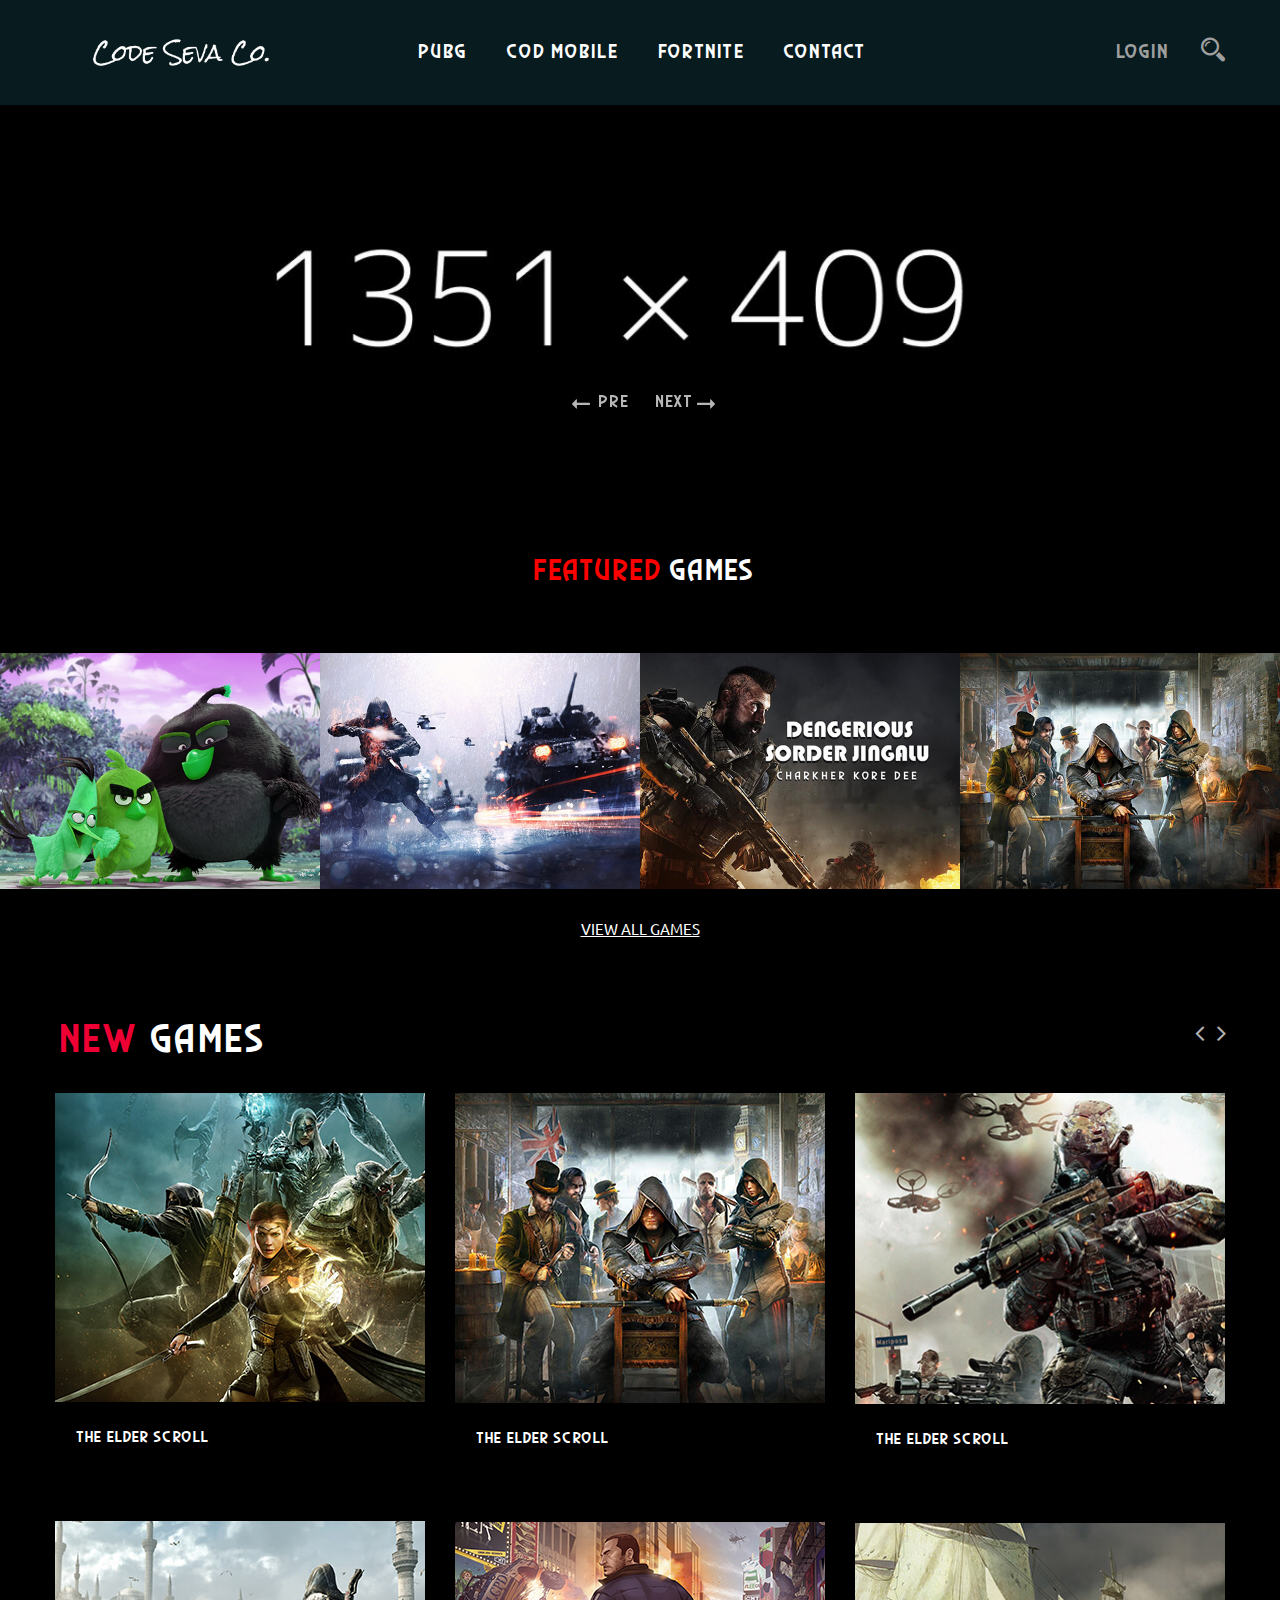
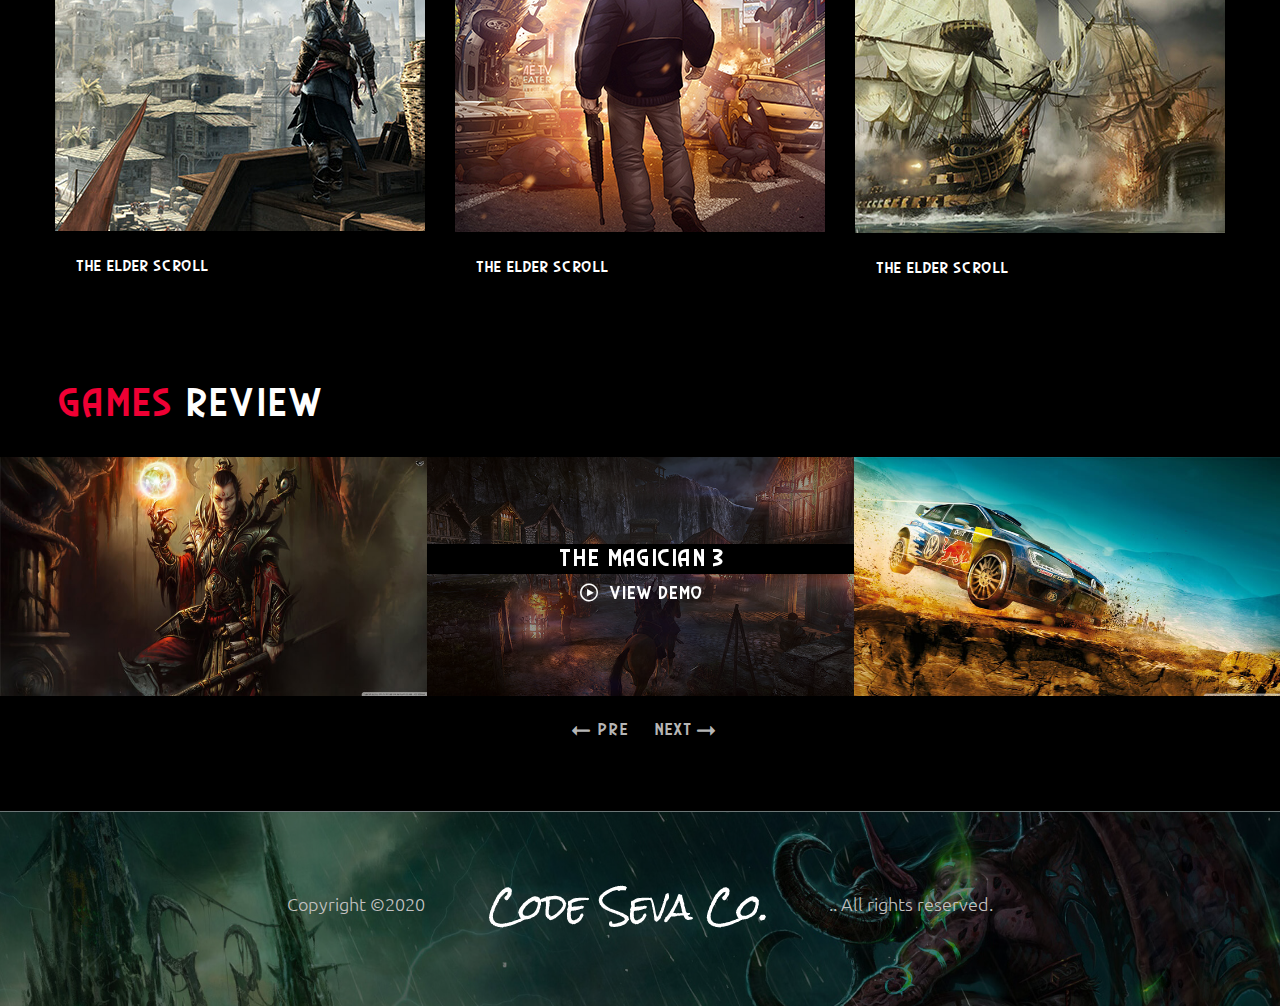
<file: index.html>
<!doctype html>
<html class="no-js" lang="zxx">


<head>
    <meta charset="utf-8">
    <meta http-equiv="x-ua-compatible" content="ie=edge">
    <title>Tagline || Gaming Website ka apna jo title fix hoga</title>
    <meta name="description" content="">
    <meta name="viewport" content="width=device-width, initial-scale=1">
    <!-- Place favicon.ico in the root directory -->
    <link href="assets/images/favicon.ico" type="img/x-icon" rel="shortcut icon">
    <!-- All css files are included here. -->
    <link rel="stylesheet" href="assets/css/bootstrap.min.css">
    <link rel="stylesheet" href="assets/css/qanto.css">
    <link rel="stylesheet" href="assets/css/bauhaus93.css">
    <link rel="stylesheet" href="assets/css/font-awesome.min.css">
    <link rel="stylesheet" href="assets/css/icofont.min.css">
    <link rel="stylesheet" href="assets/css/plugins.css">
    <link rel="stylesheet" href="assets/css/helper.css">
    <link rel="stylesheet" href="assets/css/style.css">   
    <!-- Modernizr JS -->
    <script src="assets/js/vendor/modernizr-2.8.3.min.js"></script>
</head>

<body>
    
<div id="main-wrapper">
   
    <!--Header section start-->
    <header class="header header-static bg-black header-sticky">
        <div class="default-header menu-right">
            <div class="container container-1520">
                <div class="row">
                    
                    <!--Logo start-->
                    <div class="col-12 col-md -3 col-lg-3  ">
                        <div class="logo">
                            <a class="navbar-brand" href="index.html"> <img src="assets/images/website_logo.png"></a>
                        </div>
                    </div>
                    <!--Logo end-->
                    
                    <!--Menu start-->
                    <div class="col-lg-6 col-12 order-md-3 order-lg-2 d-flex justify-content-center">
                        <nav class="main-menu menu-style-2">
                            <ul>
                                <li><a href="games.html">PUBG</a></li>
                                <li><a href="video.html">COD MOBILE</a></li>
                                <li><a href="forum.html">FORTNITE</a></li>
                                <li><a href="contact.html">Contact</a></li>
                            </ul>
                        </nav>
                    </div>
                    <!--Menu end-->
                    
                    <!--Header Right Wrap-->
                    <div class="col-12 col-md-9 order-md-2 order-lg-3 col-lg-3">
                        <div class="header-right-wrap">
                            <ul>
                                <li><a href="login.html">LOGIN</a></li>
                                <li class="header-search"><a class="header-search-toggle" href="#"><i class="icofont-search-2"></i></a>
                                    <div class="header-search-form">
                                        <form action="#">
                                            <input type="text" placeholder="Type and hit enter">
                                            <button><i class="icofont-search"></i></button>
                                        </form>
                                    </div>
                                </li>
                            </ul>
                        </div>
                    </div>
                    <!--Header Right Wrap-->
                    
                </div>
                
                <!--Mobile Menu start-->
                <div class="row">
                    <div class="col-12 d-flex d-lg-none">
                        <div class="mobile-menu"></div>
                    </div>
                </div>
                <!--Mobile Menu end-->
                
            </div>
        </div>
    </header>
    <!--Header section end-->
    
    <!--slider section start-->
    <div class="hero-section section position-relative">
        <div class="hero-slider">
            <!--Hero Item start-->
            <img src="assets/images/banner/fff.jpg" class="slider-image">
            <!--Hero Item end-->
            <!--Hero Item start-->
            <img src="assets/images/banner/fff2.jpg" class="slider-image">
            <!--Hero Item end-->
        </div>
    </div>
    <!--slider section end-->
    
    <!--Featured section start-->
    <div class="featured-section section pb-95 pb-lg-75 pb-md-65 pb-sm-55 pb-xs-45">
        <div class="container-fluid p-0">
            <div class="row no-gutters">
                <div class="col-12">
                    <!--Featured Title Start-->
                    <div class="  text-center" style="margin: 5% 0;">
                        <h2><span class="color-blue" style="color: red;">FEATURED</span> GAMES</h2>
                    </div>
                    <!--Featured Title End-->
                </div>
            </div>
            <div class="row no-gutters">
                <div class="col-12">
                    <div class="featured-slide">
                        <div class="single-featured img-full">
                            <a href="#"><img src="assets/images/feature/feature-slide-1.jpg" alt=""></a>
                        </div>
                        <div class="single-featured img-full">
                            <a href="#"><img src="assets/images/feature/feature-slide-2.jpg" alt=""></a>
                        </div>
                        <div class="single-featured img-full">
                            <a href="#"><img src="assets/images/feature/feature-slide-3.jpg" alt=""></a>
                        </div>
                        <div class="single-featured img-full">
                            <a href="#"><img src="assets/images/feature/feature-slide-4.jpg" alt=""></a>
                        </div>
                        <div class="single-featured img-full">
                            <a href="#"><img src="assets/images/feature/feature-slide-5.jpg" alt=""></a>
                        </div>
                        <div class="single-featured img-full">
                            <a href="#"><img src="assets/images/feature/feature-slide-6.jpg" alt=""></a>
                        </div>
                        <div class="single-featured img-full">
                            <a href="#"><img src="assets/images/feature/feature-slide-4.jpg" alt=""></a>
                        </div>
                    </div>
                </div>
            </div>
            <div class="text-center" style="">
                <a href="#" style="text-decoration: underline; margin-top: 2%;">VIEW ALL GAMES</a>
            </div>
        </div>
    </div>
    <!--Featured section end-->
    
    <!--New Game Area Start-->
    <div class="new-game-area section pb-50 pb-lg-30 pb-md-20 pb-sm-10 pb-xs-0">
        <div class="container">
            <div class="row">
                <div class="col-12">
                    <!--Section Title Start-->
                    <div class="section-title">
                        <h2><span class="color-blue">new</span> games</h2>
                    </div>
                    <!--Section Title End-->
                </div>
            </div>
            <div class="row game-slide">
                <div class="col-4">
                    <!--Single Game Start-->
                    <div class="single-game mb-50">
                        <div class="game-img">
                            <a href="games-details.html"><img src="assets/images/game/game1.jpg" alt=""></a>
                        </div>
                        <div class="game-content">
                            <h4><a href="games-details.html">the elder scroll</a></h4>
                             
                        </div>
                    </div>
                    <!--Single Game End-->
                    <!--Single Game Start-->
                    <div class="single-game mb-50">
                        <div class="game-img">
                            <a href="games-details.html"><img src="assets/images/game/game4.jpg" alt=""></a>
                        </div>
                        <div class="game-content">
                            <h4><a href="games-details.html">the elder scroll</a></h4>
                             
                        </div>
                    </div>
                    <!--Single Game End-->
                </div>
                <div class="col-4">
                    <!--Single Game Start-->
                    <div class="single-game mb-50">
                        <div class="game-img">
                            <a href="games-details.html"><img src="assets/images/game/game2.jpg" alt=""></a>
                        </div>
                        <div class="game-content">
                            <h4><a href="games-details.html">the elder scroll</a></h4>
                             
                        </div>
                    </div>
                    <!--Single Game End-->
                    <!--Single Game Start-->
                    <div class="single-game mb-50">
                        <div class="game-img">
                            <a href="games-details.html"><img src="assets/images/game/game5.jpg" alt=""></a>
                        </div>
                        <div class="game-content">
                            <h4><a href="games-details.html">the elder scroll</a></h4>
                             
                        </div>
                    </div>
                    <!--Single Game End-->
                </div>
                <div class="col-4">
                    <!--Single Game Start-->
                    <div class="single-game mb-50">
                        <div class="game-img">
                            <a href="games-details.html"><img src="assets/images/game/game3.jpg" alt=""></a>
                        </div>
                        <div class="game-content">
                            <h4><a href="games-details.html">the elder scroll</a></h4>
                             
                        </div>
                    </div>
                    <!--Single Game End-->
                    <!--Single Game Start-->
                    <div class="single-game mb-50">
                        <div class="game-img">
                            <a href="games-details.html"><img src="assets/images/game/game6.jpg" alt=""></a>
                        </div>
                        <div class="game-content">
                            <h4><a href="games-details.html">the elder scroll</a></h4>
                             
                        </div>
                    </div>
                    <!--Single Game End-->
                </div>
                <div class="col-4">
                    <!--Single Game Start-->
                    <div class="single-game mb-50">
                        <div class="game-img">
                            <a href="games-details.html"><img src="assets/images/game/game2.jpg" alt=""></a>
                        </div>
                        <div class="game-content">
                            <h4><a href="games-details.html">the elder scroll</a></h4>
                             
                        </div>
                    </div>
                    <!--Single Game End-->
                    <!--Single Game Start-->
                    <div class="single-game mb-50">
                        <div class="game-img">
                            <a href="games-details.html"><img src="assets/images/game/game5.jpg" alt=""></a>
                        </div>
                        <div class="game-content">
                            <h4><a href="games-details.html">the elder scroll</a></h4>
                             
                        </div>
                    </div>
                    <!--Single Game End-->
                </div>
                <div class="col-4">
                    <!--Single Game Start-->
                    <div class="single-game mb-50">
                        <div class="game-img">
                            <a href="games-details.html"><img src="assets/images/game/game1.jpg" alt=""></a>
                        </div>
                        <div class="game-content">
                            <h4><a href="games-details.html">the elder scroll</a></h4>
                             
                        </div>
                    </div>
                    <!--Single Game End-->
                    <!--Single Game Start-->
                    <div class="single-game mb-50">
                        <div class="game-img">
                            <a href="games-details.html"><img src="assets/images/game/game3.jpg" alt=""></a>
                        </div>
                        <div class="game-content">
                            <h4><a href="games-details.html">the elder scroll</a></h4>
                             
                        </div>
                    </div>
                    <!--Single Game End-->
                </div>
            </div>
        </div>
    </div>
    <!--New Game Area End-->
    
    <!--Video section start-->
    <div class="video-section section pb-135 pb-lg-115 pb-md-105 pb-sm-95 pb-xs-85">
        <div class="container-fluid p-0">
            <div class="container">
                <div class="section-title">
                    <h2><span class="color-blue">Games</span> review</h2>
                </div>
            </div>
            
            <div class="row no-gutters align-items-end">
                <div class="col-12">
                    <div class="video-slider-active">
                        <div class="single-video">
                            <div class="video-img video-img-2">
                                <img src="assets/images/video/video-front1.jpg" alt="">
                                <div class="video-content content-center">
                                <h3>The Magician 3</h3>
                                    <a class="video-popup" href="https://www.youtube.com/watch?v=BjiaMBk6rHk"><i class="icofont-play-alt-2"></i> view demo</a>
                                </div>
                            </div>
                        </div>
                        <div class="single-video">
                            <div class="video-img video-img-2">
                                <img src="assets/images/video/video-front3.jpg" alt="">
                                <div class="video-content content-center">
                                <h3>The Magician 3</h3>
                                    <a class="video-popup" href="https://www.youtube.com/watch?v=BjiaMBk6rHk"><i class="icofont-play-alt-2"></i> view demo</a>
                                </div>
                            </div>
                        </div>
                        <div class="single-video">
                            <div class="video-img video-img-2">
                                <img src="assets/images/video/video-front2.jpg" alt="">
                                <div class="video-content content-center">
                                <h3>The Magician 3</h3>
                                    <a class="video-popup" href="https://www.youtube.com/watch?v=BjiaMBk6rHk"><i class="icofont-play-alt-2"></i> view demo</a>
                                </div>
                            </div>
                        </div>
                        <div class="single-video">
                            <div class="video-img video-img-2">
                                <img src="assets/images/video/video-front4.jpg" alt="">
                                <div class="video-content content-center">
                                <h3>The Magician 3</h3>
                                    <a class="video-popup" href="https://www.youtube.com/watch?v=BjiaMBk6rHk"><i class="icofont-play-alt-2"></i> view demo</a>
                                </div>
                            </div>
                        </div>
                        <div class="single-video">
                            <div class="video-img video-img-2">
                                <img src="assets/images/video/video-front1.jpg" alt="">
                                <div class="video-content content-center">
                                <h3>The Magician 3</h3>
                                    <a class="video-popup" href="https://www.youtube.com/watch?v=BjiaMBk6rHk"><i class="icofont-play-alt-2"></i> view demo</a>
                                </div>
                            </div>
                        </div>
                        <div class="single-video">
                            <div class="video-img video-img-2">
                                <img src="assets/images/video/video-front4.jpg" alt="">
                                <div class="video-content content-center">
                                <h3>The Magician 3</h3>
                                    <a class="video-popup" href="https://www.youtube.com/watch?v=BjiaMBk6rHk"><i class="icofont-play-alt-2"></i> view demo</a>
                                </div>
                            </div>
                        </div>
                    </div>
                </div>
            </div>
        </div>
    </div>
    <!--Video section start-->
    
    <!--Games Review Section Start-->
    <div class="games-review-section section pb-105 pb-lg-85 pb-md-20 pb-sm-65 pb-xs-0 d-none">
        <div class="container">
            <div class="row">
                <div class="col-12">
                    <!--Section Title Start-->
                    <div class="section-title">
                        <h2><span class="color-blue">Games</span> review</h2>
                    </div>
                    <!--Section Title End-->  
                </div>
            </div>
            <div class="row">
                <div class="col-lg-4 col-md-6">
                    <!--Single Games Review Start-->
                    <div class="single-games-review mb-50">
                        <div class="review-img">
                            <a href="games-details.html"><img src="assets/images/review/review1.jpg" alt=""></a>
                        </div>
                        <div class="review-content">
                            <h4><a href="games-details.html">the elder scroll</a></h4>
                            <span>rating: 9.9</span>
                            <p>The Elder Scroll is the most popular are ames that your can Latest Mega 2019 games offer you ioous league and also alow you to make youe and smile</p>
                        </div>
                    </div>
                    <!--Single Games Review End-->
                </div>
                <div class="col-lg-4 col-md-6">
                    <!--Single Games Review Start-->
                    <div class="single-games-review mb-50">
                        <div class="review-img">
                            <a href="games-details.html"><img src="assets/images/review/review2.jpg" alt=""></a>
                        </div>
                        <div class="review-content">
                            <h4><a href="games-details.html">the elder scroll</a></h4>
                            <span>rating: 9.9</span>
                            <p>The Elder Scroll is the most popular are ames that your can Latest Mega 2019 games offer you ioous league and also alow you to make youe and smile</p>
                        </div>
                    </div>
                    <!--Single Revent Games End-->
                </div>
                <div class="col-lg-4 col-md-6">
                    <!--Single Games Review Start-->
                    <div class="single-games-review mb-50">
                        <div class="review-img">
                            <a href="games-details.html"><img src="assets/images/review/review3.jpg" alt=""></a>
                        </div>
                        <div class="review-content">
                            <h4><a href="games-details.html">the elder scroll</a></h4>
                            <span>rating: 9.9</span>
                            <p>The Elder Scroll is the most popular are ames that your can Latest Mega 2019 games offer you ioous league and also alow you to make youe and smile</p>
                        </div>
                    </div>
                    <!--Single Games Review End-->
                </div>
            </div>
        </div>  
    </div>
    <!--Games Review Section Start-->
    
    <!--Projects section start-->
    <div class="newslatter-section section pb-125 pb-lg-105 pb-md-70 pb-sm-85 pb-xs-50 d-none">
        <div class="container">
           
            <div class="row">
               <div class="col-12">
                   <!--News Latter Area Start-->
                   <div class="news-latter-area">
                       <div class="news-latter-box">
                           <h3>SUBSCRIBE OUR <span class="color-blue">NEWSLETTER</span> <br> GET ALL <span class="color-red">LATEST</span> NEWS, UPDATE, <br> <span class="color-blue">VIDEOS</span> AND OFFERS </h3>
                           <form action="#">
                               <input type="text" placeholder="Enter your email here">
                           </form>
                       </div>
                       <div class="news-latter-banner-image">
                           <img src="assets/images/news-latter/news-banner.png" alt="">
                       </div>
                   </div>
                   <!--News Latter Area End-->
               </div> 
            </div>
            
        </div>
        
    </div>
    <!--Projects section end-->
    
    <!--Footer section start-->
    <footer class="footer-section style-2 section bg-theme" style="background-image: url(assets/images/bg/footer-bg.jpg)">
       
        <!--Footer Top start-->
        <div class="footer-top section pt-80 pt-lg-70 pt-md-60 pt-sm-50 pt-xs-40 pb-80 pb-lg-70 pb-md-60 pb-sm-15 pb-xs-40">
            <div class="container container-1520">
                <div class="row justify-content-lg-between">
                    
                    <!--Footer Widget start-->
                    <div class="col-xl-3 col-lg-2 col-md-3">
                        <div class="footer-widget">
                            <div class="footer-logo">
                                <a class="navbar-brand" href="index.html"> <img src="assets/images/website_logo.png"></a>
                            </div>
                        </div>
                    </div>
                    <!--Footer Widget end-->
                    
                    <!--Footer Widget start-->
                    <div class="col-xl-6 col-lg-6 col-md-9">
                        <div class="footer-widget">
                            <div class="footer-nav">
                                <nav>
                                    <ul>
                                        <li><a href="#">how it works</a></li>
                                        <li><a href="#">support</a></li>
                                        <li><a href="#">terms & conditions</a></li>
                                    </ul>
                                </nav>
                            </div>
                        </div>
                    </div>
                    <!--Footer Widget end-->
                    
                    <!--Footer Widget start-->
                    <div class="col-xl-3 col-lg-4 col-md-12">
                        <div class="footer-widget">
                            <div class="footer-social">
                               <span>follow us:</span>
                                <ul>
                                    <li><a href="#"><i class="icofont-facebook"></i></a></li>
                                    <li><a href="#"><i class="icofont-twitter"></i></a></li>
                                    <li><a href="#"><i class="icofont-instagram"></i></a></li>
                                    <li><a href="#"><i class="icofont-youtube-play"></i></a></li>
                                </ul>
                            </div>
                        </div>
                    </div>
                    <!--Footer Widget end-->    
                    
                </div>
            </div>
        </div>
        <!--Footer Top end-->
        
        <!--Footer bottom start-->
        <div class="footer-bottom border-color section">
            <div class="container">
                <div class="row">
                    <div class="col-12">
                        <div class="copyright text-center">
                            <p>Copyright &copy;2020 <a  href="#"> <img src="assets/images/website_logo.png">.</a>. All rights reserved.</p>
                        </div>
                    </div>
                </div>
            </div>
        </div>
        <!--Footer bottom end-->
        
     </footer>
     <!--Footer section end-->
    
</div>

<!-- Placed js at the end of the document so the pages load faster -->

<!-- All jquery file included here -->
<script src="assets/js/vendor/jquery-1.12.4.min.js"></script>
<script src="assets/js/popper.min.js"></script>
<script src="assets/js/bootstrap.min.js"></script>
<script src="assets/js/plugins.js"></script>
<script src="assets/js/main.js"></script>

</body>


</html>
</file>
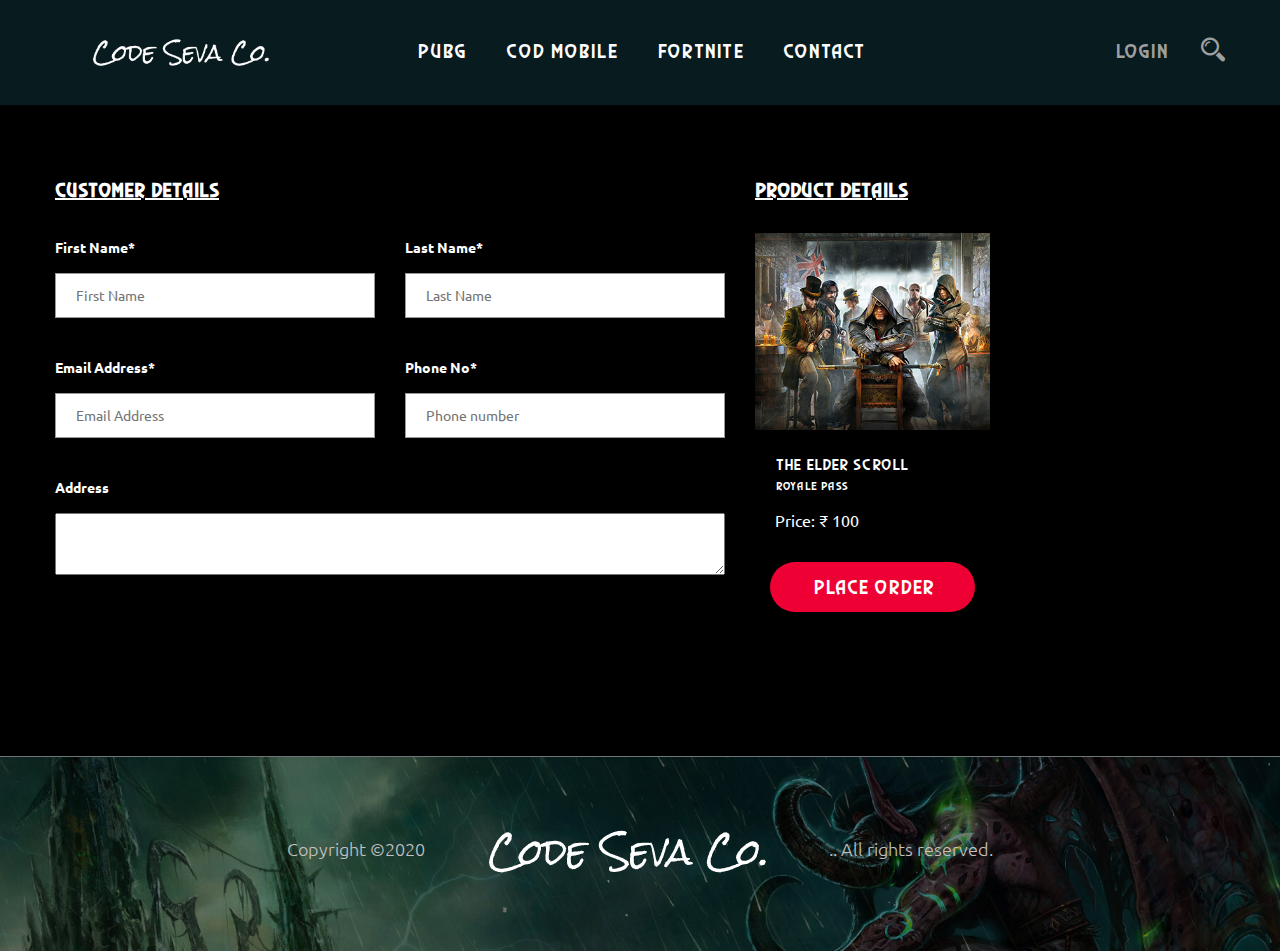
<file: checkout.html>
<!doctype html>
<html class="no-js" lang="zxx">


<head>
    <meta charset="utf-8">
    <meta http-equiv="x-ua-compatible" content="ie=edge">
    <title>Tagline || Gaming Website ka apna jo title fix hoga</title>
    <meta name="description" content="">
    <meta name="viewport" content="width=device-width, initial-scale=1">
    <!-- Place favicon.ico in the root directory -->
    <link href="assets/images/favicon.ico" type="img/x-icon" rel="shortcut icon">
    <!-- All css files are included here. -->
    <link rel="stylesheet" href="assets/css/bootstrap.min.css">
    <link rel="stylesheet" href="assets/css/qanto.css">
    <link rel="stylesheet" href="assets/css/bauhaus93.css">
    <link rel="stylesheet" href="assets/css/font-awesome.min.css">
    <link rel="stylesheet" href="assets/css/icofont.min.css">
    <link rel="stylesheet" href="assets/css/plugins.css">
    <link rel="stylesheet" href="assets/css/helper.css">
    <link rel="stylesheet" href="assets/css/style.css">   
    <!-- Modernizr JS -->
    <script src="assets/js/vendor/modernizr-2.8.3.min.js"></script>
</head>

<body>
    
<div id="main-wrapper">
   
    <!--Header section start-->
    <header class="header header-static bg-black header-sticky">
        <div class="default-header menu-right">
            <div class="container container-1520">
                <div class="row">
                    
                    <!--Logo start-->
                    <div class="col-12 col-md -3 col-lg-3  ">
                        <div class="logo">
                            <a class="navbar-brand" href="index.html"> <img src="assets/images/website_logo.png"></a>
                        </div>
                    </div>
                    <!--Logo end-->
                    
                    <!--Menu start-->
                    <div class="col-lg-6 col-12 order-md-3 order-lg-2 d-flex justify-content-center">
                        <nav class="main-menu menu-style-2">
                            <ul>
                                <li><a href="games.html">PUBG</a></li>
                                <li><a href="video.html">COD MOBILE</a></li>
                                <li><a href="forum.html">FORTNITE</a></li>
                                <li><a href="contact.html">Contact</a></li>
                            </ul>
                        </nav>
                    </div>
                    <!--Menu end-->
                    
                    <!--Header Right Wrap-->
                    <div class="col-12 col-md-9 order-md-2 order-lg-3 col-lg-3">
                        <div class="header-right-wrap">
                            <ul>
                                <li><a href="login.html">LOGIN</a></li>
                                <li class="header-search"><a class="header-search-toggle" href="#"><i class="icofont-search-2"></i></a>
                                    <div class="header-search-form">
                                        <form action="#">
                                            <input type="text" placeholder="Type and hit enter">
                                            <button><i class="icofont-search"></i></button>
                                        </form>
                                    </div>
                                </li>
                            </ul>
                        </div>
                    </div>
                    <!--Header Right Wrap-->
                    
                </div>
                
                <!--Mobile Menu start-->
                <div class="row">
                    <div class="col-12 d-flex d-lg-none">
                        <div class="mobile-menu"></div>
                    </div>
                </div>
                <!--Mobile Menu end-->
                
            </div>
        </div>
    </header>
    <!--Header section end-->
    
    <!--Page Banner Area Start-->
    <div class="page-banner-area d-none" style="background-image: url(assets/images/bg/page-bg.jpg)">
        <div class="container">
            <div class="row">
                <div class="col-12">
                    <div class="page-content text-center">
                        <h1>KINGS OF THE <br> WARRIORS</h1>
                        <a class="df-btn" href="#">Buy now</a>
                        <ul class="page-breadcrumb">
                            <li><a href="index.html">Home</a></li>
                            <li>Checkout</li>
                        </ul>
                    </div>
                </div>
            </div>
        </div>
    </div>
    <!--Page Banner Area End-->
    
    <!--Checkout Area Start-->
    <div class="checkout-area section pt-95 pt-lg-75 pt-md-65 pt-sm-55 pt-xs-45" style="margin-bottom: 5%;">
        <div class="container">
            <div class="row">
                <div class="col-12">
                    <!-- Checkout Form Start-->
                    <form action="#" class="checkout-form">
                       <div class="row row-40">

                           <div class="col-lg-7">

                               <!-- Billing Address -->
                               <div id="billing-form" class="mb-10">
                                   <h4 class="checkout-title"> Customer Details</h4>

                                   <div class="row">

                                       <div class="col-md-6 col-12 mb-20">
                                           <label>First Name*</label>
                                           <input type="text" placeholder="First Name">
                                       </div>

                                       <div class="col-md-6 col-12 mb-20">
                                           <label>Last Name*</label>
                                           <input type="text" placeholder="Last Name">
                                       </div>

                                       <div class="col-md-6 col-12 mb-20">
                                           <label>Email Address*</label>
                                           <input type="email" placeholder="Email Address">
                                       </div>

                                       <div class="col-md-6 col-12 mb-20">
                                           <label>Phone no*</label>
                                           <input type="text" placeholder="Phone number">
                                       </div>

                                      
                                       <div class="col-md-12 col-12 mb-20">
                                            <label>Address</label>
                                            <textarea name="" style="width: 100%;"></textarea>
                                        </div>


                                       

                                   </div>

                               </div>

                               <!-- Shipping Address -->
                               <div id="shipping-form">
                                   <h4 class="checkout-title">Shipping Address</h4>

                                   <div class="row">

                                       <div class="col-md-6 col-12 mb-20">
                                           <label>First Name*</label>
                                           <input type="text" placeholder="First Name">
                                       </div>

                                       <div class="col-md-6 col-12 mb-20">
                                           <label>Last Name*</label>
                                           <input type="text" placeholder="Last Name">
                                       </div>

                                       <div class="col-md-6 col-12 mb-20">
                                           <label>Email Address*</label>
                                           <input type="email" placeholder="Email Address">
                                       </div>

                                       <div class="col-md-6 col-12 mb-20">
                                           <label>Phone no*</label>
                                           <input type="text" placeholder="Phone number">
                                       </div>

                                       <div class="col-12 mb-20">
                                           <label>Company Name</label>
                                           <input type="text" placeholder="Company Name">
                                       </div>

                                       <div class="col-12 mb-20">
                                           <label>Address*</label>
                                           <input type="text" placeholder="Address line 1">
                                           <input type="text" placeholder="Address line 2">
                                       </div>

                                       <div class="col-md-6 col-12 mb-20">
                                           <label>Country*</label>
                                           <select class="nice-select">
                                                <option>Bangladesh</option>
                                                <option>China</option>
                                                <option>country</option>
                                                <option>India</option>
                                                <option>Japan</option>
                                           </select>
                                       </div>

                                       <div class="col-md-6 col-12 mb-20">
                                           <label>Town/City*</label>
                                           <input type="text" placeholder="Town/City">
                                       </div>

                                       <div class="col-md-6 col-12 mb-20">
                                           <label>State*</label>
                                           <input type="text" placeholder="State">
                                       </div>

                                       <div class="col-md-6 col-12 mb-20">
                                           <label>Zip Code*</label>
                                           <input type="text" placeholder="Zip Code">
                                       </div>

                                   </div>

                               </div>

                           </div>

                           <div class="col-lg-5">
                               <div class="row">

                                   <!-- Cart Total -->
                                   <div class="col-12 mb-60">

                                       <h4 class="checkout-title">Product details</h4>


                                       <div class="single-game ">
                                        <div class="game-img">
                                            <a href="#" tabindex="0"><img src="assets/images/game/game2.jpg" style="width: 50%;" alt=""></a>
                                        </div>
                                        <div class="game-content">
                                            <h4><a href="#" tabindex="0">the elder scroll</a></h4>
                                            <h6><a href="#" tabindex="0">Royale Pass</a></h6>
                                            <p>Price: ₹ 100</p>                                         
                                        </div>

                                    </div>
                                       
                                   <!-- Payment Method -->
                                   <div class="col-12">

                                       <button style="margin-top: 0;" class="place-order df-btn">Place order</button>

                                   </div>

                               </div>
                           </div>

                       </div>
                    </form> 
                    <!-- Checkout Form End-->
                </div>
            </div>
        </div>
    </div>
    <!--Checkout Area End-->
    <br>
    <br>
    <br>
    
    <!--Projects section start-->
    <div class="newslatter-section newslatter-section-tow section pt-5 pt-lg-0 pt-sm-0 pt-xs-50 pb-xs-50 d-none">
        <div class="container">
           
            <div class="row">
               <div class="col-12">
                   <!--News Latter Area Start-->
                   <div class="news-latter-area newslatter-black">
                       <div class="news-latter-box">
                           <h3>SUBSCRIBE OUR NEWSLETTER, GET ALL <br> LATEST NEWS, UPDATE, VIDEOS AND OFFERS </h3>
                           <form action="#">
                               <input type="text" placeholder="Enter your email here">
                           </form>
                       </div>
                   </div>
                   <!--News Latter Area End-->
               </div> 
            </div>
            
        </div>
        
    </div>
    <!--Projects section end-->
    
    <!--Footer section start-->
    
    <!--Footer section start-->
    <footer class="footer-section style-2 section bg-theme" style="background-image: url(assets/images/bg/footer-bg.jpg)">
       
        <!--Footer Top start-->
        <div class="footer-top section pt-80 pt-lg-70 pt-md-60 pt-sm-50 pt-xs-40 pb-80 pb-lg-70 pb-md-60 pb-sm-15 pb-xs-40">
            <div class="container container-1520">
                <div class="row justify-content-lg-between">
                    
                    <!--Footer Widget start-->
                    <div class="col-xl-3 col-lg-2 col-md-3">
                        <div class="footer-widget">
                            <div class="footer-logo">
                                <a class="navbar-brand" href="index.html"> <img src="assets/images/website_logo.png"></a>
                            </div>
                        </div>
                    </div>
                    <!--Footer Widget end-->
                    
                    <!--Footer Widget start-->
                    <div class="col-xl-6 col-lg-6 col-md-9">
                        <div class="footer-widget">
                            <div class="footer-nav">
                                <nav>
                                    <ul>
                                        <li><a href="#">how it works</a></li>
                                        <li><a href="#">support</a></li>
                                        <li><a href="#">terms & conditions</a></li>
                                    </ul>
                                </nav>
                            </div>
                        </div>
                    </div>
                    <!--Footer Widget end-->
                    
                    <!--Footer Widget start-->
                    <div class="col-xl-3 col-lg-4 col-md-12">
                        <div class="footer-widget">
                            <div class="footer-social">
                               <span>follow us:</span>
                                <ul>
                                    <li><a href="#"><i class="icofont-facebook"></i></a></li>
                                    <li><a href="#"><i class="icofont-twitter"></i></a></li>
                                    <li><a href="#"><i class="icofont-instagram"></i></a></li>
                                    <li><a href="#"><i class="icofont-youtube-play"></i></a></li>
                                </ul>
                            </div>
                        </div>
                    </div>
                    <!--Footer Widget end-->    
                    
                </div>
            </div>
        </div>
        <!--Footer Top end-->
        
        <!--Footer bottom start-->
        <div class="footer-bottom border-color section">
            <div class="container">
                <div class="row">
                    <div class="col-12">
                        <div class="copyright text-center">
                            <p>Copyright &copy;2020 <a  href="#"> <img src="assets/images/website_logo.png">.</a>. All rights reserved.</p>
                        </div>
                    </div>
                </div>
            </div>
        </div>
        <!--Footer bottom end-->
        
     </footer>
     <!--Footer section end-->
    
</div>

<!-- Placed js at the end of the document so the pages load faster -->

<!-- All jquery file included here -->
<script src="assets/js/vendor/jquery-1.12.4.min.js"></script>
<script src="assets/js/popper.min.js"></script>
<script src="assets/js/bootstrap.min.js"></script>
<script src="assets/js/plugins.js"></script>
<script src="assets/js/main.js"></script>

</body>


</html>
</file>
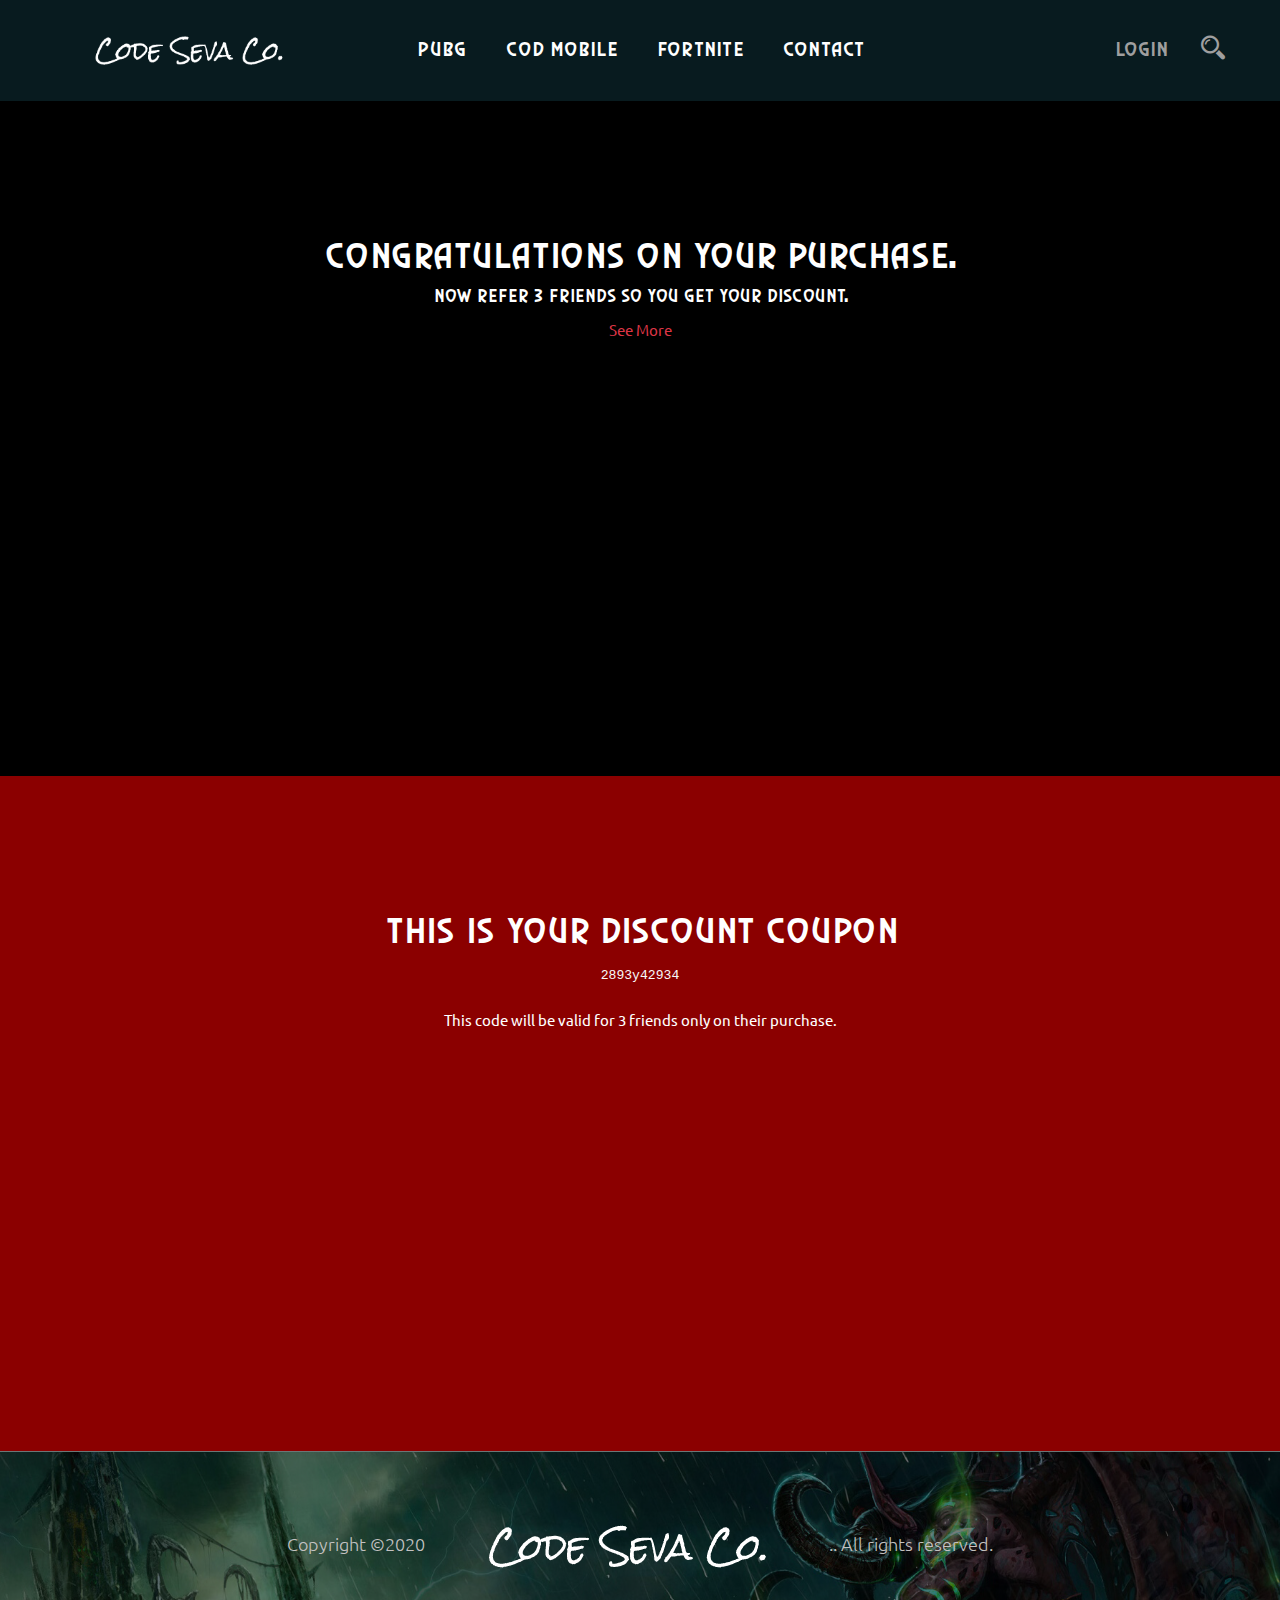
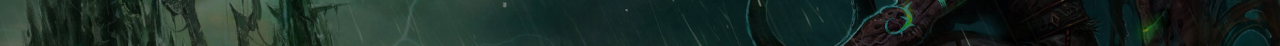
<file: coupon-handover-page.html>
<!doctype html>
<html class="no-js" lang="zxx">


<head>
    <meta charset="utf-8">
    <meta http-equiv="x-ua-compatible" content="ie=edge">
    <title>Tagline || Gaming Website ka apna jo title fix hoga</title>
    <meta name="description" content="">
    <meta name="viewport" content="width=device-width, initial-scale=1">
    <!-- Place favicon.ico in the root directory -->
    <link href="assets/images/favicon.ico" type="img/x-icon" rel="shortcut icon">
    <!-- All css files are included here. -->
    <link rel="stylesheet" href="assets/css/bootstrap.min.css">
    <link rel="stylesheet" href="assets/css/qanto.css">
    <link rel="stylesheet" href="assets/css/bauhaus93.css">
    <link rel="stylesheet" href="assets/css/font-awesome.min.css">
    <link rel="stylesheet" href="assets/css/icofont.min.css">
    <link rel="stylesheet" href="assets/css/plugins.css">
    <link rel="stylesheet" href="assets/css/helper.css">
    <link rel="stylesheet" href="assets/css/style.css">   
    <!-- Modernizr JS -->
    <script src="assets/js/vendor/modernizr-2.8.3.min.js"></script>
</head>

<body>
    
<div id="main-wrapper">
   
    <!--Header section start-->
    <header class="header header-static bg-black header-sticky">
        <div class="default-header menu-right">
            <div class="container container-1520">
                <div class="row">
                    
                    <!--Logo start-->
                    <div class="col-12 col-md -3 col-lg-3  ">
                        <div class="logo">
                            <a href="index.html"><img src="assets/images/website_logo.png"></a>
                        </div>
                    </div>
                    <!--Logo end-->
                    
                    <!--Menu start-->
                    <div class="col-lg-6 col-12 order-md-3 order-lg-2 d-flex justify-content-center">
                        <nav class="main-menu menu-style-2">
                            <ul>
                                <li><a href="games.html">PUBG</a></li>
                                <li><a href="video.html">COD MOBILE</a></li>
                                <li><a href="forum.html">FORTNITE</a></li>
                                <li><a href="contact.html">Contact</a></li>
                            </ul>
                        </nav>
                    </div>
                    <!--Menu end-->
                    
                    <!--Header Right Wrap-->
                    <div class="col-12 col-md-9 order-md-2 order-lg-3 col-lg-3">
                        <div class="header-right-wrap">
                            <ul>
                                <li><a href="login.html">LOGIN</a></li>
                                <li class="header-search"><a class="header-search-toggle" href="#"><i class="icofont-search-2"></i></a>
                                    <div class="header-search-form">
                                        <form action="#">
                                            <input type="text" placeholder="Type and hit enter">
                                            <button><i class="icofont-search"></i></button>
                                        </form>
                                    </div>
                                </li>
                            </ul>
                        </div>
                    </div>
                    <!--Header Right Wrap-->
                    
                </div>
                
                <!--Mobile Menu start-->
                <div class="row">
                    <div class="col-12 d-flex d-lg-none">
                        <div class="mobile-menu"></div>
                    </div>
                </div>
                <!--Mobile Menu end-->
                
            </div>
        </div>
    </header>
    <!--Header section end-->
    

    <main class="page-content" id="coupon-handover-page">
        <section id="congatulations-section" class="text-center" style="padding: 15vh 0 5% 0; min-height: 75vh; max-height: 75vh;">
            <h1 class="congrats-text">
                Congratulations on your purchase.
            </h1>
            <h4>Now Refer 3 friends so you get your discount.</h4>
            <a href="#discount-code-details" class="text-danger">See More</a>
        </section>
        <section id="discount-code-details" style="padding: 15vh 0 5% 0; min-height: 75vh; max-height: 75vh; background-color: darkred;" class="text-center">
            <h1 class="congrats-text" style="background-color: transparent !important;">
                This is your Discount Coupon
            </h1>
            <pre class="text-light">2893y42934</pre>
            <p>This code will be valid for 3 friends only on their purchase.</p>
        </section>
    </main>


    <footer class="footer-section style-2 section bg-theme" style="background-image: url(assets/images/bg/footer-bg.jpg)">
       
        <!--Footer Top start-->
        <div class="footer-top section pt-80 pt-lg-70 pt-md-60 pt-sm-50 pt-xs-40 pb-80 pb-lg-70 pb-md-60 pb-sm-15 pb-xs-40">
            <div class="container container-1520">
                <div class="row justify-content-lg-between">
                    
                    <!--Footer Widget start-->
                    <div class="col-xl-3 col-lg-2 col-md-3">
                        <div class="footer-widget">
                            <div class="footer-logo">
                                <a href="index.html"><h1 style="color: white;"> <img src="assets/images/website_logo.png"></a>
                            </div>
                        </div>
                    </div>
                    <!--Footer Widget end-->
                    
                    <!--Footer Widget start-->
                    <div class="col-xl-6 col-lg-6 col-md-9">
                        <div class="footer-widget">
                            <div class="footer-nav">
                                <nav>
                                    <ul>
                                        <li><a href="#">how it works</a></li>
                                        <li><a href="#">support</a></li>
                                        <li><a href="#">terms & conditions</a></li>
                                    </ul>
                                </nav>
                            </div>
                        </div>
                    </div>
                    <!--Footer Widget end-->
                    
                    <!--Footer Widget start-->
                    <div class="col-xl-3 col-lg-4 col-md-12">
                        <div class="footer-widget">
                            <div class="footer-social">
                               <span>follow us:</span>
                                <ul>
                                    <li><a href="#"><i class="icofont-facebook"></i></a></li>
                                    <li><a href="#"><i class="icofont-twitter"></i></a></li>
                                    <li><a href="#"><i class="icofont-instagram"></i></a></li>
                                    <li><a href="#"><i class="icofont-youtube-play"></i></a></li>
                                </ul>
                            </div>
                        </div>
                    </div>
                    <!--Footer Widget end-->    
                    
                </div>
            </div>
        </div>
        <!--Footer Top end-->
        
        <!--Footer bottom start-->
        <div class="footer-bottom border-color section">
            <div class="container">
                <div class="row">
                    <div class="col-12">
                        <div class="copyright text-center">
                            <p>Copyright &copy;2020 <a  href="#"> <img src="assets/images/website_logo.png">.</a>. All rights reserved.</p>
                        </div>
                    </div>
                </div>
            </div>
        </div>
        <!--Footer bottom end-->
        
     </footer>
     <!--Footer section end-->
    
    </div>
    
    <!-- Placed js at the end of the document so the pages load faster -->
    
    <!-- All jquery file included here -->
    <script src="assets/js/vendor/jquery-1.12.4.min.js"></script>
    <script src="assets/js/popper.min.js"></script>
    <script src="assets/js/bootstrap.min.js"></script>
    <script src="assets/js/plugins.js"></script>
    <script src="assets/js/main.js"></script>
    
    </body>
    
    
    </html>
</file>
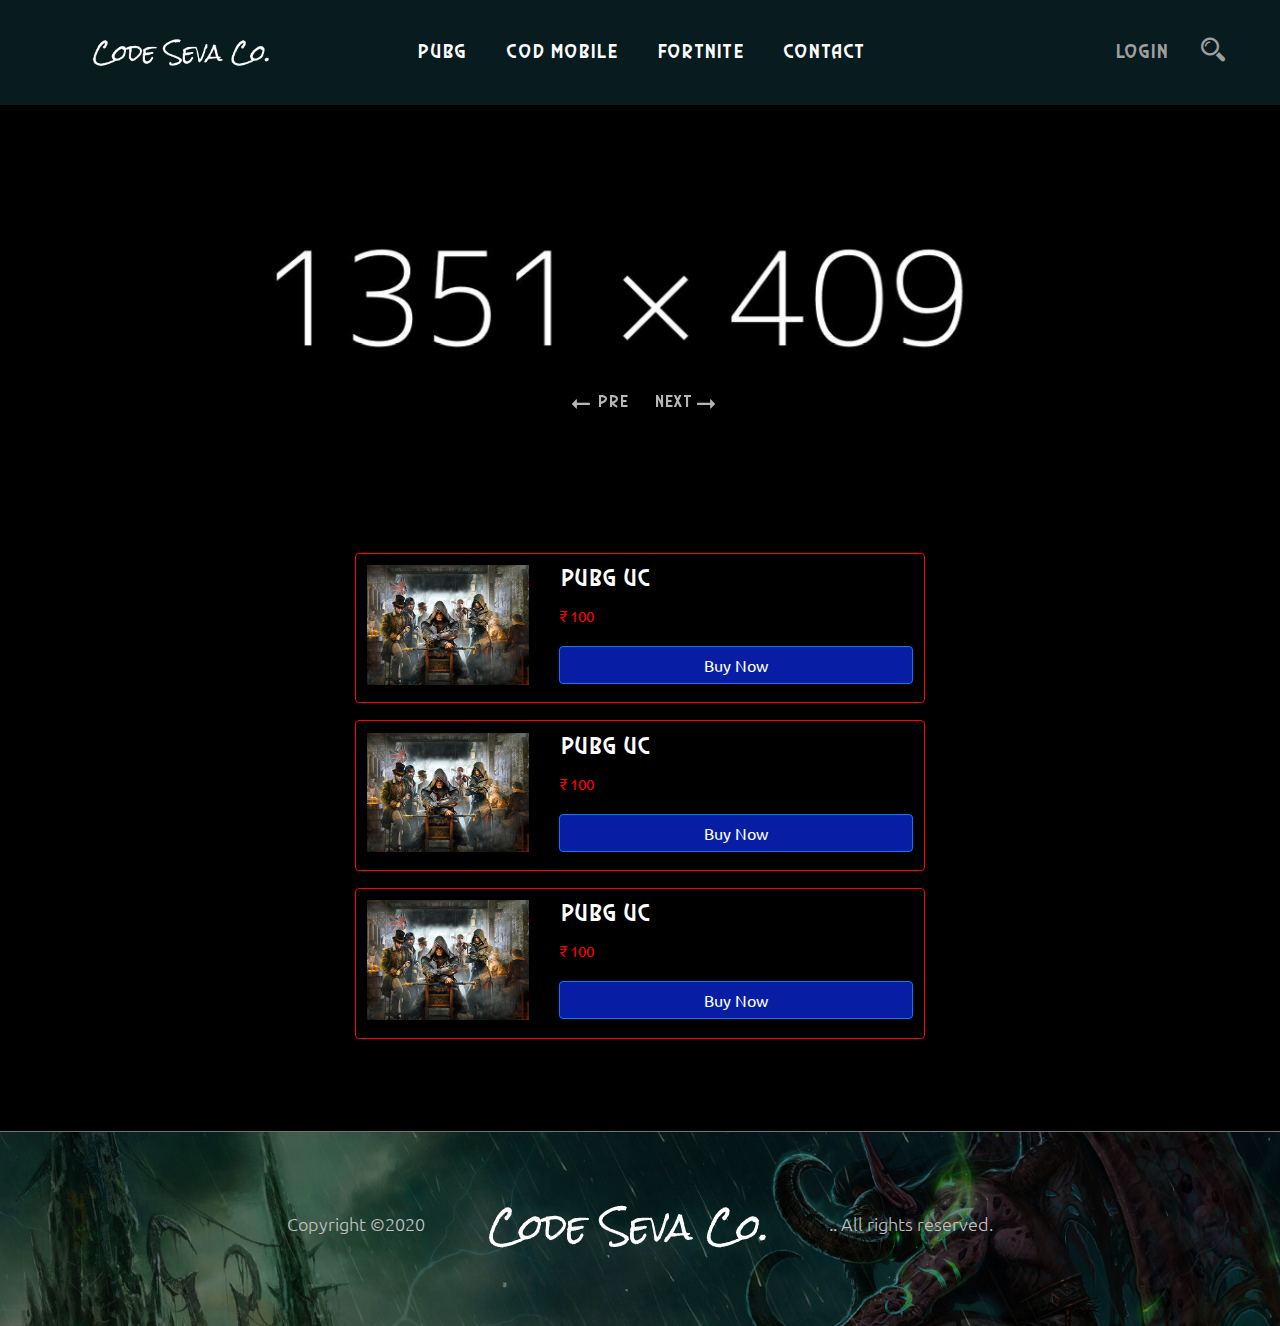
<file: game-details-new.html>
<!doctype html>
<html class="no-js" lang="zxx">


<head>
    <meta charset="utf-8">
    <meta http-equiv="x-ua-compatible" content="ie=edge">
    <title>Tagline || Gaming Website ka apna jo title fix hoga</title>
    <meta name="description" content="">
    <meta name="viewport" content="width=device-width, initial-scale=1">
    <!-- Place favicon.ico in the root directory -->
    <link href="assets/images/favicon.ico" type="img/x-icon" rel="shortcut icon">
    <!-- All css files are included here. -->
    <link rel="stylesheet" href="assets/css/bootstrap.min.css">
    <link rel="stylesheet" href="assets/css/qanto.css">
    <link rel="stylesheet" href="assets/css/bauhaus93.css">
    <link rel="stylesheet" href="assets/css/font-awesome.min.css">
    <link rel="stylesheet" href="assets/css/icofont.min.css">
    <link rel="stylesheet" href="assets/css/plugins.css">
    <link rel="stylesheet" href="assets/css/helper.css">
    <link rel="stylesheet" href="assets/css/style.css">   
    <!-- Modernizr JS -->
    <script src="assets/js/vendor/modernizr-2.8.3.min.js"></script>
</head>

<body>

<style>
    .hovercard:hover{
        box-shadow: 0px 0px 50px red;
        margin-bottom: 3%;
        cursor: pointer;
    }
    .hovercard{
        margin-bottom: 3%;
        
    }
</style>
    
<div id="main-wrapper">
   
    <!--Header section start-->
    <header class="header header-static bg-black header-sticky">
        <div class="default-header menu-right">
            <div class="container container-1520">
                <div class="row">
                    
                    <!--Logo start-->
                    <div class="col-12 col-md -3 col-lg-3  ">
                        <div class="logo">
                            <a class="navbar-brand" href="index.html"> <img src="assets/images/website_logo.png"></a>
                        </div>
                    </div>
                    <!--Logo end-->
                    
                    <!--Menu start-->
                    <div class="col-lg-6 col-12 order-md-3 order-lg-2 d-flex justify-content-center">
                        <nav class="main-menu menu-style-2">
                            <ul>
                                <li><a href="games.html">PUBG</a></li>
                                <li><a href="video.html">COD MOBILE</a></li>
                                <li><a href="forum.html">FORTNITE</a></li>
                                <li><a href="contact.html">Contact</a></li>
                            </ul>
                        </nav>
                    </div>
                    <!--Menu end-->
                    
                    <!--Header Right Wrap-->
                    <div class="col-12 col-md-9 order-md-2 order-lg-3 col-lg-3">
                        <div class="header-right-wrap">
                            <ul>
                                <li><a href="login.html">LOGIN</a></li>
                                <li class="header-search"><a class="header-search-toggle" href="#"><i class="icofont-search-2"></i></a>
                                    <div class="header-search-form">
                                        <form action="#">
                                            <input type="text" placeholder="Type and hit enter">
                                            <button><i class="icofont-search"></i></button>
                                        </form>
                                    </div>
                                </li>
                            </ul>
                        </div>
                    </div>
                    <!--Header Right Wrap-->
                    
                </div>
                
                <!--Mobile Menu start-->
                <div class="row">
                    <div class="col-12 d-flex d-lg-none">
                        <div class="mobile-menu"></div>
                    </div>
                </div>
                <!--Mobile Menu end-->
                
            </div>
        </div>
    </header>
    <!--Header section end-->
    
    <!--slider section start-->
    <div class="hero-section section position-relative">
        <div class="hero-slider">
            <!--Hero Item start-->
            <img src="assets/images/banner/fff.jpg" class="slider-image">
            <!--Hero Item end-->
            <!--Hero Item start-->
            <img src="assets/images/banner/fff2.jpg" class="slider-image">
            <!--Hero Item end-->
        </div>
    </div>
    <div class="featured-section section pb-95 pb-lg-75 pb-md-65 pb-sm-55 pb-xs-45" style="padding-top: 5%;">
        <div class="container">
            <div class="row">
               <div class="col-lg-3 col-sm-12 col-md-12"></div>
               <div class="col-lg-6 col-sm-12 col-md-12">
                   <div class="container-fluid card hovercard" style="padding: 2%; background-color: black; border: 1px solid red;">
                        <div class="row">
                            <div class="col-lg-4 col-md-12 col-sm-12">
                            <img src="assets/images/feature/feature-slide-4.jpg" style="width: 100%;">
                            </div>
                            <div class="col-lg-8 col-md-12 col-sm-12">
                                <h3 class="game-product-title">PUBG UC</h3>
                                <p style="color: red;">₹ 100</p>
                                <button class="btn btn-primary btn-block" style="background-color: #061da4; margin: 2% 0;">Buy Now</button>
                            </div>
                        </div>
                   </div>
                   <div class="container-fluid card hovercard" style="padding: 2%; background-color: black; border: 1px solid red;">
                        <div class="row">
                            <div class="col-lg-4 col-md-12 col-sm-12">
                            <img src="assets/images/feature/feature-slide-4.jpg" style="width: 100%;">
                            </div>
                            <div class="col-lg-8 col-md-12 col-sm-12">
                                <h3 class="game-product-title">PUBG UC</h3>
                                <p style="color: red;">₹ 100</p>
                                <button class="btn btn-primary btn-block" style="background-color: #061da4; margin: 2% 0;">Buy Now</button>
                            </div>
                        </div>
                    </div>
                    <div class="container-fluid card hovercard" style="padding: 2%; background-color: black; border: 1px solid red;">
                        <div class="row">
                            <div class="col-lg-4 col-md-12 col-sm-12">
                            <img src="assets/images/feature/feature-slide-4.jpg" style="width: 100%;">
                            </div>
                            <div class="col-lg-8 col-md-12 col-sm-12">
                                <h3 class="game-product-title">PUBG UC</h3>
                                <p style="color: red;">₹ 100</p>
                                <button class="btn btn-primary btn-block" style="background-color: #061da4; margin: 2% 0;">Buy Now</button>
                            </div>
                        </div>
                    </div>
               </div> 
               <div class="col-lg-3 col-sm-12 col-md-12"></div>
            </div>
        </div>
    </div>
    <!--slider section end-->
    
    <footer class="footer-section style-2 section bg-theme" style="background-image: url(assets/images/bg/footer-bg.jpg)">
       
    <!--Footer Top start-->
    <div class="footer-top section pt-80 pt-lg-70 pt-md-60 pt-sm-50 pt-xs-40 pb-80 pb-lg-70 pb-md-60 pb-sm-15 pb-xs-40">
        <div class="container container-1520">
            <div class="row justify-content-lg-between">
                
                <!--Footer Widget start-->
                <div class="col-xl-3 col-lg-2 col-md-3">
                    <div class="footer-widget">
                        <div class="footer-logo">
                            <a href="index.html"><h1 style="color: white;"> <img src="assets/images/website_logo.png"></a>
                        </div>
                    </div>
                </div>
                <!--Footer Widget end-->
                
                <!--Footer Widget start-->
                <div class="col-xl-6 col-lg-6 col-md-9">
                    <div class="footer-widget">
                        <div class="footer-nav">
                            <nav>
                                <ul>
                                    <li><a href="#">how it works</a></li>
                                    <li><a href="#">support</a></li>
                                    <li><a href="#">terms & conditions</a></li>
                                </ul>
                            </nav>
                        </div>
                    </div>
                </div>
                <!--Footer Widget end-->
                
                <!--Footer Widget start-->
                <div class="col-xl-3 col-lg-4 col-md-12">
                    <div class="footer-widget">
                        <div class="footer-social">
                           <span>follow us:</span>
                            <ul>
                                <li><a href="#"><i class="icofont-facebook"></i></a></li>
                                <li><a href="#"><i class="icofont-twitter"></i></a></li>
                                <li><a href="#"><i class="icofont-instagram"></i></a></li>
                                <li><a href="#"><i class="icofont-youtube-play"></i></a></li>
                            </ul>
                        </div>
                    </div>
                </div>
                <!--Footer Widget end-->    
                
            </div>
        </div>
    </div>
    <!--Footer Top end-->
    
    <!--Footer bottom start-->
    <div class="footer-bottom border-color section">
        <div class="container">
            <div class="row">
                <div class="col-12">
                    <div class="copyright text-center">
                        <p>Copyright &copy;2020 <a  href="#"> <img src="assets/images/website_logo.png">.</a>. All rights reserved.</p>
                    </div>
                </div>
            </div>
        </div>
    </div>
    <!--Footer bottom end-->
    
 </footer>
 <!--Footer section end-->

</div>

<!-- Placed js at the end of the document so the pages load faster -->

<!-- All jquery file included here -->
<script src="assets/js/vendor/jquery-1.12.4.min.js"></script>
<script src="assets/js/popper.min.js"></script>
<script src="assets/js/bootstrap.min.js"></script>
<script src="assets/js/plugins.js"></script>
<script src="assets/js/main.js"></script>

</body>


</html>
</file>
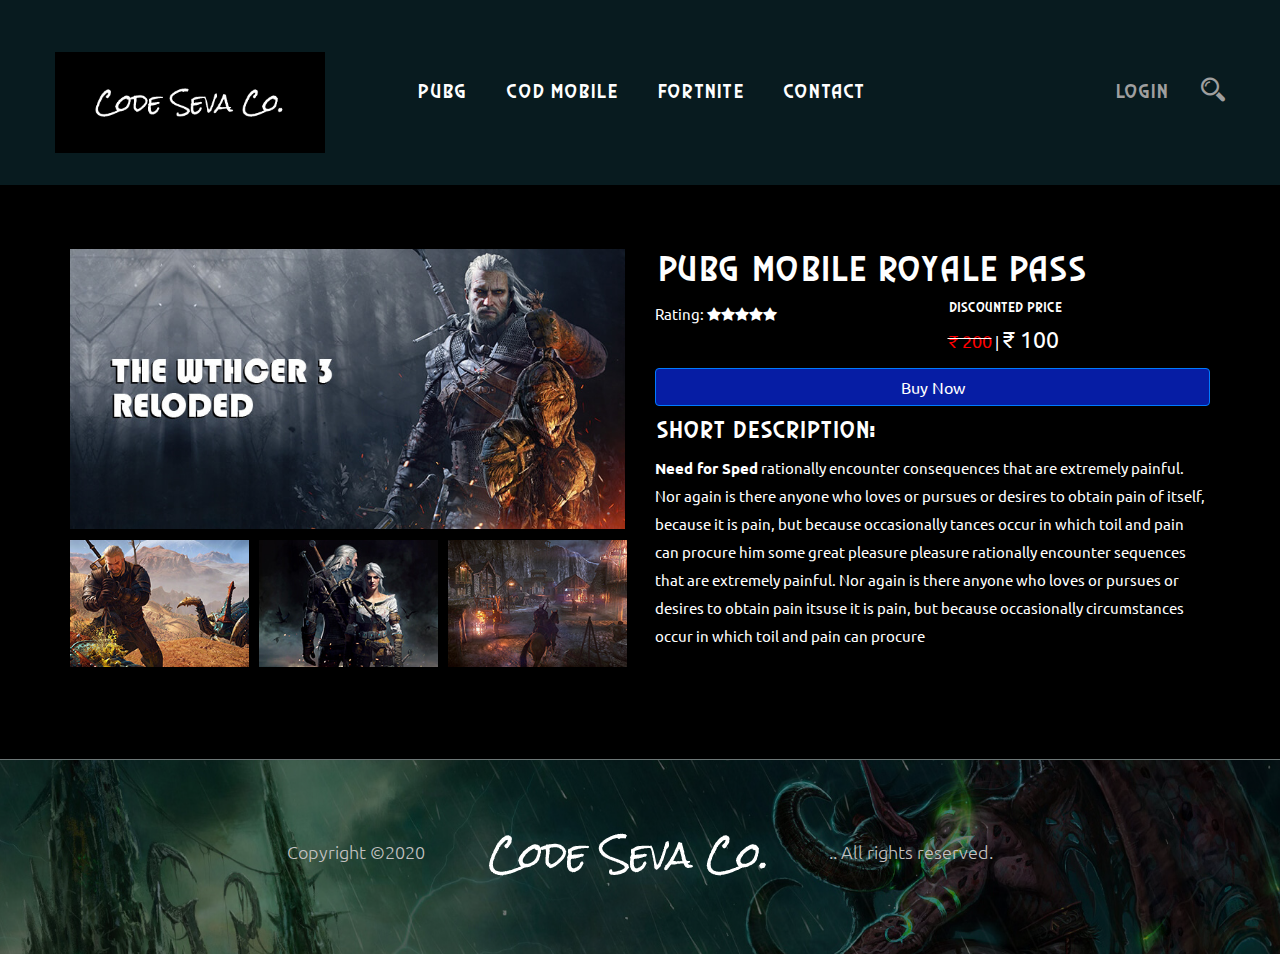
<file: games-details.html>
<!doctype html>
<html class="no-js" lang="zxx">


<head>
    <meta charset="utf-8">
    <meta http-equiv="x-ua-compatible" content="ie=edge">
    <title>Tagline || Gaming Website ka apna jo title fix hoga</title>
    <meta name="description" content="">
    <meta name="viewport" content="width=device-width, initial-scale=1">
    <!-- Place favicon.ico in the root directory -->
    <link href="assets/images/favicon.ico" type="img/x-icon" rel="shortcut icon">
    <!-- All css files are included here. -->
    <link rel="stylesheet" href="assets/css/bootstrap.min.css">
    <link rel="stylesheet" href="assets/css/qanto.css">
    <link rel="stylesheet" href="assets/css/bauhaus93.css">
    <link rel="stylesheet" href="assets/css/font-awesome.min.css">
    <link rel="stylesheet" href="assets/css/icofont.min.css">
    <link rel="stylesheet" href="assets/css/plugins.css">
    <link rel="stylesheet" href="assets/css/helper.css">
    <link rel="stylesheet" href="assets/css/style.css">   
    <!-- Modernizr JS -->
    <script src="assets/js/vendor/modernizr-2.8.3.min.js"></script>
</head>

<body>
    
<div id="main-wrapper">
   
    <!--Header section start-->
    <header class="header header-static bg-black header-sticky">
        <div class="default-header menu-right">
            <div class="container container-1520">
                <div class="row">
                    
                    <!--Logo start-->
                    <div style="margin: 2% 0;" class="col-12 col-md -3 col-lg-3  ">
                        <div class="logo">
                            <a href="index.html"><h1 style="color: white;"> <img src="assets/images/website_logo.png"></a>
                        </div>
                    </div>
                    <!--Logo end-->
                    
                    <!--Menu start-->
                    <div class="col-lg-6 col-12 order-md-3 order-lg-2 d-flex justify-content-center">
                        <nav class="main-menu menu-style-2">
                            <ul>
                                <li><a href="games.html">PUBG</a></li>
                                <li><a href="video.html">COD MOBILE</a></li>
                                <li><a href="forum.html">FORTNITE</a></li>
                                <li><a href="contact.html">Contact</a></li>
                            </ul>
                        </nav>
                    </div>
                    <!--Menu end-->
                    
                    <!--Header Right Wrap-->
                    <div class="col-12 col-md-9 order-md-2 order-lg-3 col-lg-3">
                        <div class="header-right-wrap">
                            <ul>
                                <li><a href="login.html">LOGIN</a></li>
                                <li class="header-search"><a class="header-search-toggle" href="#"><i class="icofont-search-2"></i></a>
                                    <div class="header-search-form">
                                        <form action="#">
                                            <input type="text" placeholder="Type and hit enter">
                                            <button><i class="icofont-search"></i></button>
                                        </form>
                                    </div>
                                </li>
                            </ul>
                        </div>
                    </div>
                    <!--Header Right Wrap-->
                    
                </div>
                
                <!--Mobile Menu start-->
                <div class="row">
                    <div class="col-12 d-flex d-lg-none">
                        <div class="mobile-menu"></div>
                    </div>
                </div>
                <!--Mobile Menu end-->
                
            </div>
        </div>
    </header>
    <!--Games Details Area Start-->
    <div class="games-details-area section" style="padding: 5% 0;">
        <div class="container">
            <div class="row">
               <div class="col-lg-12">
                   <div class="row">
                       <div class="col-12">
                           <div class="container-fluid">
                               <div class="row">
                                   <di class="col-lg-6 col-md-12 col-sm-12">
                                        <div class="game-image-gallery-wrap">
                                            <div class="game-image-large">
                                                <div class="game-image img-full">
                                                    <img src="assets/images/game/game-large/game-large1.jpg" alt="">
                                                </div>
                                                <div class="game-image img-full">
                                                    <img src="assets/images/game/game-large/game-large3.jpg" alt="">
                                                </div>
                                                <div class="game-image img-full">
                                                    <img src="assets/images/game/game-large/game-large2.jpg" alt="">
                                                </div>
                                                <div class="game-image img-full">
                                                    <img src="assets/images/game/game-large/game-large2.jpg" alt="">
                                                </div>
                                            </div>
                                            <div class="game-image-thumbs">                   
                                                <div class="sm-image"><img src="assets/images/game/game-small/game-small3.jpg" alt="product image thumb"></div>
                                                <div class="sm-image"><img src="assets/images/game/game-small/game-small2.jpg" alt="product image thumb"></div>
                                                <div class="sm-image"><img src="assets/images/game/game-small/game-small1.jpg" alt="product image thumb"></div>
                                                <div class="sm-image"><img src="assets/images/game/game-small/game-small1.jpg" alt="product image thumb"></div>
                                            </div>
                                    </div>
                                   </di>
                                   <di class="col-lg-6 col-md-12 col-sm-12">
                                    <div class="game-description mb-45">
                                        <h1>PUBG mobile royale Pass</h1>
                                        <div class="game-content container-fluid" style="padding: 0;">
                                            <div class="row">
                                                <div class="col-lg-6 col-md-12 col-sm-12">
                                                    Rating:                                                <i class="fa fa-star"></i><i class="fa fa-star"></i><i class="fa fa-star"></i><i class="fa fa-star"></i><i class="fa fa-star"></i>
                                                </div>
                                                <div class="col-lg-6 col-md-12 col-sm-12">
                                                 <h5><a href="#">Discounted Price</a></h5>
                                                 <small><del><span style="font-size: 150%;color: red;">₹ 200</span></del></small> | <span style="font-size: 150%;">₹ 100</span>
                                                </div>
                                            </div>
                                            <button class="btn btn-primary btn-block" style="background-color: #061da4; margin: 2% 0;">Buy Now</button>
                                        </div>
                                        <h3>Short Description:</h3>
                                        <p><strong>Need for Sped</strong> rationally encounter consequences that are extremely painful. Nor again is there anyone who loves or pursues or desires to obtain pain of itself, because it is pain, but because occasionally tances occur in which toil and pain can procure him some great pleasure pleasure rationally encounter sequences that are extremely painful. Nor again is there anyone who loves or pursues or desires to obtain pain itsuse it is pain, but because occasionally circumstances occur in which toil and pain can procure </p>
                                        
                                    </div>
                                   </di>
                               </div>
                           </div>
                           
                            
                        </div>
                       </div>
                   </div>
                   
               </div> 
               
            </div>
        </div>
    </div>
    <!--Games Details Area End-->
    
    <footer class="footer-section style-2 section bg-theme" style="background-image: url(assets/images/bg/footer-bg.jpg)">
       
        <!--Footer Top start-->
        <div class="footer-top section pt-80 pt-lg-70 pt-md-60 pt-sm-50 pt-xs-40 pb-80 pb-lg-70 pb-md-60 pb-sm-15 pb-xs-40">
            <div class="container container-1520">
                <div class="row justify-content-lg-between">
                    
                    <!--Footer Widget start-->
                    <div class="col-xl-3 col-lg-2 col-md-3">
                        <div class="footer-widget">
                            <div class="footer-logo">
                                <a href="index.html"><h1 style="color: white;"> <img src="assets/images/website_logo.png"></a>
                            </div>
                        </div>
                    </div>
                    <!--Footer Widget end-->
                    
                    <!--Footer Widget start-->
                    <div class="col-xl-6 col-lg-6 col-md-9">
                        <div class="footer-widget">
                            <div class="footer-nav">
                                <nav>
                                    <ul>
                                        <li><a href="#">how it works</a></li>
                                        <li><a href="#">support</a></li>
                                        <li><a href="#">terms & conditions</a></li>
                                    </ul>
                                </nav>
                            </div>
                        </div>
                    </div>
                    <!--Footer Widget end-->
                    
                    <!--Footer Widget start-->
                    <div class="col-xl-3 col-lg-4 col-md-12">
                        <div class="footer-widget">
                            <div class="footer-social">
                               <span>follow us:</span>
                                <ul>
                                    <li><a href="#"><i class="icofont-facebook"></i></a></li>
                                    <li><a href="#"><i class="icofont-twitter"></i></a></li>
                                    <li><a href="#"><i class="icofont-instagram"></i></a></li>
                                    <li><a href="#"><i class="icofont-youtube-play"></i></a></li>
                                </ul>
                            </div>
                        </div>
                    </div>
                    <!--Footer Widget end-->    
                    
                </div>
            </div>
        </div>
        <!--Footer Top end-->
        
        <!--Footer bottom start-->
        <div class="footer-bottom border-color section">
            <div class="container">
                <div class="row">
                    <div class="col-12">
                        <div class="copyright text-center">
                            <p>Copyright &copy;2020 <a  href="#"> <img src="assets/images/website_logo.png">.</a>. All rights reserved.</p>
                        </div>
                    </div>
                </div>
            </div>
        </div>
        <!--Footer bottom end-->
        
     </footer>
     <!--Footer section end-->
    
    </div>
    
    <!-- Placed js at the end of the document so the pages load faster -->
    
    <!-- All jquery file included here -->
    <script src="assets/js/vendor/jquery-1.12.4.min.js"></script>
    <script src="assets/js/popper.min.js"></script>
    <script src="assets/js/bootstrap.min.js"></script>
    <script src="assets/js/plugins.js"></script>
    <script src="assets/js/main.js"></script>
    
    </body>
    
    
    </html>
</file>
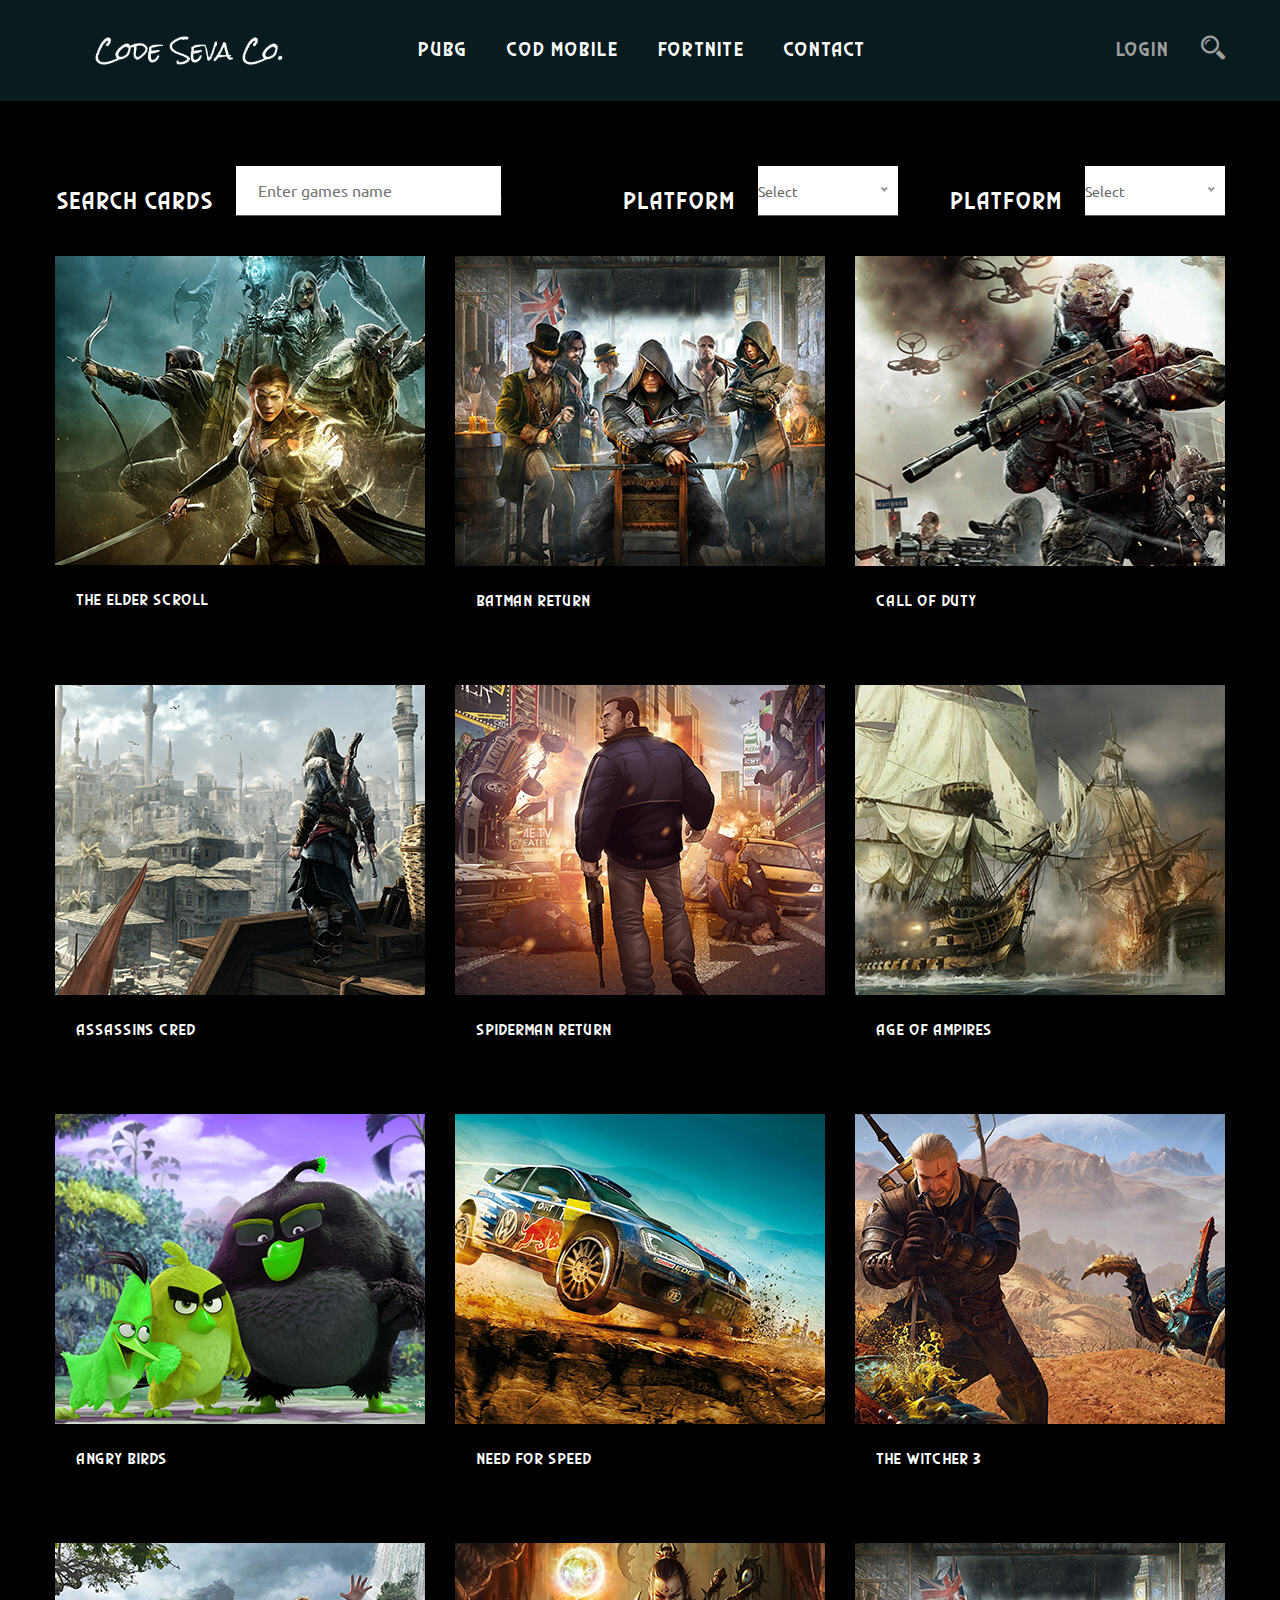
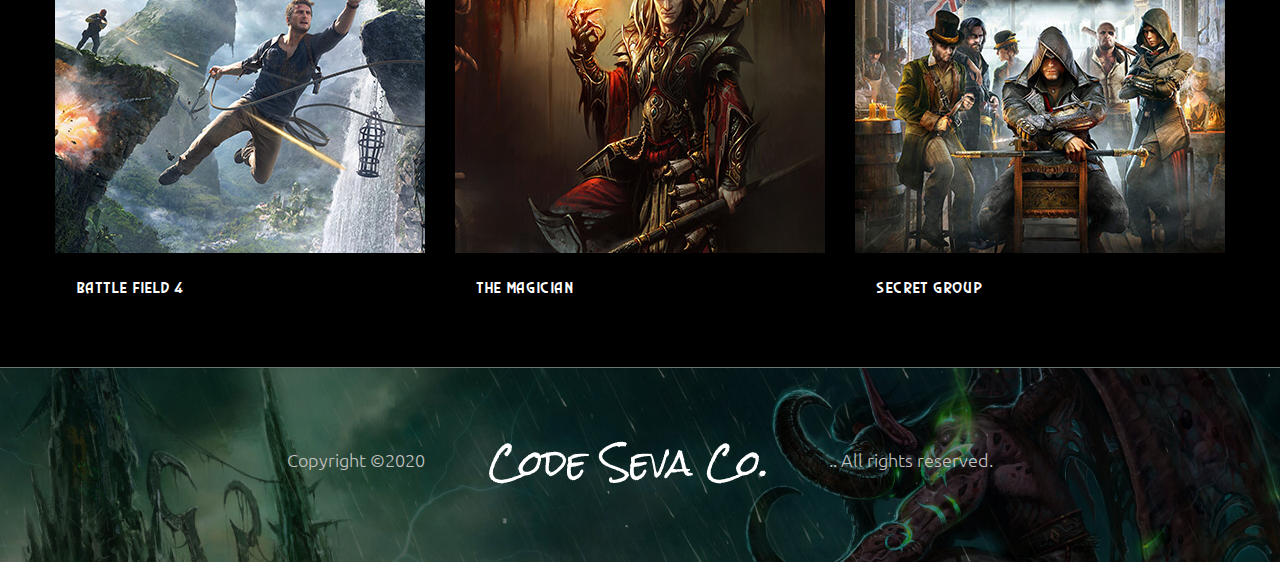
<file: games.html>
<!doctype html>
<html class="no-js" lang="zxx">


<head>
    <meta charset="utf-8">
    <meta http-equiv="x-ua-compatible" content="ie=edge">
    <title>Tagline || Gaming Website ka apna jo title fix hoga</title>
    <meta name="description" content="">
    <meta name="viewport" content="width=device-width, initial-scale=1">
    <!-- Place favicon.ico in the root directory -->
    <link href="assets/images/favicon.ico" type="img/x-icon" rel="shortcut icon">
    <!-- All css files are included here. -->
    <link rel="stylesheet" href="assets/css/bootstrap.min.css">
    <link rel="stylesheet" href="assets/css/qanto.css">
    <link rel="stylesheet" href="assets/css/bauhaus93.css">
    <link rel="stylesheet" href="assets/css/font-awesome.min.css">
    <link rel="stylesheet" href="assets/css/icofont.min.css">
    <link rel="stylesheet" href="assets/css/plugins.css">
    <link rel="stylesheet" href="assets/css/helper.css">
    <link rel="stylesheet" href="assets/css/style.css">   
    <!-- Modernizr JS -->
    <script src="assets/js/vendor/modernizr-2.8.3.min.js"></script>
</head>

<body>
    <style>
        input,select{
            padding-left: 5% !important;
        }
    </style>
<div id="main-wrapper">
   
    <!--Header section start-->
    <header class="header header-static bg-black header-sticky">
        <div class="default-header menu-right">
            <div class="container container-1520">
                <div class="row">
                    
                    <!--Logo start-->
                    <div class="col-12 col-md -3 col-lg-3  ">
                        <div class="logo">
                            <a href="index.html"><img src="assets/images/website_logo.png"></a>
                        </div>
                    </div>
                    <!--Logo end-->
                    
                    <!--Menu start-->
                    <div class="col-lg-6 col-12 order-md-3 order-lg-2 d-flex justify-content-center">
                        <nav class="main-menu menu-style-2">
                            <ul>
                                <li><a href="games.html">PUBG</a></li>
                                <li><a href="video.html">COD MOBILE</a></li>
                                <li><a href="forum.html">FORTNITE</a></li>
                                <li><a href="contact.html">Contact</a></li>
                            </ul>
                        </nav>
                    </div>
                    <!--Menu end-->
                    
                    <!--Header Right Wrap-->
                    <div class="col-12 col-md-9 order-md-2 order-lg-3 col-lg-3">
                        <div class="header-right-wrap">
                            <ul>
                                <li><a href="login.html">LOGIN</a></li>
                                <li class="header-search"><a class="header-search-toggle" href="#"><i class="icofont-search-2"></i></a>
                                    <div class="header-search-form">
                                        <form action="#">
                                            <input type="text" placeholder="Type and hit enter">
                                            <button><i class="icofont-search"></i></button>
                                        </form>
                                    </div>
                                </li>
                            </ul>
                        </div>
                    </div>
                    <!--Header Right Wrap-->
                    
                </div>
                
                <!--Mobile Menu start-->
                <div class="row">
                    <div class="col-12 d-flex d-lg-none">
                        <div class="mobile-menu"></div>
                    </div>
                </div>
                <!--Mobile Menu end-->
                
            </div>
        </div>
    </header>
    <!--Header section end-->
    
   
    
    <!--Games Area Start-->
    <div class="games-area section pt-85 pt-lg-65 pt-md-55 pt-sm-55 pt-xs-45">
        <div class="container">
            <div class="row">
                <div class="col-12">
                    <!--Game Toolbar Start-->
                    <div class="game-topbar-wrapper d-md-flex justify-content-md-between align-items-center">
                        <div class="game-search-box">
                            <h3>search cards</h3>
                            <input type="text" name="game_search" placeholder="Enter games name">
                            <button><i class="icofont-search-2"></i></button>
                        </div>
                         <!--Toolbar Short Area Start-->
                         <div class="toolbar-short-area d-md-flex align-items-center d-none">
                             <div class="toolbar-shorter">
                                <h3>platform</h3>
                                 <select class="wide">
                                     <option data-display="Select">All Platform</option>
                                     <option value="Relevance">Relevance</option>
                                     <option value="Name, A to Z">Name, A to Z</option>
                                     <option value="Name, Z to A">Name, Z to A</option>
                                     <option value="Price, low to high">Price, low to high</option>
                                     <option value="Price, high to low">Price, high to low</option>
                                 </select>
                             </div>
                             <div class="toolbar-shorter">
                                <h3>platform</h3>
                                 <select class="wide">
                                     <option data-display="Select">All Platform</option>
                                     <option value="Relevance">Relevance</option>
                                     <option value="Name, A to Z">Name, A to Z</option>
                                     <option value="Name, Z to A">Name, Z to A</option>
                                     <option value="Price, low to high">Price, low to high</option>
                                     <option value="Price, high to low">Price, high to low</option>
                                 </select>
                             </div>
                         </div>
                         <!--Toolbar Short Area End-->
                    </div>
                    <!--Game Toolbar End-->
                </div>
            </div>
            <div class="row">
                <div class="col-lg-4 col-md-6">
                    <!--Single Game Start-->
                    <div class="single-game mb-50">
                        <div class="game-img">
                            <a href="games-details.html"><img src="assets/images/game/game1.jpg" alt=""></a>
                        </div>
                        <div class="game-content">
                            <h4><a href="games-details.html">the elder scroll</a></h4>
                             
                        </div>
                    </div>
                    <!--Single Game End-->
                </div>
                <div class="col-lg-4 col-md-6">
                    <!--Single Game Start-->
                    <div class="single-game mb-50">
                        <div class="game-img">
                            <a href="games-details.html"><img src="assets/images/game/game2.jpg" alt=""></a>
                        </div>
                        <div class="game-content">
                            <h4><a href="games-details.html">Batman return</a></h4>
                             
                        </div>
                    </div>
                    <!--Single Game End-->
                </div>
                <div class="col-lg-4 col-md-6">
                    <!--Single Game Start-->
                    <div class="single-game mb-50">
                        <div class="game-img">
                            <a href="games-details.html"><img src="assets/images/game/game3.jpg" alt=""></a>
                        </div>
                        <div class="game-content">
                            <h4><a href="games-details.html">Call of duty</a></h4>
                             
                        </div>
                    </div>
                    <!--Single Game End-->
                </div>
                <div class="col-lg-4 col-md-6">
                    <!--Single Game Start-->
                    <div class="single-game mb-50">
                        <div class="game-img">
                            <a href="games-details.html"><img src="assets/images/game/game4.jpg" alt=""></a>
                        </div>
                        <div class="game-content">
                            <h4><a href="games-details.html">Assassins Cred</a></h4>
                             
                        </div>
                    </div>
                    <!--Single Game End-->
                </div>
                <div class="col-lg-4 col-md-6">
                    <!--Single Game Start-->
                    <div class="single-game mb-50">
                        <div class="game-img">
                            <a href="games-details.html"><img src="assets/images/game/game5.jpg" alt=""></a>
                        </div>
                        <div class="game-content">
                            <h4><a href="games-details.html">spiderman return</a></h4>
                             
                        </div>
                    </div>
                    <!--Single Game End-->
                </div>
                <div class="col-lg-4 col-md-6">
                    <!--Single Game Start-->
                    <div class="single-game mb-50">
                        <div class="game-img">
                            <a href="games-details.html"><img src="assets/images/game/game6.jpg" alt=""></a>
                        </div>
                        <div class="game-content">
                            <h4><a href="games-details.html">Age of ampires</a></h4>
                             
                        </div>
                    </div>
                    <!--Single Game End-->
                </div>
                <div class="col-lg-4 col-md-6">
                    <!--Single Game Start-->
                    <div class="single-game mb-50">
                        <div class="game-img">
                            <a href="games-details.html"><img src="assets/images/game/game7.jpg" alt=""></a>
                        </div>
                        <div class="game-content">
                            <h4><a href="games-details.html">angry birds</a></h4>
                             
                        </div>
                    </div>
                    <!--Single Game End-->
                </div>
                <div class="col-lg-4 col-md-6">
                    <!--Single Game Start-->
                    <div class="single-game mb-50">
                        <div class="game-img">
                            <a href="games-details.html"><img src="assets/images/game/game8.jpg" alt=""></a>
                        </div>
                        <div class="game-content">
                            <h4><a href="games-details.html">need for speed</a></h4>
                             
                        </div>
                    </div>
                    <!--Single Game End-->
                </div>
                <div class="col-lg-4 col-md-6">
                    <!--Single Game Start-->
                    <div class="single-game mb-50">
                        <div class="game-img">
                            <a href="games-details.html"><img src="assets/images/game/game9.jpg" alt=""></a>
                        </div>
                        <div class="game-content">
                            <h4><a href="games-details.html">the witcher 3</a></h4>
                             
                        </div>
                    </div>
                    <!--Single Game End-->
                </div>
                <div class="col-lg-4 col-md-6">
                    <!--Single Game Start-->
                    <div class="single-game mb-50">
                        <div class="game-img">
                            <a href="games-details.html"><img src="assets/images/game/game10.jpg" alt=""></a>
                        </div>
                        <div class="game-content">
                            <h4><a href="games-details.html">battle field 4</a></h4>
                             
                        </div>
                    </div>
                    <!--Single Game End-->
                </div>
                <div class="col-lg-4 col-md-6">
                    <!--Single Game Start-->
                    <div class="single-game mb-50">
                        <div class="game-img">
                            <a href="games-details.html"><img src="assets/images/game/game11.jpg" alt=""></a>
                        </div>
                        <div class="game-content">
                            <h4><a href="games-details.html">the magician</a></h4>
                             
                        </div>
                    </div>
                    <!--Single Game End-->
                </div>
                <div class="col-lg-4 col-md-6">
                    <!--Single Game Start-->
                    <div class="single-game mb-50">
                        <div class="game-img">
                            <a href="games-details.html"><img src="assets/images/game/game12.jpg" alt=""></a>
                        </div>
                        <div class="game-content">
                            <h4><a href="games-details.html">secret group</a></h4>
                             
                        </div>
                    </div>
                    <!--Single Game End-->
                </div>
            </div>
            <div class="row d-none">
                <div class="col-12">
                    <div class="blog-pagination text-center">
                        <ul class="page-pagination">
                            <li><a href="#"><i class="icofont-long-arrow-left"></i></a></li>
                            <li><a href="#">1</a></li>
                            <li><a href="#">2</a></li>
                            <li><a href="#">3</a></li>
                            <li><a href="#">4</a></li>
                            <li><a href="#">5</a></li>
                            <li><a href="#">6</a></li>
                            <li><a href="#"><i class="icofont-long-arrow-right"></i></a></li>
                        </ul>
                    </div>
                </div>
            </div>
        </div>
    </div>
    <!--Games Area End-->
    
    <!--Projects section start-->
    
    <!--Projects section end-->
    
    <footer class="footer-section style-2 section bg-theme" style="background-image: url(assets/images/bg/footer-bg.jpg)">
       
        <!--Footer Top start-->
        <div class="footer-top section pt-80 pt-lg-70 pt-md-60 pt-sm-50 pt-xs-40 pb-80 pb-lg-70 pb-md-60 pb-sm-15 pb-xs-40">
            <div class="container container-1520">
                <div class="row justify-content-lg-between">
                    
                    <!--Footer Widget start-->
                    <div class="col-xl-3 col-lg-2 col-md-3">
                        <div class="footer-widget">
                            <div class="footer-logo">
                                <a href="index.html"><h1 style="color: white;"> <img src="assets/images/website_logo.png"></a>
                            </div>
                        </div>
                    </div>
                    <!--Footer Widget end-->
                    
                    <!--Footer Widget start-->
                    <div class="col-xl-6 col-lg-6 col-md-9">
                        <div class="footer-widget">
                            <div class="footer-nav">
                                <nav>
                                    <ul>
                                        <li><a href="#">how it works</a></li>
                                        <li><a href="#">support</a></li>
                                        <li><a href="#">terms & conditions</a></li>
                                    </ul>
                                </nav>
                            </div>
                        </div>
                    </div>
                    <!--Footer Widget end-->
                    
                    <!--Footer Widget start-->
                    <div class="col-xl-3 col-lg-4 col-md-12">
                        <div class="footer-widget">
                            <div class="footer-social">
                               <span>follow us:</span>
                                <ul>
                                    <li><a href="#"><i class="icofont-facebook"></i></a></li>
                                    <li><a href="#"><i class="icofont-twitter"></i></a></li>
                                    <li><a href="#"><i class="icofont-instagram"></i></a></li>
                                    <li><a href="#"><i class="icofont-youtube-play"></i></a></li>
                                </ul>
                            </div>
                        </div>
                    </div>
                    <!--Footer Widget end-->    
                    
                </div>
            </div>
        </div>
        <!--Footer Top end-->
        
        <!--Footer bottom start-->
        <div class="footer-bottom border-color section">
            <div class="container">
                <div class="row">
                    <div class="col-12">
                        <div class="copyright text-center">
                            <p>Copyright &copy;2020 <a  href="#"> <img src="assets/images/website_logo.png">.</a>. All rights reserved.</p>
                        </div>
                    </div>
                </div>
            </div>
        </div>
        <!--Footer bottom end-->
        
     </footer>
     <!--Footer section end-->
    
</div>

<!-- Placed js at the end of the document so the pages load faster -->

<!-- All jquery file included here -->
<script src="assets/js/vendor/jquery-1.12.4.min.js"></script>
<script src="assets/js/popper.min.js"></script>
<script src="assets/js/bootstrap.min.js"></script>
<script src="assets/js/plugins.js"></script>
<script src="assets/js/main.js"></script>

</body>


</html>
</file>
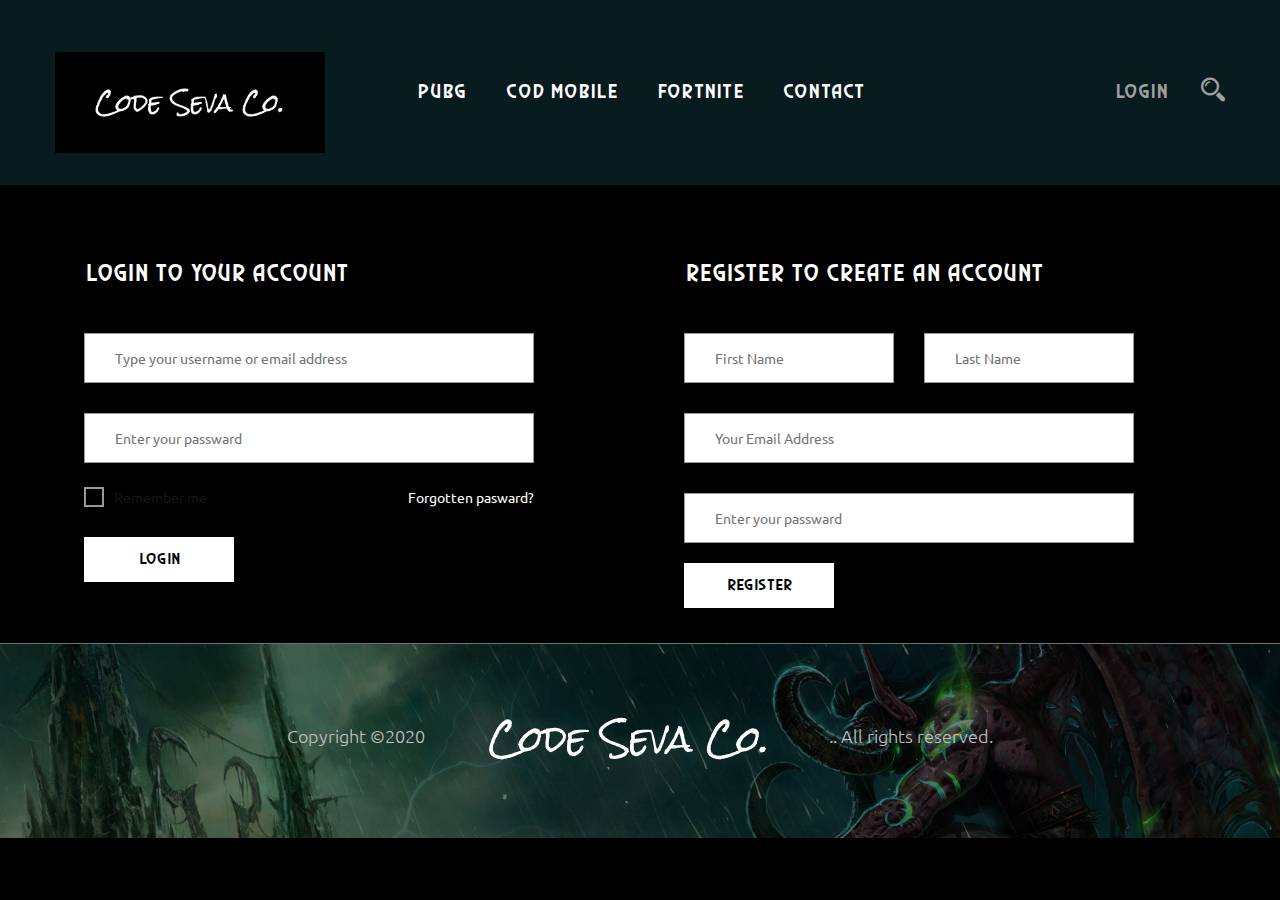
<file: login.html>
<!doctype html>
<html class="no-js" lang="zxx">


<head>
    <meta charset="utf-8">
    <meta http-equiv="x-ua-compatible" content="ie=edge">
    <title>Tagline || Gaming Website ka apna jo title fix hoga</title>
    <meta name="description" content="">
    <meta name="viewport" content="width=device-width, initial-scale=1">
    <!-- Place favicon.ico in the root directory -->
    <link href="assets/images/favicon.ico" type="img/x-icon" rel="shortcut icon">
    <!-- All css files are included here. -->
    <link rel="stylesheet" href="assets/css/bootstrap.min.css">
    <link rel="stylesheet" href="assets/css/qanto.css">
    <link rel="stylesheet" href="assets/css/bauhaus93.css">
    <link rel="stylesheet" href="assets/css/font-awesome.min.css">
    <link rel="stylesheet" href="assets/css/icofont.min.css">
    <link rel="stylesheet" href="assets/css/plugins.css">
    <link rel="stylesheet" href="assets/css/helper.css">
    <link rel="stylesheet" href="assets/css/style.css">   
    <!-- Modernizr JS -->
    <script src="assets/js/vendor/modernizr-2.8.3.min.js"></script>
</head>

<body>
    
<div id="main-wrapper">
   
    <!--Header section start-->
    <header class="header header-static bg-black header-sticky">
        <div class="default-header menu-right">
            <div class="container container-1520">
                <div class="row">
                    
                    <!--Logo start-->
                    <div style="margin: 2% 0;" class="col-12 col-md -3 col-lg-3  ">
                        <div class="logo">
                            <a href="index.html"><h1 style="color: white;"> <img src="assets/images/website_logo.png"></a>
                        </div>
                    </div>
                    <!--Logo end-->
                    
                    <!--Menu start-->
                    <div class="col-lg-6 col-12 order-md-3 order-lg-2 d-flex justify-content-center">
                        <nav class="main-menu menu-style-2">
                            <ul>
                                <li><a href="games.html">PUBG</a></li>
                                <li><a href="video.html">COD MOBILE</a></li>
                                <li><a href="forum.html">FORTNITE</a></li>
                                <li><a href="contact.html">Contact</a></li>
                            </ul>
                        </nav>
                    </div>
                    <!--Menu end-->
                    
                    <!--Header Right Wrap-->
                    <div class="col-12 col-md-9 order-md-2 order-lg-3 col-lg-3">
                        <div class="header-right-wrap">
                            <ul>
                                <li><a href="login.html">LOGIN</a></li>
                                <li class="header-search"><a class="header-search-toggle" href="#"><i class="icofont-search-2"></i></a>
                                    <div class="header-search-form">
                                        <form action="#">
                                            <input type="text" placeholder="Type and hit enter">
                                            <button><i class="icofont-search"></i></button>
                                        </form>
                                    </div>
                                </li>
                            </ul>
                        </div>
                    </div>
                    <!--Header Right Wrap-->
                    
                </div>
                
                <!--Mobile Menu start-->
                <div class="row">
                    <div class="col-12 d-flex d-lg-none">
                        <div class="mobile-menu"></div>
                    </div>
                </div>
                <!--Mobile Menu end-->
                
            </div>
        </div>
    </header>
    <!--Header section end-->
    
    <!--Header section end-->
    
    
    <!--Page Banner Area End-->
    
     <!--Login Section Start-->
    <div class="login-section section pt-95 pt-lg-75 pt-md-65 pt-sm-55 pt-xs-45">
        <div class="container">
            <div class="row">

                <!-- Login -->
                <div class="col-md-6 col-12 d-flex">
                    <div class="gilbard-login">

                        <h3>Login to your account</h3>

                        <!-- Login Form -->
                        <form action="#">
                            <div class="row">
                                <div class="col-12 mb-30"><input type="text" placeholder="Type your username or email address"></div>
                                <div class="col-12 mb-20"><input type="password" placeholder="Enter your passward"></div>
                                <div class="col-12 mb-15">

                                    <input type="checkbox" id="remember_me">
                                    <label for="remember_me">Remember me</label>

                                    <a href="#">Forgotten pasward?</a>

                                </div>
                                <div class="col-12"><input type="submit" value="LOGIN"></div>
                            </div>
                        </form>

                    </div>
                </div>



                <!-- Login With Social -->
                <div class="col-md-6 col-12 d-flex gilbard-login">

                    <div class="gilbard-login">

                        <h3>Register to Create an Account</h3>

                        <!-- Login Form -->
                        <form action="#">
                            <div class="row">
                                <div class="col-6 mb-30"><input type="text" placeholder="First Name"></div>
                                <div class="col-6 mb-30"><input type="text" placeholder="Last Name"></div>
                                <div class="col-12 mb-30"><input type="text" placeholder="Your Email Address"></div>
                                <div class="col-12 mb-20"><input type="password" placeholder="Enter your passward"></div>
                                
                                <div class="col-12"><input type="submit" value="REGISTER"></div>
                            </div>
                        </form>

                    </div>

                </div>

            </div>
        </div>
    </div>
     <!--Login Section End-->
    
    <!--Projects section start-->
    
    <!--Projects section end-->
    
   <!--Footer section start-->
   <footer class="footer-section style-2 section bg-theme" style="background-image: url(assets/images/bg/footer-bg.jpg)">
       
    <!--Footer Top start-->
    <div class="footer-top section pt-80 pt-lg-70 pt-md-60 pt-sm-50 pt-xs-40 pb-80 pb-lg-70 pb-md-60 pb-sm-15 pb-xs-40">
        <div class="container container-1520">
            <div class="row justify-content-lg-between">
                
                <!--Footer Widget start-->
                <div class="col-xl-3 col-lg-2 col-md-3">
                    <div class="footer-widget">
                        <div class="footer-logo">
                            <a href="index.html"><h1 style="color: white;"> <img src="assets/images/website_logo.png"></a>
                        </div>
                    </div>
                </div>
                <!--Footer Widget end-->
                
                <!--Footer Widget start-->
                <div class="col-xl-6 col-lg-6 col-md-9">
                    <div class="footer-widget">
                        <div class="footer-nav">
                            <nav>
                                <ul>
                                    <li><a href="#">how it works</a></li>
                                    <li><a href="#">support</a></li>
                                    <li><a href="#">terms & conditions</a></li>
                                </ul>
                            </nav>
                        </div>
                    </div>
                </div>
                <!--Footer Widget end-->
                
                <!--Footer Widget start-->
                <div class="col-xl-3 col-lg-4 col-md-12">
                    <div class="footer-widget">
                        <div class="footer-social">
                           <span>follow us:</span>
                            <ul>
                                <li><a href="#"><i class="icofont-facebook"></i></a></li>
                                <li><a href="#"><i class="icofont-twitter"></i></a></li>
                                <li><a href="#"><i class="icofont-instagram"></i></a></li>
                                <li><a href="#"><i class="icofont-youtube-play"></i></a></li>
                            </ul>
                        </div>
                    </div>
                </div>
                <!--Footer Widget end-->    
                
            </div>
        </div>
    </div>
    <!--Footer Top end-->
    
    <!--Footer bottom start-->
    <div class="footer-bottom border-color section">
        <div class="container">
            <div class="row">
                <div class="col-12">
                    <div class="copyright text-center">
                        <p>Copyright &copy;2020 <a  href="#"> <img src="assets/images/website_logo.png">.</a>. All rights reserved.</p>
                    </div>
                </div>
            </div>
        </div>
    </div>
    <!--Footer bottom end-->
    
 </footer>
 <!--Footer section end-->

</div>

<!-- Placed js at the end of the document so the pages load faster -->

<!-- All jquery file included here -->
<script src="assets/js/vendor/jquery-1.12.4.min.js"></script>
<script src="assets/js/popper.min.js"></script>
<script src="assets/js/bootstrap.min.js"></script>
<script src="assets/js/plugins.js"></script>
<script src="assets/js/main.js"></script>

</body>


</html>
</file>
<file: assets/css/qanto.css>
@font-face {
    font-family: 'Qanto';
    src: url('../fonts/qanto/Qanto.eot');
    src: url('../fonts/qanto/Qantod41d.eot?#iefix') format('embedded-opentype'),
        url('../fonts/qanto/Qanto.woff2') format('woff2'),
        url('../fonts/qanto/Qanto.woff') format('woff'),
        url('../fonts/qanto/Qanto.ttf') format('truetype'),
        url('../fonts/qanto/Qanto.svg#Qanto') format('svg');
    font-weight: 500;
    font-style: normal;
}

@font-face {
    font-family: 'Qanto';
    src: url('../fonts/qanto/Qanto_1.eot');
    src: url('../fonts/qanto/Qanto_1d41d.eot?#iefix') format('embedded-opentype'),
        url('../fonts/qanto/Qanto_1.woff2') format('woff2'),
        url('../fonts/qanto/Qanto_1.woff') format('woff'),
        url('../fonts/qanto/Qanto_1.ttf') format('truetype'),
        url('../fonts/qanto/Qanto_1.svg#Qanto') format('svg');
    font-weight: normal;
    font-style: normal;
}

@font-face {
    font-family: 'Qanto';
    src: url('../fonts/qanto/Qanto_2.eot');
    src: url('../fonts/qanto/Qanto_2d41d.eot?#iefix') format('embedded-opentype'),
        url('../fonts/qanto/Qanto_2.woff2') format('woff2'),
        url('../fonts/qanto/Qanto_2.woff') format('woff'),
        url('../fonts/qanto/Qanto_2.ttf') format('truetype'),
        url('../fonts/qanto/Qanto_2.svg#Qanto') format('svg');
    font-weight: 500;
    font-style: normal;
}

@font-face {
    font-family: 'Qanto';
    src: url('../fonts/qanto/Qanto_3.eot');
    src: url('../fonts/qanto/Qanto_3d41d.eot?#iefix') format('embedded-opentype'),
        url('../fonts/qanto/Qanto_3.woff2') format('woff2'),
        url('../fonts/qanto/Qanto_3.woff') format('woff'),
        url('../fonts/qanto/Qanto_3.ttf') format('truetype'),
        url('../fonts/qanto/Qanto_3.svg#Qanto') format('svg');
    font-weight: 500;
    font-style: normal;
}
</file>
<file: assets/css/bauhaus93.css>
@font-face {
    font-family: 'Bauhaus 93';
    src: url('../fonts/bauhaus93/Bauhaus93.eot');
    src: url('../fonts/bauhaus93/Bauhaus93d41d.eot?#iefix') format('embedded-opentype'),
        url('../fonts/bauhaus93/Bauhaus93.woff2') format('woff2'),
        url('../fonts/bauhaus93/Bauhaus93.woff') format('woff'),
        url('../fonts/bauhaus93/Bauhaus93.ttf') format('truetype'),
        url('../fonts/bauhaus93/Bauhaus93.svg#Bauhaus93') format('svg');
    font-weight: normal;
    font-style: normal;
}
</file>
<file: assets/css/helper.css>
/*--
    - Custom Row
------------------------------------------*/
.row-0 {
  margin-left: 0px;
  margin-right: 0px; }
  .row-0 > [class*="col"] {
    padding-left: 0px;
    padding-right: 0px; }

.row-1 {
  margin-left: -1px;
  margin-right: -1px; }
  .row-1 > [class*="col"] {
    padding-left: 1px;
    padding-right: 1px; }

.row-2 {
  margin-left: -2px;
  margin-right: -2px; }
  .row-2 > [class*="col"] {
    padding-left: 2px;
    padding-right: 2px; }

.row-3 {
  margin-left: -3px;
  margin-right: -3px; }
  .row-3 > [class*="col"] {
    padding-left: 3px;
    padding-right: 3px; }

.row-4 {
  margin-left: -4px;
  margin-right: -4px; }
  .row-4 > [class*="col"] {
    padding-left: 4px;
    padding-right: 4px; }

.row-5 {
  margin-left: -5px;
  margin-right: -5px; }
  .row-5 > [class*="col"] {
    padding-left: 5px;
    padding-right: 5px; }

.row-6 {
  margin-left: -6px;
  margin-right: -6px; }
  .row-6 > [class*="col"] {
    padding-left: 6px;
    padding-right: 6px; }

.row-7 {
  margin-left: -7px;
  margin-right: -7px; }
  .row-7 > [class*="col"] {
    padding-left: 7px;
    padding-right: 7px; }

.row-8 {
  margin-left: -8px;
  margin-right: -8px; }
  .row-8 > [class*="col"] {
    padding-left: 8px;
    padding-right: 8px; }

.row-9 {
  margin-left: -9px;
  margin-right: -9px; }
  .row-9 > [class*="col"] {
    padding-left: 9px;
    padding-right: 9px; }

.row-10 {
  margin-left: -10px;
  margin-right: -10px; }
  .row-10 > [class*="col"] {
    padding-left: 10px;
    padding-right: 10px; }

.row-11 {
  margin-left: -11px;
  margin-right: -11px; }
  .row-11 > [class*="col"] {
    padding-left: 11px;
    padding-right: 11px; }

.row-12 {
  margin-left: -12px;
  margin-right: -12px; }
  .row-12 > [class*="col"] {
    padding-left: 12px;
    padding-right: 12px; }

.row-13 {
  margin-left: -13px;
  margin-right: -13px; }
  .row-13 > [class*="col"] {
    padding-left: 13px;
    padding-right: 13px; }

.row-14 {
  margin-left: -14px;
  margin-right: -14px; }
  .row-14 > [class*="col"] {
    padding-left: 14px;
    padding-right: 14px; }

.row-15 {
  margin-left: -15px;
  margin-right: -15px; }
  .row-15 > [class*="col"] {
    padding-left: 15px;
    padding-right: 15px; }

.row-16 {
  margin-left: -16px;
  margin-right: -16px; }
  @media only screen and (min-width: 1200px) and (max-width: 1499px) {
    .row-16 {
      margin-left: -15px;
      margin-right: -15px; } }
  @media only screen and (min-width: 992px) and (max-width: 1199px) {
    .row-16 {
      margin-left: -15px;
      margin-right: -15px; } }
  @media only screen and (min-width: 768px) and (max-width: 991px) {
    .row-16 {
      margin-left: -15px;
      margin-right: -15px; } }
  @media only screen and (max-width: 767px) {
    .row-16 {
      margin-left: -15px;
      margin-right: -15px; } }
  .row-16 > [class*="col"] {
    padding-left: 16px;
    padding-right: 16px; }
    @media only screen and (min-width: 1200px) and (max-width: 1499px) {
      .row-16 > [class*="col"] {
        padding-left: 15px;
        padding-right: 15px; } }
    @media only screen and (min-width: 992px) and (max-width: 1199px) {
      .row-16 > [class*="col"] {
        padding-left: 15px;
        padding-right: 15px; } }
    @media only screen and (min-width: 768px) and (max-width: 991px) {
      .row-16 > [class*="col"] {
        padding-left: 15px;
        padding-right: 15px; } }
    @media only screen and (max-width: 767px) {
      .row-16 > [class*="col"] {
        padding-left: 15px;
        padding-right: 15px; } }

.row-17 {
  margin-left: -17px;
  margin-right: -17px; }
  @media only screen and (min-width: 1200px) and (max-width: 1499px) {
    .row-17 {
      margin-left: -15px;
      margin-right: -15px; } }
  @media only screen and (min-width: 992px) and (max-width: 1199px) {
    .row-17 {
      margin-left: -15px;
      margin-right: -15px; } }
  @media only screen and (min-width: 768px) and (max-width: 991px) {
    .row-17 {
      margin-left: -15px;
      margin-right: -15px; } }
  @media only screen and (max-width: 767px) {
    .row-17 {
      margin-left: -15px;
      margin-right: -15px; } }
  .row-17 > [class*="col"] {
    padding-left: 17px;
    padding-right: 17px; }
    @media only screen and (min-width: 1200px) and (max-width: 1499px) {
      .row-17 > [class*="col"] {
        padding-left: 15px;
        padding-right: 15px; } }
    @media only screen and (min-width: 992px) and (max-width: 1199px) {
      .row-17 > [class*="col"] {
        padding-left: 15px;
        padding-right: 15px; } }
    @media only screen and (min-width: 768px) and (max-width: 991px) {
      .row-17 > [class*="col"] {
        padding-left: 15px;
        padding-right: 15px; } }
    @media only screen and (max-width: 767px) {
      .row-17 > [class*="col"] {
        padding-left: 15px;
        padding-right: 15px; } }

.row-18 {
  margin-left: -18px;
  margin-right: -18px; }
  @media only screen and (min-width: 1200px) and (max-width: 1499px) {
    .row-18 {
      margin-left: -15px;
      margin-right: -15px; } }
  @media only screen and (min-width: 992px) and (max-width: 1199px) {
    .row-18 {
      margin-left: -15px;
      margin-right: -15px; } }
  @media only screen and (min-width: 768px) and (max-width: 991px) {
    .row-18 {
      margin-left: -15px;
      margin-right: -15px; } }
  @media only screen and (max-width: 767px) {
    .row-18 {
      margin-left: -15px;
      margin-right: -15px; } }
  .row-18 > [class*="col"] {
    padding-left: 18px;
    padding-right: 18px; }
    @media only screen and (min-width: 1200px) and (max-width: 1499px) {
      .row-18 > [class*="col"] {
        padding-left: 15px;
        padding-right: 15px; } }
    @media only screen and (min-width: 992px) and (max-width: 1199px) {
      .row-18 > [class*="col"] {
        padding-left: 15px;
        padding-right: 15px; } }
    @media only screen and (min-width: 768px) and (max-width: 991px) {
      .row-18 > [class*="col"] {
        padding-left: 15px;
        padding-right: 15px; } }
    @media only screen and (max-width: 767px) {
      .row-18 > [class*="col"] {
        padding-left: 15px;
        padding-right: 15px; } }

.row-19 {
  margin-left: -19px;
  margin-right: -19px; }
  @media only screen and (min-width: 1200px) and (max-width: 1499px) {
    .row-19 {
      margin-left: -15px;
      margin-right: -15px; } }
  @media only screen and (min-width: 992px) and (max-width: 1199px) {
    .row-19 {
      margin-left: -15px;
      margin-right: -15px; } }
  @media only screen and (min-width: 768px) and (max-width: 991px) {
    .row-19 {
      margin-left: -15px;
      margin-right: -15px; } }
  @media only screen and (max-width: 767px) {
    .row-19 {
      margin-left: -15px;
      margin-right: -15px; } }
  .row-19 > [class*="col"] {
    padding-left: 19px;
    padding-right: 19px; }
    @media only screen and (min-width: 1200px) and (max-width: 1499px) {
      .row-19 > [class*="col"] {
        padding-left: 15px;
        padding-right: 15px; } }
    @media only screen and (min-width: 992px) and (max-width: 1199px) {
      .row-19 > [class*="col"] {
        padding-left: 15px;
        padding-right: 15px; } }
    @media only screen and (min-width: 768px) and (max-width: 991px) {
      .row-19 > [class*="col"] {
        padding-left: 15px;
        padding-right: 15px; } }
    @media only screen and (max-width: 767px) {
      .row-19 > [class*="col"] {
        padding-left: 15px;
        padding-right: 15px; } }

.row-20 {
  margin-left: -20px;
  margin-right: -20px; }
  @media only screen and (min-width: 1200px) and (max-width: 1499px) {
    .row-20 {
      margin-left: -15px;
      margin-right: -15px; } }
  @media only screen and (min-width: 992px) and (max-width: 1199px) {
    .row-20 {
      margin-left: -15px;
      margin-right: -15px; } }
  @media only screen and (min-width: 768px) and (max-width: 991px) {
    .row-20 {
      margin-left: -15px;
      margin-right: -15px; } }
  @media only screen and (max-width: 767px) {
    .row-20 {
      margin-left: -15px;
      margin-right: -15px; } }
  .row-20 > [class*="col"] {
    padding-left: 20px;
    padding-right: 20px; }
    @media only screen and (min-width: 1200px) and (max-width: 1499px) {
      .row-20 > [class*="col"] {
        padding-left: 15px;
        padding-right: 15px; } }
    @media only screen and (min-width: 992px) and (max-width: 1199px) {
      .row-20 > [class*="col"] {
        padding-left: 15px;
        padding-right: 15px; } }
    @media only screen and (min-width: 768px) and (max-width: 991px) {
      .row-20 > [class*="col"] {
        padding-left: 15px;
        padding-right: 15px; } }
    @media only screen and (max-width: 767px) {
      .row-20 > [class*="col"] {
        padding-left: 15px;
        padding-right: 15px; } }

.row-21 {
  margin-left: -21px;
  margin-right: -21px; }
  @media only screen and (min-width: 1200px) and (max-width: 1499px) {
    .row-21 {
      margin-left: -15px;
      margin-right: -15px; } }
  @media only screen and (min-width: 992px) and (max-width: 1199px) {
    .row-21 {
      margin-left: -15px;
      margin-right: -15px; } }
  @media only screen and (min-width: 768px) and (max-width: 991px) {
    .row-21 {
      margin-left: -15px;
      margin-right: -15px; } }
  @media only screen and (max-width: 767px) {
    .row-21 {
      margin-left: -15px;
      margin-right: -15px; } }
  .row-21 > [class*="col"] {
    padding-left: 21px;
    padding-right: 21px; }
    @media only screen and (min-width: 1200px) and (max-width: 1499px) {
      .row-21 > [class*="col"] {
        padding-left: 15px;
        padding-right: 15px; } }
    @media only screen and (min-width: 992px) and (max-width: 1199px) {
      .row-21 > [class*="col"] {
        padding-left: 15px;
        padding-right: 15px; } }
    @media only screen and (min-width: 768px) and (max-width: 991px) {
      .row-21 > [class*="col"] {
        padding-left: 15px;
        padding-right: 15px; } }
    @media only screen and (max-width: 767px) {
      .row-21 > [class*="col"] {
        padding-left: 15px;
        padding-right: 15px; } }

.row-22 {
  margin-left: -22px;
  margin-right: -22px; }
  @media only screen and (min-width: 1200px) and (max-width: 1499px) {
    .row-22 {
      margin-left: -15px;
      margin-right: -15px; } }
  @media only screen and (min-width: 992px) and (max-width: 1199px) {
    .row-22 {
      margin-left: -15px;
      margin-right: -15px; } }
  @media only screen and (min-width: 768px) and (max-width: 991px) {
    .row-22 {
      margin-left: -15px;
      margin-right: -15px; } }
  @media only screen and (max-width: 767px) {
    .row-22 {
      margin-left: -15px;
      margin-right: -15px; } }
  .row-22 > [class*="col"] {
    padding-left: 22px;
    padding-right: 22px; }
    @media only screen and (min-width: 1200px) and (max-width: 1499px) {
      .row-22 > [class*="col"] {
        padding-left: 15px;
        padding-right: 15px; } }
    @media only screen and (min-width: 992px) and (max-width: 1199px) {
      .row-22 > [class*="col"] {
        padding-left: 15px;
        padding-right: 15px; } }
    @media only screen and (min-width: 768px) and (max-width: 991px) {
      .row-22 > [class*="col"] {
        padding-left: 15px;
        padding-right: 15px; } }
    @media only screen and (max-width: 767px) {
      .row-22 > [class*="col"] {
        padding-left: 15px;
        padding-right: 15px; } }

.row-23 {
  margin-left: -23px;
  margin-right: -23px; }
  @media only screen and (min-width: 1200px) and (max-width: 1499px) {
    .row-23 {
      margin-left: -15px;
      margin-right: -15px; } }
  @media only screen and (min-width: 992px) and (max-width: 1199px) {
    .row-23 {
      margin-left: -15px;
      margin-right: -15px; } }
  @media only screen and (min-width: 768px) and (max-width: 991px) {
    .row-23 {
      margin-left: -15px;
      margin-right: -15px; } }
  @media only screen and (max-width: 767px) {
    .row-23 {
      margin-left: -15px;
      margin-right: -15px; } }
  .row-23 > [class*="col"] {
    padding-left: 23px;
    padding-right: 23px; }
    @media only screen and (min-width: 1200px) and (max-width: 1499px) {
      .row-23 > [class*="col"] {
        padding-left: 15px;
        padding-right: 15px; } }
    @media only screen and (min-width: 992px) and (max-width: 1199px) {
      .row-23 > [class*="col"] {
        padding-left: 15px;
        padding-right: 15px; } }
    @media only screen and (min-width: 768px) and (max-width: 991px) {
      .row-23 > [class*="col"] {
        padding-left: 15px;
        padding-right: 15px; } }
    @media only screen and (max-width: 767px) {
      .row-23 > [class*="col"] {
        padding-left: 15px;
        padding-right: 15px; } }

.row-24 {
  margin-left: -24px;
  margin-right: -24px; }
  @media only screen and (min-width: 1200px) and (max-width: 1499px) {
    .row-24 {
      margin-left: -15px;
      margin-right: -15px; } }
  @media only screen and (min-width: 992px) and (max-width: 1199px) {
    .row-24 {
      margin-left: -15px;
      margin-right: -15px; } }
  @media only screen and (min-width: 768px) and (max-width: 991px) {
    .row-24 {
      margin-left: -15px;
      margin-right: -15px; } }
  @media only screen and (max-width: 767px) {
    .row-24 {
      margin-left: -15px;
      margin-right: -15px; } }
  .row-24 > [class*="col"] {
    padding-left: 24px;
    padding-right: 24px; }
    @media only screen and (min-width: 1200px) and (max-width: 1499px) {
      .row-24 > [class*="col"] {
        padding-left: 15px;
        padding-right: 15px; } }
    @media only screen and (min-width: 992px) and (max-width: 1199px) {
      .row-24 > [class*="col"] {
        padding-left: 15px;
        padding-right: 15px; } }
    @media only screen and (min-width: 768px) and (max-width: 991px) {
      .row-24 > [class*="col"] {
        padding-left: 15px;
        padding-right: 15px; } }
    @media only screen and (max-width: 767px) {
      .row-24 > [class*="col"] {
        padding-left: 15px;
        padding-right: 15px; } }

.row-25 {
  margin-left: -25px;
  margin-right: -25px; }
  @media only screen and (min-width: 1200px) and (max-width: 1499px) {
    .row-25 {
      margin-left: -15px;
      margin-right: -15px; } }
  @media only screen and (min-width: 992px) and (max-width: 1199px) {
    .row-25 {
      margin-left: -15px;
      margin-right: -15px; } }
  @media only screen and (min-width: 768px) and (max-width: 991px) {
    .row-25 {
      margin-left: -15px;
      margin-right: -15px; } }
  @media only screen and (max-width: 767px) {
    .row-25 {
      margin-left: -15px;
      margin-right: -15px; } }
  .row-25 > [class*="col"] {
    padding-left: 25px;
    padding-right: 25px; }
    @media only screen and (min-width: 1200px) and (max-width: 1499px) {
      .row-25 > [class*="col"] {
        padding-left: 15px;
        padding-right: 15px; } }
    @media only screen and (min-width: 992px) and (max-width: 1199px) {
      .row-25 > [class*="col"] {
        padding-left: 15px;
        padding-right: 15px; } }
    @media only screen and (min-width: 768px) and (max-width: 991px) {
      .row-25 > [class*="col"] {
        padding-left: 15px;
        padding-right: 15px; } }
    @media only screen and (max-width: 767px) {
      .row-25 > [class*="col"] {
        padding-left: 15px;
        padding-right: 15px; } }

.row-26 {
  margin-left: -26px;
  margin-right: -26px; }
  @media only screen and (min-width: 1200px) and (max-width: 1499px) {
    .row-26 {
      margin-left: -15px;
      margin-right: -15px; } }
  @media only screen and (min-width: 992px) and (max-width: 1199px) {
    .row-26 {
      margin-left: -15px;
      margin-right: -15px; } }
  @media only screen and (min-width: 768px) and (max-width: 991px) {
    .row-26 {
      margin-left: -15px;
      margin-right: -15px; } }
  @media only screen and (max-width: 767px) {
    .row-26 {
      margin-left: -15px;
      margin-right: -15px; } }
  .row-26 > [class*="col"] {
    padding-left: 26px;
    padding-right: 26px; }
    @media only screen and (min-width: 1200px) and (max-width: 1499px) {
      .row-26 > [class*="col"] {
        padding-left: 15px;
        padding-right: 15px; } }
    @media only screen and (min-width: 992px) and (max-width: 1199px) {
      .row-26 > [class*="col"] {
        padding-left: 15px;
        padding-right: 15px; } }
    @media only screen and (min-width: 768px) and (max-width: 991px) {
      .row-26 > [class*="col"] {
        padding-left: 15px;
        padding-right: 15px; } }
    @media only screen and (max-width: 767px) {
      .row-26 > [class*="col"] {
        padding-left: 15px;
        padding-right: 15px; } }

.row-27 {
  margin-left: -27px;
  margin-right: -27px; }
  @media only screen and (min-width: 1200px) and (max-width: 1499px) {
    .row-27 {
      margin-left: -15px;
      margin-right: -15px; } }
  @media only screen and (min-width: 992px) and (max-width: 1199px) {
    .row-27 {
      margin-left: -15px;
      margin-right: -15px; } }
  @media only screen and (min-width: 768px) and (max-width: 991px) {
    .row-27 {
      margin-left: -15px;
      margin-right: -15px; } }
  @media only screen and (max-width: 767px) {
    .row-27 {
      margin-left: -15px;
      margin-right: -15px; } }
  .row-27 > [class*="col"] {
    padding-left: 27px;
    padding-right: 27px; }
    @media only screen and (min-width: 1200px) and (max-width: 1499px) {
      .row-27 > [class*="col"] {
        padding-left: 15px;
        padding-right: 15px; } }
    @media only screen and (min-width: 992px) and (max-width: 1199px) {
      .row-27 > [class*="col"] {
        padding-left: 15px;
        padding-right: 15px; } }
    @media only screen and (min-width: 768px) and (max-width: 991px) {
      .row-27 > [class*="col"] {
        padding-left: 15px;
        padding-right: 15px; } }
    @media only screen and (max-width: 767px) {
      .row-27 > [class*="col"] {
        padding-left: 15px;
        padding-right: 15px; } }

.row-28 {
  margin-left: -28px;
  margin-right: -28px; }
  @media only screen and (min-width: 1200px) and (max-width: 1499px) {
    .row-28 {
      margin-left: -15px;
      margin-right: -15px; } }
  @media only screen and (min-width: 992px) and (max-width: 1199px) {
    .row-28 {
      margin-left: -15px;
      margin-right: -15px; } }
  @media only screen and (min-width: 768px) and (max-width: 991px) {
    .row-28 {
      margin-left: -15px;
      margin-right: -15px; } }
  @media only screen and (max-width: 767px) {
    .row-28 {
      margin-left: -15px;
      margin-right: -15px; } }
  .row-28 > [class*="col"] {
    padding-left: 28px;
    padding-right: 28px; }
    @media only screen and (min-width: 1200px) and (max-width: 1499px) {
      .row-28 > [class*="col"] {
        padding-left: 15px;
        padding-right: 15px; } }
    @media only screen and (min-width: 992px) and (max-width: 1199px) {
      .row-28 > [class*="col"] {
        padding-left: 15px;
        padding-right: 15px; } }
    @media only screen and (min-width: 768px) and (max-width: 991px) {
      .row-28 > [class*="col"] {
        padding-left: 15px;
        padding-right: 15px; } }
    @media only screen and (max-width: 767px) {
      .row-28 > [class*="col"] {
        padding-left: 15px;
        padding-right: 15px; } }

.row-29 {
  margin-left: -29px;
  margin-right: -29px; }
  @media only screen and (min-width: 1200px) and (max-width: 1499px) {
    .row-29 {
      margin-left: -15px;
      margin-right: -15px; } }
  @media only screen and (min-width: 992px) and (max-width: 1199px) {
    .row-29 {
      margin-left: -15px;
      margin-right: -15px; } }
  @media only screen and (min-width: 768px) and (max-width: 991px) {
    .row-29 {
      margin-left: -15px;
      margin-right: -15px; } }
  @media only screen and (max-width: 767px) {
    .row-29 {
      margin-left: -15px;
      margin-right: -15px; } }
  .row-29 > [class*="col"] {
    padding-left: 29px;
    padding-right: 29px; }
    @media only screen and (min-width: 1200px) and (max-width: 1499px) {
      .row-29 > [class*="col"] {
        padding-left: 15px;
        padding-right: 15px; } }
    @media only screen and (min-width: 992px) and (max-width: 1199px) {
      .row-29 > [class*="col"] {
        padding-left: 15px;
        padding-right: 15px; } }
    @media only screen and (min-width: 768px) and (max-width: 991px) {
      .row-29 > [class*="col"] {
        padding-left: 15px;
        padding-right: 15px; } }
    @media only screen and (max-width: 767px) {
      .row-29 > [class*="col"] {
        padding-left: 15px;
        padding-right: 15px; } }

.row-30 {
  margin-left: -30px;
  margin-right: -30px; }
  @media only screen and (min-width: 1200px) and (max-width: 1499px) {
    .row-30 {
      margin-left: -15px;
      margin-right: -15px; } }
  @media only screen and (min-width: 992px) and (max-width: 1199px) {
    .row-30 {
      margin-left: -15px;
      margin-right: -15px; } }
  @media only screen and (min-width: 768px) and (max-width: 991px) {
    .row-30 {
      margin-left: -15px;
      margin-right: -15px; } }
  @media only screen and (max-width: 767px) {
    .row-30 {
      margin-left: -15px;
      margin-right: -15px; } }
  .row-30 > [class*="col"] {
    padding-left: 30px;
    padding-right: 30px; }
    @media only screen and (min-width: 1200px) and (max-width: 1499px) {
      .row-30 > [class*="col"] {
        padding-left: 15px;
        padding-right: 15px; } }
    @media only screen and (min-width: 992px) and (max-width: 1199px) {
      .row-30 > [class*="col"] {
        padding-left: 15px;
        padding-right: 15px; } }
    @media only screen and (min-width: 768px) and (max-width: 991px) {
      .row-30 > [class*="col"] {
        padding-left: 15px;
        padding-right: 15px; } }
    @media only screen and (max-width: 767px) {
      .row-30 > [class*="col"] {
        padding-left: 15px;
        padding-right: 15px; } }

.row-31 {
  margin-left: -31px;
  margin-right: -31px; }
  @media only screen and (min-width: 1200px) and (max-width: 1499px) {
    .row-31 {
      margin-left: -15px;
      margin-right: -15px; } }
  @media only screen and (min-width: 992px) and (max-width: 1199px) {
    .row-31 {
      margin-left: -15px;
      margin-right: -15px; } }
  @media only screen and (min-width: 768px) and (max-width: 991px) {
    .row-31 {
      margin-left: -15px;
      margin-right: -15px; } }
  @media only screen and (max-width: 767px) {
    .row-31 {
      margin-left: -15px;
      margin-right: -15px; } }
  .row-31 > [class*="col"] {
    padding-left: 31px;
    padding-right: 31px; }
    @media only screen and (min-width: 1200px) and (max-width: 1499px) {
      .row-31 > [class*="col"] {
        padding-left: 15px;
        padding-right: 15px; } }
    @media only screen and (min-width: 992px) and (max-width: 1199px) {
      .row-31 > [class*="col"] {
        padding-left: 15px;
        padding-right: 15px; } }
    @media only screen and (min-width: 768px) and (max-width: 991px) {
      .row-31 > [class*="col"] {
        padding-left: 15px;
        padding-right: 15px; } }
    @media only screen and (max-width: 767px) {
      .row-31 > [class*="col"] {
        padding-left: 15px;
        padding-right: 15px; } }

.row-32 {
  margin-left: -32px;
  margin-right: -32px; }
  @media only screen and (min-width: 1200px) and (max-width: 1499px) {
    .row-32 {
      margin-left: -15px;
      margin-right: -15px; } }
  @media only screen and (min-width: 992px) and (max-width: 1199px) {
    .row-32 {
      margin-left: -15px;
      margin-right: -15px; } }
  @media only screen and (min-width: 768px) and (max-width: 991px) {
    .row-32 {
      margin-left: -15px;
      margin-right: -15px; } }
  @media only screen and (max-width: 767px) {
    .row-32 {
      margin-left: -15px;
      margin-right: -15px; } }
  .row-32 > [class*="col"] {
    padding-left: 32px;
    padding-right: 32px; }
    @media only screen and (min-width: 1200px) and (max-width: 1499px) {
      .row-32 > [class*="col"] {
        padding-left: 15px;
        padding-right: 15px; } }
    @media only screen and (min-width: 992px) and (max-width: 1199px) {
      .row-32 > [class*="col"] {
        padding-left: 15px;
        padding-right: 15px; } }
    @media only screen and (min-width: 768px) and (max-width: 991px) {
      .row-32 > [class*="col"] {
        padding-left: 15px;
        padding-right: 15px; } }
    @media only screen and (max-width: 767px) {
      .row-32 > [class*="col"] {
        padding-left: 15px;
        padding-right: 15px; } }

.row-33 {
  margin-left: -33px;
  margin-right: -33px; }
  @media only screen and (min-width: 1200px) and (max-width: 1499px) {
    .row-33 {
      margin-left: -15px;
      margin-right: -15px; } }
  @media only screen and (min-width: 992px) and (max-width: 1199px) {
    .row-33 {
      margin-left: -15px;
      margin-right: -15px; } }
  @media only screen and (min-width: 768px) and (max-width: 991px) {
    .row-33 {
      margin-left: -15px;
      margin-right: -15px; } }
  @media only screen and (max-width: 767px) {
    .row-33 {
      margin-left: -15px;
      margin-right: -15px; } }
  .row-33 > [class*="col"] {
    padding-left: 33px;
    padding-right: 33px; }
    @media only screen and (min-width: 1200px) and (max-width: 1499px) {
      .row-33 > [class*="col"] {
        padding-left: 15px;
        padding-right: 15px; } }
    @media only screen and (min-width: 992px) and (max-width: 1199px) {
      .row-33 > [class*="col"] {
        padding-left: 15px;
        padding-right: 15px; } }
    @media only screen and (min-width: 768px) and (max-width: 991px) {
      .row-33 > [class*="col"] {
        padding-left: 15px;
        padding-right: 15px; } }
    @media only screen and (max-width: 767px) {
      .row-33 > [class*="col"] {
        padding-left: 15px;
        padding-right: 15px; } }

.row-34 {
  margin-left: -34px;
  margin-right: -34px; }
  @media only screen and (min-width: 1200px) and (max-width: 1499px) {
    .row-34 {
      margin-left: -15px;
      margin-right: -15px; } }
  @media only screen and (min-width: 992px) and (max-width: 1199px) {
    .row-34 {
      margin-left: -15px;
      margin-right: -15px; } }
  @media only screen and (min-width: 768px) and (max-width: 991px) {
    .row-34 {
      margin-left: -15px;
      margin-right: -15px; } }
  @media only screen and (max-width: 767px) {
    .row-34 {
      margin-left: -15px;
      margin-right: -15px; } }
  .row-34 > [class*="col"] {
    padding-left: 34px;
    padding-right: 34px; }
    @media only screen and (min-width: 1200px) and (max-width: 1499px) {
      .row-34 > [class*="col"] {
        padding-left: 15px;
        padding-right: 15px; } }
    @media only screen and (min-width: 992px) and (max-width: 1199px) {
      .row-34 > [class*="col"] {
        padding-left: 15px;
        padding-right: 15px; } }
    @media only screen and (min-width: 768px) and (max-width: 991px) {
      .row-34 > [class*="col"] {
        padding-left: 15px;
        padding-right: 15px; } }
    @media only screen and (max-width: 767px) {
      .row-34 > [class*="col"] {
        padding-left: 15px;
        padding-right: 15px; } }

.row-35 {
  margin-left: -35px;
  margin-right: -35px; }
  @media only screen and (min-width: 1200px) and (max-width: 1499px) {
    .row-35 {
      margin-left: -15px;
      margin-right: -15px; } }
  @media only screen and (min-width: 992px) and (max-width: 1199px) {
    .row-35 {
      margin-left: -15px;
      margin-right: -15px; } }
  @media only screen and (min-width: 768px) and (max-width: 991px) {
    .row-35 {
      margin-left: -15px;
      margin-right: -15px; } }
  @media only screen and (max-width: 767px) {
    .row-35 {
      margin-left: -15px;
      margin-right: -15px; } }
  .row-35 > [class*="col"] {
    padding-left: 35px;
    padding-right: 35px; }
    @media only screen and (min-width: 1200px) and (max-width: 1499px) {
      .row-35 > [class*="col"] {
        padding-left: 15px;
        padding-right: 15px; } }
    @media only screen and (min-width: 992px) and (max-width: 1199px) {
      .row-35 > [class*="col"] {
        padding-left: 15px;
        padding-right: 15px; } }
    @media only screen and (min-width: 768px) and (max-width: 991px) {
      .row-35 > [class*="col"] {
        padding-left: 15px;
        padding-right: 15px; } }
    @media only screen and (max-width: 767px) {
      .row-35 > [class*="col"] {
        padding-left: 15px;
        padding-right: 15px; } }

.row-36 {
  margin-left: -36px;
  margin-right: -36px; }
  @media only screen and (min-width: 1200px) and (max-width: 1499px) {
    .row-36 {
      margin-left: -15px;
      margin-right: -15px; } }
  @media only screen and (min-width: 992px) and (max-width: 1199px) {
    .row-36 {
      margin-left: -15px;
      margin-right: -15px; } }
  @media only screen and (min-width: 768px) and (max-width: 991px) {
    .row-36 {
      margin-left: -15px;
      margin-right: -15px; } }
  @media only screen and (max-width: 767px) {
    .row-36 {
      margin-left: -15px;
      margin-right: -15px; } }
  .row-36 > [class*="col"] {
    padding-left: 36px;
    padding-right: 36px; }
    @media only screen and (min-width: 1200px) and (max-width: 1499px) {
      .row-36 > [class*="col"] {
        padding-left: 15px;
        padding-right: 15px; } }
    @media only screen and (min-width: 992px) and (max-width: 1199px) {
      .row-36 > [class*="col"] {
        padding-left: 15px;
        padding-right: 15px; } }
    @media only screen and (min-width: 768px) and (max-width: 991px) {
      .row-36 > [class*="col"] {
        padding-left: 15px;
        padding-right: 15px; } }
    @media only screen and (max-width: 767px) {
      .row-36 > [class*="col"] {
        padding-left: 15px;
        padding-right: 15px; } }

.row-37 {
  margin-left: -37px;
  margin-right: -37px; }
  @media only screen and (min-width: 1200px) and (max-width: 1499px) {
    .row-37 {
      margin-left: -15px;
      margin-right: -15px; } }
  @media only screen and (min-width: 992px) and (max-width: 1199px) {
    .row-37 {
      margin-left: -15px;
      margin-right: -15px; } }
  @media only screen and (min-width: 768px) and (max-width: 991px) {
    .row-37 {
      margin-left: -15px;
      margin-right: -15px; } }
  @media only screen and (max-width: 767px) {
    .row-37 {
      margin-left: -15px;
      margin-right: -15px; } }
  .row-37 > [class*="col"] {
    padding-left: 37px;
    padding-right: 37px; }
    @media only screen and (min-width: 1200px) and (max-width: 1499px) {
      .row-37 > [class*="col"] {
        padding-left: 15px;
        padding-right: 15px; } }
    @media only screen and (min-width: 992px) and (max-width: 1199px) {
      .row-37 > [class*="col"] {
        padding-left: 15px;
        padding-right: 15px; } }
    @media only screen and (min-width: 768px) and (max-width: 991px) {
      .row-37 > [class*="col"] {
        padding-left: 15px;
        padding-right: 15px; } }
    @media only screen and (max-width: 767px) {
      .row-37 > [class*="col"] {
        padding-left: 15px;
        padding-right: 15px; } }

.row-38 {
  margin-left: -38px;
  margin-right: -38px; }
  @media only screen and (min-width: 1200px) and (max-width: 1499px) {
    .row-38 {
      margin-left: -15px;
      margin-right: -15px; } }
  @media only screen and (min-width: 992px) and (max-width: 1199px) {
    .row-38 {
      margin-left: -15px;
      margin-right: -15px; } }
  @media only screen and (min-width: 768px) and (max-width: 991px) {
    .row-38 {
      margin-left: -15px;
      margin-right: -15px; } }
  @media only screen and (max-width: 767px) {
    .row-38 {
      margin-left: -15px;
      margin-right: -15px; } }
  .row-38 > [class*="col"] {
    padding-left: 38px;
    padding-right: 38px; }
    @media only screen and (min-width: 1200px) and (max-width: 1499px) {
      .row-38 > [class*="col"] {
        padding-left: 15px;
        padding-right: 15px; } }
    @media only screen and (min-width: 992px) and (max-width: 1199px) {
      .row-38 > [class*="col"] {
        padding-left: 15px;
        padding-right: 15px; } }
    @media only screen and (min-width: 768px) and (max-width: 991px) {
      .row-38 > [class*="col"] {
        padding-left: 15px;
        padding-right: 15px; } }
    @media only screen and (max-width: 767px) {
      .row-38 > [class*="col"] {
        padding-left: 15px;
        padding-right: 15px; } }

.row-39 {
  margin-left: -39px;
  margin-right: -39px; }
  @media only screen and (min-width: 1200px) and (max-width: 1499px) {
    .row-39 {
      margin-left: -15px;
      margin-right: -15px; } }
  @media only screen and (min-width: 992px) and (max-width: 1199px) {
    .row-39 {
      margin-left: -15px;
      margin-right: -15px; } }
  @media only screen and (min-width: 768px) and (max-width: 991px) {
    .row-39 {
      margin-left: -15px;
      margin-right: -15px; } }
  @media only screen and (max-width: 767px) {
    .row-39 {
      margin-left: -15px;
      margin-right: -15px; } }
  .row-39 > [class*="col"] {
    padding-left: 39px;
    padding-right: 39px; }
    @media only screen and (min-width: 1200px) and (max-width: 1499px) {
      .row-39 > [class*="col"] {
        padding-left: 15px;
        padding-right: 15px; } }
    @media only screen and (min-width: 992px) and (max-width: 1199px) {
      .row-39 > [class*="col"] {
        padding-left: 15px;
        padding-right: 15px; } }
    @media only screen and (min-width: 768px) and (max-width: 991px) {
      .row-39 > [class*="col"] {
        padding-left: 15px;
        padding-right: 15px; } }
    @media only screen and (max-width: 767px) {
      .row-39 > [class*="col"] {
        padding-left: 15px;
        padding-right: 15px; } }

.row-40 {
  margin-left: -40px;
  margin-right: -40px; }
  @media only screen and (min-width: 1200px) and (max-width: 1499px) {
    .row-40 {
      margin-left: -15px;
      margin-right: -15px; } }
  @media only screen and (min-width: 992px) and (max-width: 1199px) {
    .row-40 {
      margin-left: -15px;
      margin-right: -15px; } }
  @media only screen and (min-width: 768px) and (max-width: 991px) {
    .row-40 {
      margin-left: -15px;
      margin-right: -15px; } }
  @media only screen and (max-width: 767px) {
    .row-40 {
      margin-left: -15px;
      margin-right: -15px; } }
  .row-40 > [class*="col"] {
    padding-left: 40px;
    padding-right: 40px; }
    @media only screen and (min-width: 1200px) and (max-width: 1499px) {
      .row-40 > [class*="col"] {
        padding-left: 15px;
        padding-right: 15px; } }
    @media only screen and (min-width: 992px) and (max-width: 1199px) {
      .row-40 > [class*="col"] {
        padding-left: 15px;
        padding-right: 15px; } }
    @media only screen and (min-width: 768px) and (max-width: 991px) {
      .row-40 > [class*="col"] {
        padding-left: 15px;
        padding-right: 15px; } }
    @media only screen and (max-width: 767px) {
      .row-40 > [class*="col"] {
        padding-left: 15px;
        padding-right: 15px; } }

.row-41 {
  margin-left: -41px;
  margin-right: -41px; }
  @media only screen and (min-width: 1200px) and (max-width: 1499px) {
    .row-41 {
      margin-left: -15px;
      margin-right: -15px; } }
  @media only screen and (min-width: 992px) and (max-width: 1199px) {
    .row-41 {
      margin-left: -15px;
      margin-right: -15px; } }
  @media only screen and (min-width: 768px) and (max-width: 991px) {
    .row-41 {
      margin-left: -15px;
      margin-right: -15px; } }
  @media only screen and (max-width: 767px) {
    .row-41 {
      margin-left: -15px;
      margin-right: -15px; } }
  .row-41 > [class*="col"] {
    padding-left: 41px;
    padding-right: 41px; }
    @media only screen and (min-width: 1200px) and (max-width: 1499px) {
      .row-41 > [class*="col"] {
        padding-left: 15px;
        padding-right: 15px; } }
    @media only screen and (min-width: 992px) and (max-width: 1199px) {
      .row-41 > [class*="col"] {
        padding-left: 15px;
        padding-right: 15px; } }
    @media only screen and (min-width: 768px) and (max-width: 991px) {
      .row-41 > [class*="col"] {
        padding-left: 15px;
        padding-right: 15px; } }
    @media only screen and (max-width: 767px) {
      .row-41 > [class*="col"] {
        padding-left: 15px;
        padding-right: 15px; } }

.row-42 {
  margin-left: -42px;
  margin-right: -42px; }
  @media only screen and (min-width: 1200px) and (max-width: 1499px) {
    .row-42 {
      margin-left: -15px;
      margin-right: -15px; } }
  @media only screen and (min-width: 992px) and (max-width: 1199px) {
    .row-42 {
      margin-left: -15px;
      margin-right: -15px; } }
  @media only screen and (min-width: 768px) and (max-width: 991px) {
    .row-42 {
      margin-left: -15px;
      margin-right: -15px; } }
  @media only screen and (max-width: 767px) {
    .row-42 {
      margin-left: -15px;
      margin-right: -15px; } }
  .row-42 > [class*="col"] {
    padding-left: 42px;
    padding-right: 42px; }
    @media only screen and (min-width: 1200px) and (max-width: 1499px) {
      .row-42 > [class*="col"] {
        padding-left: 15px;
        padding-right: 15px; } }
    @media only screen and (min-width: 992px) and (max-width: 1199px) {
      .row-42 > [class*="col"] {
        padding-left: 15px;
        padding-right: 15px; } }
    @media only screen and (min-width: 768px) and (max-width: 991px) {
      .row-42 > [class*="col"] {
        padding-left: 15px;
        padding-right: 15px; } }
    @media only screen and (max-width: 767px) {
      .row-42 > [class*="col"] {
        padding-left: 15px;
        padding-right: 15px; } }

.row-43 {
  margin-left: -43px;
  margin-right: -43px; }
  @media only screen and (min-width: 1200px) and (max-width: 1499px) {
    .row-43 {
      margin-left: -15px;
      margin-right: -15px; } }
  @media only screen and (min-width: 992px) and (max-width: 1199px) {
    .row-43 {
      margin-left: -15px;
      margin-right: -15px; } }
  @media only screen and (min-width: 768px) and (max-width: 991px) {
    .row-43 {
      margin-left: -15px;
      margin-right: -15px; } }
  @media only screen and (max-width: 767px) {
    .row-43 {
      margin-left: -15px;
      margin-right: -15px; } }
  .row-43 > [class*="col"] {
    padding-left: 43px;
    padding-right: 43px; }
    @media only screen and (min-width: 1200px) and (max-width: 1499px) {
      .row-43 > [class*="col"] {
        padding-left: 15px;
        padding-right: 15px; } }
    @media only screen and (min-width: 992px) and (max-width: 1199px) {
      .row-43 > [class*="col"] {
        padding-left: 15px;
        padding-right: 15px; } }
    @media only screen and (min-width: 768px) and (max-width: 991px) {
      .row-43 > [class*="col"] {
        padding-left: 15px;
        padding-right: 15px; } }
    @media only screen and (max-width: 767px) {
      .row-43 > [class*="col"] {
        padding-left: 15px;
        padding-right: 15px; } }

.row-44 {
  margin-left: -44px;
  margin-right: -44px; }
  @media only screen and (min-width: 1200px) and (max-width: 1499px) {
    .row-44 {
      margin-left: -15px;
      margin-right: -15px; } }
  @media only screen and (min-width: 992px) and (max-width: 1199px) {
    .row-44 {
      margin-left: -15px;
      margin-right: -15px; } }
  @media only screen and (min-width: 768px) and (max-width: 991px) {
    .row-44 {
      margin-left: -15px;
      margin-right: -15px; } }
  @media only screen and (max-width: 767px) {
    .row-44 {
      margin-left: -15px;
      margin-right: -15px; } }
  .row-44 > [class*="col"] {
    padding-left: 44px;
    padding-right: 44px; }
    @media only screen and (min-width: 1200px) and (max-width: 1499px) {
      .row-44 > [class*="col"] {
        padding-left: 15px;
        padding-right: 15px; } }
    @media only screen and (min-width: 992px) and (max-width: 1199px) {
      .row-44 > [class*="col"] {
        padding-left: 15px;
        padding-right: 15px; } }
    @media only screen and (min-width: 768px) and (max-width: 991px) {
      .row-44 > [class*="col"] {
        padding-left: 15px;
        padding-right: 15px; } }
    @media only screen and (max-width: 767px) {
      .row-44 > [class*="col"] {
        padding-left: 15px;
        padding-right: 15px; } }

.row-45 {
  margin-left: -45px;
  margin-right: -45px; }
  @media only screen and (min-width: 1200px) and (max-width: 1499px) {
    .row-45 {
      margin-left: -15px;
      margin-right: -15px; } }
  @media only screen and (min-width: 992px) and (max-width: 1199px) {
    .row-45 {
      margin-left: -15px;
      margin-right: -15px; } }
  @media only screen and (min-width: 768px) and (max-width: 991px) {
    .row-45 {
      margin-left: -15px;
      margin-right: -15px; } }
  @media only screen and (max-width: 767px) {
    .row-45 {
      margin-left: -15px;
      margin-right: -15px; } }
  .row-45 > [class*="col"] {
    padding-left: 45px;
    padding-right: 45px; }
    @media only screen and (min-width: 1200px) and (max-width: 1499px) {
      .row-45 > [class*="col"] {
        padding-left: 15px;
        padding-right: 15px; } }
    @media only screen and (min-width: 992px) and (max-width: 1199px) {
      .row-45 > [class*="col"] {
        padding-left: 15px;
        padding-right: 15px; } }
    @media only screen and (min-width: 768px) and (max-width: 991px) {
      .row-45 > [class*="col"] {
        padding-left: 15px;
        padding-right: 15px; } }
    @media only screen and (max-width: 767px) {
      .row-45 > [class*="col"] {
        padding-left: 15px;
        padding-right: 15px; } }

.row-46 {
  margin-left: -46px;
  margin-right: -46px; }
  @media only screen and (min-width: 1200px) and (max-width: 1499px) {
    .row-46 {
      margin-left: -15px;
      margin-right: -15px; } }
  @media only screen and (min-width: 992px) and (max-width: 1199px) {
    .row-46 {
      margin-left: -15px;
      margin-right: -15px; } }
  @media only screen and (min-width: 768px) and (max-width: 991px) {
    .row-46 {
      margin-left: -15px;
      margin-right: -15px; } }
  @media only screen and (max-width: 767px) {
    .row-46 {
      margin-left: -15px;
      margin-right: -15px; } }
  .row-46 > [class*="col"] {
    padding-left: 46px;
    padding-right: 46px; }
    @media only screen and (min-width: 1200px) and (max-width: 1499px) {
      .row-46 > [class*="col"] {
        padding-left: 15px;
        padding-right: 15px; } }
    @media only screen and (min-width: 992px) and (max-width: 1199px) {
      .row-46 > [class*="col"] {
        padding-left: 15px;
        padding-right: 15px; } }
    @media only screen and (min-width: 768px) and (max-width: 991px) {
      .row-46 > [class*="col"] {
        padding-left: 15px;
        padding-right: 15px; } }
    @media only screen and (max-width: 767px) {
      .row-46 > [class*="col"] {
        padding-left: 15px;
        padding-right: 15px; } }

.row-47 {
  margin-left: -47px;
  margin-right: -47px; }
  @media only screen and (min-width: 1200px) and (max-width: 1499px) {
    .row-47 {
      margin-left: -15px;
      margin-right: -15px; } }
  @media only screen and (min-width: 992px) and (max-width: 1199px) {
    .row-47 {
      margin-left: -15px;
      margin-right: -15px; } }
  @media only screen and (min-width: 768px) and (max-width: 991px) {
    .row-47 {
      margin-left: -15px;
      margin-right: -15px; } }
  @media only screen and (max-width: 767px) {
    .row-47 {
      margin-left: -15px;
      margin-right: -15px; } }
  .row-47 > [class*="col"] {
    padding-left: 47px;
    padding-right: 47px; }
    @media only screen and (min-width: 1200px) and (max-width: 1499px) {
      .row-47 > [class*="col"] {
        padding-left: 15px;
        padding-right: 15px; } }
    @media only screen and (min-width: 992px) and (max-width: 1199px) {
      .row-47 > [class*="col"] {
        padding-left: 15px;
        padding-right: 15px; } }
    @media only screen and (min-width: 768px) and (max-width: 991px) {
      .row-47 > [class*="col"] {
        padding-left: 15px;
        padding-right: 15px; } }
    @media only screen and (max-width: 767px) {
      .row-47 > [class*="col"] {
        padding-left: 15px;
        padding-right: 15px; } }

.row-48 {
  margin-left: -48px;
  margin-right: -48px; }
  @media only screen and (min-width: 1200px) and (max-width: 1499px) {
    .row-48 {
      margin-left: -15px;
      margin-right: -15px; } }
  @media only screen and (min-width: 992px) and (max-width: 1199px) {
    .row-48 {
      margin-left: -15px;
      margin-right: -15px; } }
  @media only screen and (min-width: 768px) and (max-width: 991px) {
    .row-48 {
      margin-left: -15px;
      margin-right: -15px; } }
  @media only screen and (max-width: 767px) {
    .row-48 {
      margin-left: -15px;
      margin-right: -15px; } }
  .row-48 > [class*="col"] {
    padding-left: 48px;
    padding-right: 48px; }
    @media only screen and (min-width: 1200px) and (max-width: 1499px) {
      .row-48 > [class*="col"] {
        padding-left: 15px;
        padding-right: 15px; } }
    @media only screen and (min-width: 992px) and (max-width: 1199px) {
      .row-48 > [class*="col"] {
        padding-left: 15px;
        padding-right: 15px; } }
    @media only screen and (min-width: 768px) and (max-width: 991px) {
      .row-48 > [class*="col"] {
        padding-left: 15px;
        padding-right: 15px; } }
    @media only screen and (max-width: 767px) {
      .row-48 > [class*="col"] {
        padding-left: 15px;
        padding-right: 15px; } }

.row-49 {
  margin-left: -49px;
  margin-right: -49px; }
  @media only screen and (min-width: 1200px) and (max-width: 1499px) {
    .row-49 {
      margin-left: -15px;
      margin-right: -15px; } }
  @media only screen and (min-width: 992px) and (max-width: 1199px) {
    .row-49 {
      margin-left: -15px;
      margin-right: -15px; } }
  @media only screen and (min-width: 768px) and (max-width: 991px) {
    .row-49 {
      margin-left: -15px;
      margin-right: -15px; } }
  @media only screen and (max-width: 767px) {
    .row-49 {
      margin-left: -15px;
      margin-right: -15px; } }
  .row-49 > [class*="col"] {
    padding-left: 49px;
    padding-right: 49px; }
    @media only screen and (min-width: 1200px) and (max-width: 1499px) {
      .row-49 > [class*="col"] {
        padding-left: 15px;
        padding-right: 15px; } }
    @media only screen and (min-width: 992px) and (max-width: 1199px) {
      .row-49 > [class*="col"] {
        padding-left: 15px;
        padding-right: 15px; } }
    @media only screen and (min-width: 768px) and (max-width: 991px) {
      .row-49 > [class*="col"] {
        padding-left: 15px;
        padding-right: 15px; } }
    @media only screen and (max-width: 767px) {
      .row-49 > [class*="col"] {
        padding-left: 15px;
        padding-right: 15px; } }

.row-50 {
  margin-left: -50px;
  margin-right: -50px; }
  @media only screen and (min-width: 1200px) and (max-width: 1499px) {
    .row-50 {
      margin-left: -15px;
      margin-right: -15px; } }
  @media only screen and (min-width: 992px) and (max-width: 1199px) {
    .row-50 {
      margin-left: -15px;
      margin-right: -15px; } }
  @media only screen and (min-width: 768px) and (max-width: 991px) {
    .row-50 {
      margin-left: -15px;
      margin-right: -15px; } }
  @media only screen and (max-width: 767px) {
    .row-50 {
      margin-left: -15px;
      margin-right: -15px; } }
  .row-50 > [class*="col"] {
    padding-left: 50px;
    padding-right: 50px; }
    @media only screen and (min-width: 1200px) and (max-width: 1499px) {
      .row-50 > [class*="col"] {
        padding-left: 15px;
        padding-right: 15px; } }
    @media only screen and (min-width: 992px) and (max-width: 1199px) {
      .row-50 > [class*="col"] {
        padding-left: 15px;
        padding-right: 15px; } }
    @media only screen and (min-width: 768px) and (max-width: 991px) {
      .row-50 > [class*="col"] {
        padding-left: 15px;
        padding-right: 15px; } }
    @media only screen and (max-width: 767px) {
      .row-50 > [class*="col"] {
        padding-left: 15px;
        padding-right: 15px; } }

.row-51 {
  margin-left: -51px;
  margin-right: -51px; }
  @media only screen and (min-width: 1200px) and (max-width: 1499px) {
    .row-51 {
      margin-left: -15px;
      margin-right: -15px; } }
  @media only screen and (min-width: 992px) and (max-width: 1199px) {
    .row-51 {
      margin-left: -15px;
      margin-right: -15px; } }
  @media only screen and (min-width: 768px) and (max-width: 991px) {
    .row-51 {
      margin-left: -15px;
      margin-right: -15px; } }
  @media only screen and (max-width: 767px) {
    .row-51 {
      margin-left: -15px;
      margin-right: -15px; } }
  .row-51 > [class*="col"] {
    padding-left: 51px;
    padding-right: 51px; }
    @media only screen and (min-width: 1200px) and (max-width: 1499px) {
      .row-51 > [class*="col"] {
        padding-left: 15px;
        padding-right: 15px; } }
    @media only screen and (min-width: 992px) and (max-width: 1199px) {
      .row-51 > [class*="col"] {
        padding-left: 15px;
        padding-right: 15px; } }
    @media only screen and (min-width: 768px) and (max-width: 991px) {
      .row-51 > [class*="col"] {
        padding-left: 15px;
        padding-right: 15px; } }
    @media only screen and (max-width: 767px) {
      .row-51 > [class*="col"] {
        padding-left: 15px;
        padding-right: 15px; } }

.row-52 {
  margin-left: -52px;
  margin-right: -52px; }
  @media only screen and (min-width: 1200px) and (max-width: 1499px) {
    .row-52 {
      margin-left: -15px;
      margin-right: -15px; } }
  @media only screen and (min-width: 992px) and (max-width: 1199px) {
    .row-52 {
      margin-left: -15px;
      margin-right: -15px; } }
  @media only screen and (min-width: 768px) and (max-width: 991px) {
    .row-52 {
      margin-left: -15px;
      margin-right: -15px; } }
  @media only screen and (max-width: 767px) {
    .row-52 {
      margin-left: -15px;
      margin-right: -15px; } }
  .row-52 > [class*="col"] {
    padding-left: 52px;
    padding-right: 52px; }
    @media only screen and (min-width: 1200px) and (max-width: 1499px) {
      .row-52 > [class*="col"] {
        padding-left: 15px;
        padding-right: 15px; } }
    @media only screen and (min-width: 992px) and (max-width: 1199px) {
      .row-52 > [class*="col"] {
        padding-left: 15px;
        padding-right: 15px; } }
    @media only screen and (min-width: 768px) and (max-width: 991px) {
      .row-52 > [class*="col"] {
        padding-left: 15px;
        padding-right: 15px; } }
    @media only screen and (max-width: 767px) {
      .row-52 > [class*="col"] {
        padding-left: 15px;
        padding-right: 15px; } }

.row-53 {
  margin-left: -53px;
  margin-right: -53px; }
  @media only screen and (min-width: 1200px) and (max-width: 1499px) {
    .row-53 {
      margin-left: -15px;
      margin-right: -15px; } }
  @media only screen and (min-width: 992px) and (max-width: 1199px) {
    .row-53 {
      margin-left: -15px;
      margin-right: -15px; } }
  @media only screen and (min-width: 768px) and (max-width: 991px) {
    .row-53 {
      margin-left: -15px;
      margin-right: -15px; } }
  @media only screen and (max-width: 767px) {
    .row-53 {
      margin-left: -15px;
      margin-right: -15px; } }
  .row-53 > [class*="col"] {
    padding-left: 53px;
    padding-right: 53px; }
    @media only screen and (min-width: 1200px) and (max-width: 1499px) {
      .row-53 > [class*="col"] {
        padding-left: 15px;
        padding-right: 15px; } }
    @media only screen and (min-width: 992px) and (max-width: 1199px) {
      .row-53 > [class*="col"] {
        padding-left: 15px;
        padding-right: 15px; } }
    @media only screen and (min-width: 768px) and (max-width: 991px) {
      .row-53 > [class*="col"] {
        padding-left: 15px;
        padding-right: 15px; } }
    @media only screen and (max-width: 767px) {
      .row-53 > [class*="col"] {
        padding-left: 15px;
        padding-right: 15px; } }

.row-54 {
  margin-left: -54px;
  margin-right: -54px; }
  @media only screen and (min-width: 1200px) and (max-width: 1499px) {
    .row-54 {
      margin-left: -15px;
      margin-right: -15px; } }
  @media only screen and (min-width: 992px) and (max-width: 1199px) {
    .row-54 {
      margin-left: -15px;
      margin-right: -15px; } }
  @media only screen and (min-width: 768px) and (max-width: 991px) {
    .row-54 {
      margin-left: -15px;
      margin-right: -15px; } }
  @media only screen and (max-width: 767px) {
    .row-54 {
      margin-left: -15px;
      margin-right: -15px; } }
  .row-54 > [class*="col"] {
    padding-left: 54px;
    padding-right: 54px; }
    @media only screen and (min-width: 1200px) and (max-width: 1499px) {
      .row-54 > [class*="col"] {
        padding-left: 15px;
        padding-right: 15px; } }
    @media only screen and (min-width: 992px) and (max-width: 1199px) {
      .row-54 > [class*="col"] {
        padding-left: 15px;
        padding-right: 15px; } }
    @media only screen and (min-width: 768px) and (max-width: 991px) {
      .row-54 > [class*="col"] {
        padding-left: 15px;
        padding-right: 15px; } }
    @media only screen and (max-width: 767px) {
      .row-54 > [class*="col"] {
        padding-left: 15px;
        padding-right: 15px; } }

.row-55 {
  margin-left: -55px;
  margin-right: -55px; }
  @media only screen and (min-width: 1200px) and (max-width: 1499px) {
    .row-55 {
      margin-left: -15px;
      margin-right: -15px; } }
  @media only screen and (min-width: 992px) and (max-width: 1199px) {
    .row-55 {
      margin-left: -15px;
      margin-right: -15px; } }
  @media only screen and (min-width: 768px) and (max-width: 991px) {
    .row-55 {
      margin-left: -15px;
      margin-right: -15px; } }
  @media only screen and (max-width: 767px) {
    .row-55 {
      margin-left: -15px;
      margin-right: -15px; } }
  .row-55 > [class*="col"] {
    padding-left: 55px;
    padding-right: 55px; }
    @media only screen and (min-width: 1200px) and (max-width: 1499px) {
      .row-55 > [class*="col"] {
        padding-left: 15px;
        padding-right: 15px; } }
    @media only screen and (min-width: 992px) and (max-width: 1199px) {
      .row-55 > [class*="col"] {
        padding-left: 15px;
        padding-right: 15px; } }
    @media only screen and (min-width: 768px) and (max-width: 991px) {
      .row-55 > [class*="col"] {
        padding-left: 15px;
        padding-right: 15px; } }
    @media only screen and (max-width: 767px) {
      .row-55 > [class*="col"] {
        padding-left: 15px;
        padding-right: 15px; } }

.row-56 {
  margin-left: -56px;
  margin-right: -56px; }
  @media only screen and (min-width: 1200px) and (max-width: 1499px) {
    .row-56 {
      margin-left: -15px;
      margin-right: -15px; } }
  @media only screen and (min-width: 992px) and (max-width: 1199px) {
    .row-56 {
      margin-left: -15px;
      margin-right: -15px; } }
  @media only screen and (min-width: 768px) and (max-width: 991px) {
    .row-56 {
      margin-left: -15px;
      margin-right: -15px; } }
  @media only screen and (max-width: 767px) {
    .row-56 {
      margin-left: -15px;
      margin-right: -15px; } }
  .row-56 > [class*="col"] {
    padding-left: 56px;
    padding-right: 56px; }
    @media only screen and (min-width: 1200px) and (max-width: 1499px) {
      .row-56 > [class*="col"] {
        padding-left: 15px;
        padding-right: 15px; } }
    @media only screen and (min-width: 992px) and (max-width: 1199px) {
      .row-56 > [class*="col"] {
        padding-left: 15px;
        padding-right: 15px; } }
    @media only screen and (min-width: 768px) and (max-width: 991px) {
      .row-56 > [class*="col"] {
        padding-left: 15px;
        padding-right: 15px; } }
    @media only screen and (max-width: 767px) {
      .row-56 > [class*="col"] {
        padding-left: 15px;
        padding-right: 15px; } }

.row-57 {
  margin-left: -57px;
  margin-right: -57px; }
  @media only screen and (min-width: 1200px) and (max-width: 1499px) {
    .row-57 {
      margin-left: -15px;
      margin-right: -15px; } }
  @media only screen and (min-width: 992px) and (max-width: 1199px) {
    .row-57 {
      margin-left: -15px;
      margin-right: -15px; } }
  @media only screen and (min-width: 768px) and (max-width: 991px) {
    .row-57 {
      margin-left: -15px;
      margin-right: -15px; } }
  @media only screen and (max-width: 767px) {
    .row-57 {
      margin-left: -15px;
      margin-right: -15px; } }
  .row-57 > [class*="col"] {
    padding-left: 57px;
    padding-right: 57px; }
    @media only screen and (min-width: 1200px) and (max-width: 1499px) {
      .row-57 > [class*="col"] {
        padding-left: 15px;
        padding-right: 15px; } }
    @media only screen and (min-width: 992px) and (max-width: 1199px) {
      .row-57 > [class*="col"] {
        padding-left: 15px;
        padding-right: 15px; } }
    @media only screen and (min-width: 768px) and (max-width: 991px) {
      .row-57 > [class*="col"] {
        padding-left: 15px;
        padding-right: 15px; } }
    @media only screen and (max-width: 767px) {
      .row-57 > [class*="col"] {
        padding-left: 15px;
        padding-right: 15px; } }

.row-58 {
  margin-left: -58px;
  margin-right: -58px; }
  @media only screen and (min-width: 1200px) and (max-width: 1499px) {
    .row-58 {
      margin-left: -15px;
      margin-right: -15px; } }
  @media only screen and (min-width: 992px) and (max-width: 1199px) {
    .row-58 {
      margin-left: -15px;
      margin-right: -15px; } }
  @media only screen and (min-width: 768px) and (max-width: 991px) {
    .row-58 {
      margin-left: -15px;
      margin-right: -15px; } }
  @media only screen and (max-width: 767px) {
    .row-58 {
      margin-left: -15px;
      margin-right: -15px; } }
  .row-58 > [class*="col"] {
    padding-left: 58px;
    padding-right: 58px; }
    @media only screen and (min-width: 1200px) and (max-width: 1499px) {
      .row-58 > [class*="col"] {
        padding-left: 15px;
        padding-right: 15px; } }
    @media only screen and (min-width: 992px) and (max-width: 1199px) {
      .row-58 > [class*="col"] {
        padding-left: 15px;
        padding-right: 15px; } }
    @media only screen and (min-width: 768px) and (max-width: 991px) {
      .row-58 > [class*="col"] {
        padding-left: 15px;
        padding-right: 15px; } }
    @media only screen and (max-width: 767px) {
      .row-58 > [class*="col"] {
        padding-left: 15px;
        padding-right: 15px; } }

.row-59 {
  margin-left: -59px;
  margin-right: -59px; }
  @media only screen and (min-width: 1200px) and (max-width: 1499px) {
    .row-59 {
      margin-left: -15px;
      margin-right: -15px; } }
  @media only screen and (min-width: 992px) and (max-width: 1199px) {
    .row-59 {
      margin-left: -15px;
      margin-right: -15px; } }
  @media only screen and (min-width: 768px) and (max-width: 991px) {
    .row-59 {
      margin-left: -15px;
      margin-right: -15px; } }
  @media only screen and (max-width: 767px) {
    .row-59 {
      margin-left: -15px;
      margin-right: -15px; } }
  .row-59 > [class*="col"] {
    padding-left: 59px;
    padding-right: 59px; }
    @media only screen and (min-width: 1200px) and (max-width: 1499px) {
      .row-59 > [class*="col"] {
        padding-left: 15px;
        padding-right: 15px; } }
    @media only screen and (min-width: 992px) and (max-width: 1199px) {
      .row-59 > [class*="col"] {
        padding-left: 15px;
        padding-right: 15px; } }
    @media only screen and (min-width: 768px) and (max-width: 991px) {
      .row-59 > [class*="col"] {
        padding-left: 15px;
        padding-right: 15px; } }
    @media only screen and (max-width: 767px) {
      .row-59 > [class*="col"] {
        padding-left: 15px;
        padding-right: 15px; } }

.row-60 {
  margin-left: -60px;
  margin-right: -60px; }
  @media only screen and (min-width: 1200px) and (max-width: 1499px) {
    .row-60 {
      margin-left: -15px;
      margin-right: -15px; } }
  @media only screen and (min-width: 992px) and (max-width: 1199px) {
    .row-60 {
      margin-left: -15px;
      margin-right: -15px; } }
  @media only screen and (min-width: 768px) and (max-width: 991px) {
    .row-60 {
      margin-left: -15px;
      margin-right: -15px; } }
  @media only screen and (max-width: 767px) {
    .row-60 {
      margin-left: -15px;
      margin-right: -15px; } }
  .row-60 > [class*="col"] {
    padding-left: 60px;
    padding-right: 60px; }
    @media only screen and (min-width: 1200px) and (max-width: 1499px) {
      .row-60 > [class*="col"] {
        padding-left: 15px;
        padding-right: 15px; } }
    @media only screen and (min-width: 992px) and (max-width: 1199px) {
      .row-60 > [class*="col"] {
        padding-left: 15px;
        padding-right: 15px; } }
    @media only screen and (min-width: 768px) and (max-width: 991px) {
      .row-60 > [class*="col"] {
        padding-left: 15px;
        padding-right: 15px; } }
    @media only screen and (max-width: 767px) {
      .row-60 > [class*="col"] {
        padding-left: 15px;
        padding-right: 15px; } }

.row-61 {
  margin-left: -61px;
  margin-right: -61px; }
  @media only screen and (min-width: 1200px) and (max-width: 1499px) {
    .row-61 {
      margin-left: -15px;
      margin-right: -15px; } }
  @media only screen and (min-width: 992px) and (max-width: 1199px) {
    .row-61 {
      margin-left: -15px;
      margin-right: -15px; } }
  @media only screen and (min-width: 768px) and (max-width: 991px) {
    .row-61 {
      margin-left: -15px;
      margin-right: -15px; } }
  @media only screen and (max-width: 767px) {
    .row-61 {
      margin-left: -15px;
      margin-right: -15px; } }
  .row-61 > [class*="col"] {
    padding-left: 61px;
    padding-right: 61px; }
    @media only screen and (min-width: 1200px) and (max-width: 1499px) {
      .row-61 > [class*="col"] {
        padding-left: 15px;
        padding-right: 15px; } }
    @media only screen and (min-width: 992px) and (max-width: 1199px) {
      .row-61 > [class*="col"] {
        padding-left: 15px;
        padding-right: 15px; } }
    @media only screen and (min-width: 768px) and (max-width: 991px) {
      .row-61 > [class*="col"] {
        padding-left: 15px;
        padding-right: 15px; } }
    @media only screen and (max-width: 767px) {
      .row-61 > [class*="col"] {
        padding-left: 15px;
        padding-right: 15px; } }

.row-62 {
  margin-left: -62px;
  margin-right: -62px; }
  @media only screen and (min-width: 1200px) and (max-width: 1499px) {
    .row-62 {
      margin-left: -15px;
      margin-right: -15px; } }
  @media only screen and (min-width: 992px) and (max-width: 1199px) {
    .row-62 {
      margin-left: -15px;
      margin-right: -15px; } }
  @media only screen and (min-width: 768px) and (max-width: 991px) {
    .row-62 {
      margin-left: -15px;
      margin-right: -15px; } }
  @media only screen and (max-width: 767px) {
    .row-62 {
      margin-left: -15px;
      margin-right: -15px; } }
  .row-62 > [class*="col"] {
    padding-left: 62px;
    padding-right: 62px; }
    @media only screen and (min-width: 1200px) and (max-width: 1499px) {
      .row-62 > [class*="col"] {
        padding-left: 15px;
        padding-right: 15px; } }
    @media only screen and (min-width: 992px) and (max-width: 1199px) {
      .row-62 > [class*="col"] {
        padding-left: 15px;
        padding-right: 15px; } }
    @media only screen and (min-width: 768px) and (max-width: 991px) {
      .row-62 > [class*="col"] {
        padding-left: 15px;
        padding-right: 15px; } }
    @media only screen and (max-width: 767px) {
      .row-62 > [class*="col"] {
        padding-left: 15px;
        padding-right: 15px; } }

.row-63 {
  margin-left: -63px;
  margin-right: -63px; }
  @media only screen and (min-width: 1200px) and (max-width: 1499px) {
    .row-63 {
      margin-left: -15px;
      margin-right: -15px; } }
  @media only screen and (min-width: 992px) and (max-width: 1199px) {
    .row-63 {
      margin-left: -15px;
      margin-right: -15px; } }
  @media only screen and (min-width: 768px) and (max-width: 991px) {
    .row-63 {
      margin-left: -15px;
      margin-right: -15px; } }
  @media only screen and (max-width: 767px) {
    .row-63 {
      margin-left: -15px;
      margin-right: -15px; } }
  .row-63 > [class*="col"] {
    padding-left: 63px;
    padding-right: 63px; }
    @media only screen and (min-width: 1200px) and (max-width: 1499px) {
      .row-63 > [class*="col"] {
        padding-left: 15px;
        padding-right: 15px; } }
    @media only screen and (min-width: 992px) and (max-width: 1199px) {
      .row-63 > [class*="col"] {
        padding-left: 15px;
        padding-right: 15px; } }
    @media only screen and (min-width: 768px) and (max-width: 991px) {
      .row-63 > [class*="col"] {
        padding-left: 15px;
        padding-right: 15px; } }
    @media only screen and (max-width: 767px) {
      .row-63 > [class*="col"] {
        padding-left: 15px;
        padding-right: 15px; } }

.row-64 {
  margin-left: -64px;
  margin-right: -64px; }
  @media only screen and (min-width: 1200px) and (max-width: 1499px) {
    .row-64 {
      margin-left: -15px;
      margin-right: -15px; } }
  @media only screen and (min-width: 992px) and (max-width: 1199px) {
    .row-64 {
      margin-left: -15px;
      margin-right: -15px; } }
  @media only screen and (min-width: 768px) and (max-width: 991px) {
    .row-64 {
      margin-left: -15px;
      margin-right: -15px; } }
  @media only screen and (max-width: 767px) {
    .row-64 {
      margin-left: -15px;
      margin-right: -15px; } }
  .row-64 > [class*="col"] {
    padding-left: 64px;
    padding-right: 64px; }
    @media only screen and (min-width: 1200px) and (max-width: 1499px) {
      .row-64 > [class*="col"] {
        padding-left: 15px;
        padding-right: 15px; } }
    @media only screen and (min-width: 992px) and (max-width: 1199px) {
      .row-64 > [class*="col"] {
        padding-left: 15px;
        padding-right: 15px; } }
    @media only screen and (min-width: 768px) and (max-width: 991px) {
      .row-64 > [class*="col"] {
        padding-left: 15px;
        padding-right: 15px; } }
    @media only screen and (max-width: 767px) {
      .row-64 > [class*="col"] {
        padding-left: 15px;
        padding-right: 15px; } }

.row-65 {
  margin-left: -65px;
  margin-right: -65px; }
  @media only screen and (min-width: 1200px) and (max-width: 1499px) {
    .row-65 {
      margin-left: -15px;
      margin-right: -15px; } }
  @media only screen and (min-width: 992px) and (max-width: 1199px) {
    .row-65 {
      margin-left: -15px;
      margin-right: -15px; } }
  @media only screen and (min-width: 768px) and (max-width: 991px) {
    .row-65 {
      margin-left: -15px;
      margin-right: -15px; } }
  @media only screen and (max-width: 767px) {
    .row-65 {
      margin-left: -15px;
      margin-right: -15px; } }
  .row-65 > [class*="col"] {
    padding-left: 65px;
    padding-right: 65px; }
    @media only screen and (min-width: 1200px) and (max-width: 1499px) {
      .row-65 > [class*="col"] {
        padding-left: 15px;
        padding-right: 15px; } }
    @media only screen and (min-width: 992px) and (max-width: 1199px) {
      .row-65 > [class*="col"] {
        padding-left: 15px;
        padding-right: 15px; } }
    @media only screen and (min-width: 768px) and (max-width: 991px) {
      .row-65 > [class*="col"] {
        padding-left: 15px;
        padding-right: 15px; } }
    @media only screen and (max-width: 767px) {
      .row-65 > [class*="col"] {
        padding-left: 15px;
        padding-right: 15px; } }

.row-66 {
  margin-left: -66px;
  margin-right: -66px; }
  @media only screen and (min-width: 1200px) and (max-width: 1499px) {
    .row-66 {
      margin-left: -15px;
      margin-right: -15px; } }
  @media only screen and (min-width: 992px) and (max-width: 1199px) {
    .row-66 {
      margin-left: -15px;
      margin-right: -15px; } }
  @media only screen and (min-width: 768px) and (max-width: 991px) {
    .row-66 {
      margin-left: -15px;
      margin-right: -15px; } }
  @media only screen and (max-width: 767px) {
    .row-66 {
      margin-left: -15px;
      margin-right: -15px; } }
  .row-66 > [class*="col"] {
    padding-left: 66px;
    padding-right: 66px; }
    @media only screen and (min-width: 1200px) and (max-width: 1499px) {
      .row-66 > [class*="col"] {
        padding-left: 15px;
        padding-right: 15px; } }
    @media only screen and (min-width: 992px) and (max-width: 1199px) {
      .row-66 > [class*="col"] {
        padding-left: 15px;
        padding-right: 15px; } }
    @media only screen and (min-width: 768px) and (max-width: 991px) {
      .row-66 > [class*="col"] {
        padding-left: 15px;
        padding-right: 15px; } }
    @media only screen and (max-width: 767px) {
      .row-66 > [class*="col"] {
        padding-left: 15px;
        padding-right: 15px; } }

.row-67 {
  margin-left: -67px;
  margin-right: -67px; }
  @media only screen and (min-width: 1200px) and (max-width: 1499px) {
    .row-67 {
      margin-left: -15px;
      margin-right: -15px; } }
  @media only screen and (min-width: 992px) and (max-width: 1199px) {
    .row-67 {
      margin-left: -15px;
      margin-right: -15px; } }
  @media only screen and (min-width: 768px) and (max-width: 991px) {
    .row-67 {
      margin-left: -15px;
      margin-right: -15px; } }
  @media only screen and (max-width: 767px) {
    .row-67 {
      margin-left: -15px;
      margin-right: -15px; } }
  .row-67 > [class*="col"] {
    padding-left: 67px;
    padding-right: 67px; }
    @media only screen and (min-width: 1200px) and (max-width: 1499px) {
      .row-67 > [class*="col"] {
        padding-left: 15px;
        padding-right: 15px; } }
    @media only screen and (min-width: 992px) and (max-width: 1199px) {
      .row-67 > [class*="col"] {
        padding-left: 15px;
        padding-right: 15px; } }
    @media only screen and (min-width: 768px) and (max-width: 991px) {
      .row-67 > [class*="col"] {
        padding-left: 15px;
        padding-right: 15px; } }
    @media only screen and (max-width: 767px) {
      .row-67 > [class*="col"] {
        padding-left: 15px;
        padding-right: 15px; } }

.row-68 {
  margin-left: -68px;
  margin-right: -68px; }
  @media only screen and (min-width: 1200px) and (max-width: 1499px) {
    .row-68 {
      margin-left: -15px;
      margin-right: -15px; } }
  @media only screen and (min-width: 992px) and (max-width: 1199px) {
    .row-68 {
      margin-left: -15px;
      margin-right: -15px; } }
  @media only screen and (min-width: 768px) and (max-width: 991px) {
    .row-68 {
      margin-left: -15px;
      margin-right: -15px; } }
  @media only screen and (max-width: 767px) {
    .row-68 {
      margin-left: -15px;
      margin-right: -15px; } }
  .row-68 > [class*="col"] {
    padding-left: 68px;
    padding-right: 68px; }
    @media only screen and (min-width: 1200px) and (max-width: 1499px) {
      .row-68 > [class*="col"] {
        padding-left: 15px;
        padding-right: 15px; } }
    @media only screen and (min-width: 992px) and (max-width: 1199px) {
      .row-68 > [class*="col"] {
        padding-left: 15px;
        padding-right: 15px; } }
    @media only screen and (min-width: 768px) and (max-width: 991px) {
      .row-68 > [class*="col"] {
        padding-left: 15px;
        padding-right: 15px; } }
    @media only screen and (max-width: 767px) {
      .row-68 > [class*="col"] {
        padding-left: 15px;
        padding-right: 15px; } }

.row-69 {
  margin-left: -69px;
  margin-right: -69px; }
  @media only screen and (min-width: 1200px) and (max-width: 1499px) {
    .row-69 {
      margin-left: -15px;
      margin-right: -15px; } }
  @media only screen and (min-width: 992px) and (max-width: 1199px) {
    .row-69 {
      margin-left: -15px;
      margin-right: -15px; } }
  @media only screen and (min-width: 768px) and (max-width: 991px) {
    .row-69 {
      margin-left: -15px;
      margin-right: -15px; } }
  @media only screen and (max-width: 767px) {
    .row-69 {
      margin-left: -15px;
      margin-right: -15px; } }
  .row-69 > [class*="col"] {
    padding-left: 69px;
    padding-right: 69px; }
    @media only screen and (min-width: 1200px) and (max-width: 1499px) {
      .row-69 > [class*="col"] {
        padding-left: 15px;
        padding-right: 15px; } }
    @media only screen and (min-width: 992px) and (max-width: 1199px) {
      .row-69 > [class*="col"] {
        padding-left: 15px;
        padding-right: 15px; } }
    @media only screen and (min-width: 768px) and (max-width: 991px) {
      .row-69 > [class*="col"] {
        padding-left: 15px;
        padding-right: 15px; } }
    @media only screen and (max-width: 767px) {
      .row-69 > [class*="col"] {
        padding-left: 15px;
        padding-right: 15px; } }

.row-70 {
  margin-left: -70px;
  margin-right: -70px; }
  @media only screen and (min-width: 1200px) and (max-width: 1499px) {
    .row-70 {
      margin-left: -15px;
      margin-right: -15px; } }
  @media only screen and (min-width: 992px) and (max-width: 1199px) {
    .row-70 {
      margin-left: -15px;
      margin-right: -15px; } }
  @media only screen and (min-width: 768px) and (max-width: 991px) {
    .row-70 {
      margin-left: -15px;
      margin-right: -15px; } }
  @media only screen and (max-width: 767px) {
    .row-70 {
      margin-left: -15px;
      margin-right: -15px; } }
  .row-70 > [class*="col"] {
    padding-left: 70px;
    padding-right: 70px; }
    @media only screen and (min-width: 1200px) and (max-width: 1499px) {
      .row-70 > [class*="col"] {
        padding-left: 15px;
        padding-right: 15px; } }
    @media only screen and (min-width: 992px) and (max-width: 1199px) {
      .row-70 > [class*="col"] {
        padding-left: 15px;
        padding-right: 15px; } }
    @media only screen and (min-width: 768px) and (max-width: 991px) {
      .row-70 > [class*="col"] {
        padding-left: 15px;
        padding-right: 15px; } }
    @media only screen and (max-width: 767px) {
      .row-70 > [class*="col"] {
        padding-left: 15px;
        padding-right: 15px; } }

.row-71 {
  margin-left: -71px;
  margin-right: -71px; }
  @media only screen and (min-width: 1200px) and (max-width: 1499px) {
    .row-71 {
      margin-left: -15px;
      margin-right: -15px; } }
  @media only screen and (min-width: 992px) and (max-width: 1199px) {
    .row-71 {
      margin-left: -15px;
      margin-right: -15px; } }
  @media only screen and (min-width: 768px) and (max-width: 991px) {
    .row-71 {
      margin-left: -15px;
      margin-right: -15px; } }
  @media only screen and (max-width: 767px) {
    .row-71 {
      margin-left: -15px;
      margin-right: -15px; } }
  .row-71 > [class*="col"] {
    padding-left: 71px;
    padding-right: 71px; }
    @media only screen and (min-width: 1200px) and (max-width: 1499px) {
      .row-71 > [class*="col"] {
        padding-left: 15px;
        padding-right: 15px; } }
    @media only screen and (min-width: 992px) and (max-width: 1199px) {
      .row-71 > [class*="col"] {
        padding-left: 15px;
        padding-right: 15px; } }
    @media only screen and (min-width: 768px) and (max-width: 991px) {
      .row-71 > [class*="col"] {
        padding-left: 15px;
        padding-right: 15px; } }
    @media only screen and (max-width: 767px) {
      .row-71 > [class*="col"] {
        padding-left: 15px;
        padding-right: 15px; } }

.row-72 {
  margin-left: -72px;
  margin-right: -72px; }
  @media only screen and (min-width: 1200px) and (max-width: 1499px) {
    .row-72 {
      margin-left: -15px;
      margin-right: -15px; } }
  @media only screen and (min-width: 992px) and (max-width: 1199px) {
    .row-72 {
      margin-left: -15px;
      margin-right: -15px; } }
  @media only screen and (min-width: 768px) and (max-width: 991px) {
    .row-72 {
      margin-left: -15px;
      margin-right: -15px; } }
  @media only screen and (max-width: 767px) {
    .row-72 {
      margin-left: -15px;
      margin-right: -15px; } }
  .row-72 > [class*="col"] {
    padding-left: 72px;
    padding-right: 72px; }
    @media only screen and (min-width: 1200px) and (max-width: 1499px) {
      .row-72 > [class*="col"] {
        padding-left: 15px;
        padding-right: 15px; } }
    @media only screen and (min-width: 992px) and (max-width: 1199px) {
      .row-72 > [class*="col"] {
        padding-left: 15px;
        padding-right: 15px; } }
    @media only screen and (min-width: 768px) and (max-width: 991px) {
      .row-72 > [class*="col"] {
        padding-left: 15px;
        padding-right: 15px; } }
    @media only screen and (max-width: 767px) {
      .row-72 > [class*="col"] {
        padding-left: 15px;
        padding-right: 15px; } }

.row-73 {
  margin-left: -73px;
  margin-right: -73px; }
  @media only screen and (min-width: 1200px) and (max-width: 1499px) {
    .row-73 {
      margin-left: -15px;
      margin-right: -15px; } }
  @media only screen and (min-width: 992px) and (max-width: 1199px) {
    .row-73 {
      margin-left: -15px;
      margin-right: -15px; } }
  @media only screen and (min-width: 768px) and (max-width: 991px) {
    .row-73 {
      margin-left: -15px;
      margin-right: -15px; } }
  @media only screen and (max-width: 767px) {
    .row-73 {
      margin-left: -15px;
      margin-right: -15px; } }
  .row-73 > [class*="col"] {
    padding-left: 73px;
    padding-right: 73px; }
    @media only screen and (min-width: 1200px) and (max-width: 1499px) {
      .row-73 > [class*="col"] {
        padding-left: 15px;
        padding-right: 15px; } }
    @media only screen and (min-width: 992px) and (max-width: 1199px) {
      .row-73 > [class*="col"] {
        padding-left: 15px;
        padding-right: 15px; } }
    @media only screen and (min-width: 768px) and (max-width: 991px) {
      .row-73 > [class*="col"] {
        padding-left: 15px;
        padding-right: 15px; } }
    @media only screen and (max-width: 767px) {
      .row-73 > [class*="col"] {
        padding-left: 15px;
        padding-right: 15px; } }

.row-74 {
  margin-left: -74px;
  margin-right: -74px; }
  @media only screen and (min-width: 1200px) and (max-width: 1499px) {
    .row-74 {
      margin-left: -15px;
      margin-right: -15px; } }
  @media only screen and (min-width: 992px) and (max-width: 1199px) {
    .row-74 {
      margin-left: -15px;
      margin-right: -15px; } }
  @media only screen and (min-width: 768px) and (max-width: 991px) {
    .row-74 {
      margin-left: -15px;
      margin-right: -15px; } }
  @media only screen and (max-width: 767px) {
    .row-74 {
      margin-left: -15px;
      margin-right: -15px; } }
  .row-74 > [class*="col"] {
    padding-left: 74px;
    padding-right: 74px; }
    @media only screen and (min-width: 1200px) and (max-width: 1499px) {
      .row-74 > [class*="col"] {
        padding-left: 15px;
        padding-right: 15px; } }
    @media only screen and (min-width: 992px) and (max-width: 1199px) {
      .row-74 > [class*="col"] {
        padding-left: 15px;
        padding-right: 15px; } }
    @media only screen and (min-width: 768px) and (max-width: 991px) {
      .row-74 > [class*="col"] {
        padding-left: 15px;
        padding-right: 15px; } }
    @media only screen and (max-width: 767px) {
      .row-74 > [class*="col"] {
        padding-left: 15px;
        padding-right: 15px; } }

.row-75 {
  margin-left: -75px;
  margin-right: -75px; }
  @media only screen and (min-width: 1200px) and (max-width: 1499px) {
    .row-75 {
      margin-left: -15px;
      margin-right: -15px; } }
  @media only screen and (min-width: 992px) and (max-width: 1199px) {
    .row-75 {
      margin-left: -15px;
      margin-right: -15px; } }
  @media only screen and (min-width: 768px) and (max-width: 991px) {
    .row-75 {
      margin-left: -15px;
      margin-right: -15px; } }
  @media only screen and (max-width: 767px) {
    .row-75 {
      margin-left: -15px;
      margin-right: -15px; } }
  .row-75 > [class*="col"] {
    padding-left: 75px;
    padding-right: 75px; }
    @media only screen and (min-width: 1200px) and (max-width: 1499px) {
      .row-75 > [class*="col"] {
        padding-left: 15px;
        padding-right: 15px; } }
    @media only screen and (min-width: 992px) and (max-width: 1199px) {
      .row-75 > [class*="col"] {
        padding-left: 15px;
        padding-right: 15px; } }
    @media only screen and (min-width: 768px) and (max-width: 991px) {
      .row-75 > [class*="col"] {
        padding-left: 15px;
        padding-right: 15px; } }
    @media only screen and (max-width: 767px) {
      .row-75 > [class*="col"] {
        padding-left: 15px;
        padding-right: 15px; } }

.row-76 {
  margin-left: -76px;
  margin-right: -76px; }
  @media only screen and (min-width: 1200px) and (max-width: 1499px) {
    .row-76 {
      margin-left: -15px;
      margin-right: -15px; } }
  @media only screen and (min-width: 992px) and (max-width: 1199px) {
    .row-76 {
      margin-left: -15px;
      margin-right: -15px; } }
  @media only screen and (min-width: 768px) and (max-width: 991px) {
    .row-76 {
      margin-left: -15px;
      margin-right: -15px; } }
  @media only screen and (max-width: 767px) {
    .row-76 {
      margin-left: -15px;
      margin-right: -15px; } }
  .row-76 > [class*="col"] {
    padding-left: 76px;
    padding-right: 76px; }
    @media only screen and (min-width: 1200px) and (max-width: 1499px) {
      .row-76 > [class*="col"] {
        padding-left: 15px;
        padding-right: 15px; } }
    @media only screen and (min-width: 992px) and (max-width: 1199px) {
      .row-76 > [class*="col"] {
        padding-left: 15px;
        padding-right: 15px; } }
    @media only screen and (min-width: 768px) and (max-width: 991px) {
      .row-76 > [class*="col"] {
        padding-left: 15px;
        padding-right: 15px; } }
    @media only screen and (max-width: 767px) {
      .row-76 > [class*="col"] {
        padding-left: 15px;
        padding-right: 15px; } }

.row-77 {
  margin-left: -77px;
  margin-right: -77px; }
  @media only screen and (min-width: 1200px) and (max-width: 1499px) {
    .row-77 {
      margin-left: -15px;
      margin-right: -15px; } }
  @media only screen and (min-width: 992px) and (max-width: 1199px) {
    .row-77 {
      margin-left: -15px;
      margin-right: -15px; } }
  @media only screen and (min-width: 768px) and (max-width: 991px) {
    .row-77 {
      margin-left: -15px;
      margin-right: -15px; } }
  @media only screen and (max-width: 767px) {
    .row-77 {
      margin-left: -15px;
      margin-right: -15px; } }
  .row-77 > [class*="col"] {
    padding-left: 77px;
    padding-right: 77px; }
    @media only screen and (min-width: 1200px) and (max-width: 1499px) {
      .row-77 > [class*="col"] {
        padding-left: 15px;
        padding-right: 15px; } }
    @media only screen and (min-width: 992px) and (max-width: 1199px) {
      .row-77 > [class*="col"] {
        padding-left: 15px;
        padding-right: 15px; } }
    @media only screen and (min-width: 768px) and (max-width: 991px) {
      .row-77 > [class*="col"] {
        padding-left: 15px;
        padding-right: 15px; } }
    @media only screen and (max-width: 767px) {
      .row-77 > [class*="col"] {
        padding-left: 15px;
        padding-right: 15px; } }

.row-78 {
  margin-left: -78px;
  margin-right: -78px; }
  @media only screen and (min-width: 1200px) and (max-width: 1499px) {
    .row-78 {
      margin-left: -15px;
      margin-right: -15px; } }
  @media only screen and (min-width: 992px) and (max-width: 1199px) {
    .row-78 {
      margin-left: -15px;
      margin-right: -15px; } }
  @media only screen and (min-width: 768px) and (max-width: 991px) {
    .row-78 {
      margin-left: -15px;
      margin-right: -15px; } }
  @media only screen and (max-width: 767px) {
    .row-78 {
      margin-left: -15px;
      margin-right: -15px; } }
  .row-78 > [class*="col"] {
    padding-left: 78px;
    padding-right: 78px; }
    @media only screen and (min-width: 1200px) and (max-width: 1499px) {
      .row-78 > [class*="col"] {
        padding-left: 15px;
        padding-right: 15px; } }
    @media only screen and (min-width: 992px) and (max-width: 1199px) {
      .row-78 > [class*="col"] {
        padding-left: 15px;
        padding-right: 15px; } }
    @media only screen and (min-width: 768px) and (max-width: 991px) {
      .row-78 > [class*="col"] {
        padding-left: 15px;
        padding-right: 15px; } }
    @media only screen and (max-width: 767px) {
      .row-78 > [class*="col"] {
        padding-left: 15px;
        padding-right: 15px; } }

.row-79 {
  margin-left: -79px;
  margin-right: -79px; }
  @media only screen and (min-width: 1200px) and (max-width: 1499px) {
    .row-79 {
      margin-left: -15px;
      margin-right: -15px; } }
  @media only screen and (min-width: 992px) and (max-width: 1199px) {
    .row-79 {
      margin-left: -15px;
      margin-right: -15px; } }
  @media only screen and (min-width: 768px) and (max-width: 991px) {
    .row-79 {
      margin-left: -15px;
      margin-right: -15px; } }
  @media only screen and (max-width: 767px) {
    .row-79 {
      margin-left: -15px;
      margin-right: -15px; } }
  .row-79 > [class*="col"] {
    padding-left: 79px;
    padding-right: 79px; }
    @media only screen and (min-width: 1200px) and (max-width: 1499px) {
      .row-79 > [class*="col"] {
        padding-left: 15px;
        padding-right: 15px; } }
    @media only screen and (min-width: 992px) and (max-width: 1199px) {
      .row-79 > [class*="col"] {
        padding-left: 15px;
        padding-right: 15px; } }
    @media only screen and (min-width: 768px) and (max-width: 991px) {
      .row-79 > [class*="col"] {
        padding-left: 15px;
        padding-right: 15px; } }
    @media only screen and (max-width: 767px) {
      .row-79 > [class*="col"] {
        padding-left: 15px;
        padding-right: 15px; } }

.row-80 {
  margin-left: -80px;
  margin-right: -80px; }
  @media only screen and (min-width: 1200px) and (max-width: 1499px) {
    .row-80 {
      margin-left: -15px;
      margin-right: -15px; } }
  @media only screen and (min-width: 992px) and (max-width: 1199px) {
    .row-80 {
      margin-left: -15px;
      margin-right: -15px; } }
  @media only screen and (min-width: 768px) and (max-width: 991px) {
    .row-80 {
      margin-left: -15px;
      margin-right: -15px; } }
  @media only screen and (max-width: 767px) {
    .row-80 {
      margin-left: -15px;
      margin-right: -15px; } }
  .row-80 > [class*="col"] {
    padding-left: 80px;
    padding-right: 80px; }
    @media only screen and (min-width: 1200px) and (max-width: 1499px) {
      .row-80 > [class*="col"] {
        padding-left: 15px;
        padding-right: 15px; } }
    @media only screen and (min-width: 992px) and (max-width: 1199px) {
      .row-80 > [class*="col"] {
        padding-left: 15px;
        padding-right: 15px; } }
    @media only screen and (min-width: 768px) and (max-width: 991px) {
      .row-80 > [class*="col"] {
        padding-left: 15px;
        padding-right: 15px; } }
    @media only screen and (max-width: 767px) {
      .row-80 > [class*="col"] {
        padding-left: 15px;
        padding-right: 15px; } }

/*-- 
    - Margin & Padding
-----------------------------------------*/
/*-- Margin Top --*/
.mt-0 {
  margin-top: 0px !important; }

.mt-5 {
  margin-top: 5px !important; }

.mt-10 {
  margin-top: 10px !important; }

.mt-15 {
  margin-top: 15px !important; }

.mt-20 {
  margin-top: 20px !important; }

.mt-25 {
  margin-top: 25px !important; }

.mt-30 {
  margin-top: 30px !important; }

.mt-35 {
  margin-top: 35px !important; }

.mt-40 {
  margin-top: 40px !important; }

.mt-45 {
  margin-top: 45px !important; }

.mt-50 {
  margin-top: 50px !important; }

.mt-55 {
  margin-top: 55px !important; }

.mt-60 {
  margin-top: 60px !important; }

.mt-65 {
  margin-top: 65px !important; }

.mt-70 {
  margin-top: 70px !important; }

.mt-75 {
  margin-top: 75px !important; }

.mt-80 {
  margin-top: 80px !important; }

.mt-85 {
  margin-top: 85px !important; }

.mt-90 {
  margin-top: 90px !important; }

.mt-95 {
  margin-top: 95px !important; }

.mt-100 {
  margin-top: 100px !important; }

.mt-105 {
  margin-top: 105px !important; }

.mt-110 {
  margin-top: 110px !important; }

.mt-115 {
  margin-top: 115px !important; }

.mt-120 {
  margin-top: 120px !important; }

.mt-125 {
  margin-top: 125px !important; }

.mt-130 {
  margin-top: 130px !important; }

.mt-135 {
  margin-top: 135px !important; }

.mt-140 {
  margin-top: 140px !important; }

.mt-145 {
  margin-top: 145px !important; }

.mt-150 {
  margin-top: 150px !important; }

.mt-155 {
  margin-top: 155px !important; }

.mt-160 {
  margin-top: 160px !important; }

.mt-165 {
  margin-top: 165px !important; }

.mt-170 {
  margin-top: 170px !important; }

.mt-175 {
  margin-top: 175px !important; }

.mt-180 {
  margin-top: 180px !important; }

.mt-185 {
  margin-top: 185px !important; }

.mt-190 {
  margin-top: 190px !important; }

.mt-195 {
  margin-top: 195px !important; }

.mt-200 {
  margin-top: 200px !important; }

@media only screen and (min-width: 1200px) and (max-width: 1499px) {
  .mt-lg-0 {
    margin-top: 0px !important; } }

@media only screen and (min-width: 1200px) and (max-width: 1499px) {
  .mt-lg-5 {
    margin-top: 5px !important; } }

@media only screen and (min-width: 1200px) and (max-width: 1499px) {
  .mt-lg-10 {
    margin-top: 10px !important; } }

@media only screen and (min-width: 1200px) and (max-width: 1499px) {
  .mt-lg-15 {
    margin-top: 15px !important; } }

@media only screen and (min-width: 1200px) and (max-width: 1499px) {
  .mt-lg-20 {
    margin-top: 20px !important; } }

@media only screen and (min-width: 1200px) and (max-width: 1499px) {
  .mt-lg-25 {
    margin-top: 25px !important; } }

@media only screen and (min-width: 1200px) and (max-width: 1499px) {
  .mt-lg-30 {
    margin-top: 30px !important; } }

@media only screen and (min-width: 1200px) and (max-width: 1499px) {
  .mt-lg-35 {
    margin-top: 35px !important; } }

@media only screen and (min-width: 1200px) and (max-width: 1499px) {
  .mt-lg-40 {
    margin-top: 40px !important; } }

@media only screen and (min-width: 1200px) and (max-width: 1499px) {
  .mt-lg-45 {
    margin-top: 45px !important; } }

@media only screen and (min-width: 1200px) and (max-width: 1499px) {
  .mt-lg-50 {
    margin-top: 50px !important; } }

@media only screen and (min-width: 1200px) and (max-width: 1499px) {
  .mt-lg-55 {
    margin-top: 55px !important; } }

@media only screen and (min-width: 1200px) and (max-width: 1499px) {
  .mt-lg-60 {
    margin-top: 60px !important; } }

@media only screen and (min-width: 1200px) and (max-width: 1499px) {
  .mt-lg-65 {
    margin-top: 65px !important; } }

@media only screen and (min-width: 1200px) and (max-width: 1499px) {
  .mt-lg-70 {
    margin-top: 70px !important; } }

@media only screen and (min-width: 1200px) and (max-width: 1499px) {
  .mt-lg-75 {
    margin-top: 75px !important; } }

@media only screen and (min-width: 1200px) and (max-width: 1499px) {
  .mt-lg-80 {
    margin-top: 80px !important; } }

@media only screen and (min-width: 1200px) and (max-width: 1499px) {
  .mt-lg-85 {
    margin-top: 85px !important; } }

@media only screen and (min-width: 1200px) and (max-width: 1499px) {
  .mt-lg-90 {
    margin-top: 90px !important; } }

@media only screen and (min-width: 1200px) and (max-width: 1499px) {
  .mt-lg-95 {
    margin-top: 95px !important; } }

@media only screen and (min-width: 1200px) and (max-width: 1499px) {
  .mt-lg-100 {
    margin-top: 100px !important; } }

@media only screen and (min-width: 1200px) and (max-width: 1499px) {
  .mt-lg-105 {
    margin-top: 105px !important; } }

@media only screen and (min-width: 1200px) and (max-width: 1499px) {
  .mt-lg-110 {
    margin-top: 110px !important; } }

@media only screen and (min-width: 1200px) and (max-width: 1499px) {
  .mt-lg-115 {
    margin-top: 115px !important; } }

@media only screen and (min-width: 1200px) and (max-width: 1499px) {
  .mt-lg-120 {
    margin-top: 120px !important; } }

@media only screen and (min-width: 1200px) and (max-width: 1499px) {
  .mt-lg-125 {
    margin-top: 125px !important; } }

@media only screen and (min-width: 1200px) and (max-width: 1499px) {
  .mt-lg-130 {
    margin-top: 130px !important; } }

@media only screen and (min-width: 1200px) and (max-width: 1499px) {
  .mt-lg-135 {
    margin-top: 135px !important; } }

@media only screen and (min-width: 1200px) and (max-width: 1499px) {
  .mt-lg-140 {
    margin-top: 140px !important; } }

@media only screen and (min-width: 1200px) and (max-width: 1499px) {
  .mt-lg-145 {
    margin-top: 145px !important; } }

@media only screen and (min-width: 1200px) and (max-width: 1499px) {
  .mt-lg-150 {
    margin-top: 150px !important; } }

@media only screen and (min-width: 1200px) and (max-width: 1499px) {
  .mt-lg-155 {
    margin-top: 155px !important; } }

@media only screen and (min-width: 1200px) and (max-width: 1499px) {
  .mt-lg-160 {
    margin-top: 160px !important; } }

@media only screen and (min-width: 1200px) and (max-width: 1499px) {
  .mt-lg-165 {
    margin-top: 165px !important; } }

@media only screen and (min-width: 1200px) and (max-width: 1499px) {
  .mt-lg-170 {
    margin-top: 170px !important; } }

@media only screen and (min-width: 1200px) and (max-width: 1499px) {
  .mt-lg-175 {
    margin-top: 175px !important; } }

@media only screen and (min-width: 1200px) and (max-width: 1499px) {
  .mt-lg-180 {
    margin-top: 180px !important; } }

@media only screen and (min-width: 1200px) and (max-width: 1499px) {
  .mt-lg-185 {
    margin-top: 185px !important; } }

@media only screen and (min-width: 1200px) and (max-width: 1499px) {
  .mt-lg-190 {
    margin-top: 190px !important; } }

@media only screen and (min-width: 1200px) and (max-width: 1499px) {
  .mt-lg-195 {
    margin-top: 195px !important; } }

@media only screen and (min-width: 1200px) and (max-width: 1499px) {
  .mt-lg-200 {
    margin-top: 200px !important; } }

@media only screen and (min-width: 992px) and (max-width: 1199px) {
  .mt-md-0 {
    margin-top: 0px !important; } }

@media only screen and (min-width: 992px) and (max-width: 1199px) {
  .mt-md-5 {
    margin-top: 5px !important; } }

@media only screen and (min-width: 992px) and (max-width: 1199px) {
  .mt-md-10 {
    margin-top: 10px !important; } }

@media only screen and (min-width: 992px) and (max-width: 1199px) {
  .mt-md-15 {
    margin-top: 15px !important; } }

@media only screen and (min-width: 992px) and (max-width: 1199px) {
  .mt-md-20 {
    margin-top: 20px !important; } }

@media only screen and (min-width: 992px) and (max-width: 1199px) {
  .mt-md-25 {
    margin-top: 25px !important; } }

@media only screen and (min-width: 992px) and (max-width: 1199px) {
  .mt-md-30 {
    margin-top: 30px !important; } }

@media only screen and (min-width: 992px) and (max-width: 1199px) {
  .mt-md-35 {
    margin-top: 35px !important; } }

@media only screen and (min-width: 992px) and (max-width: 1199px) {
  .mt-md-40 {
    margin-top: 40px !important; } }

@media only screen and (min-width: 992px) and (max-width: 1199px) {
  .mt-md-45 {
    margin-top: 45px !important; } }

@media only screen and (min-width: 992px) and (max-width: 1199px) {
  .mt-md-50 {
    margin-top: 50px !important; } }

@media only screen and (min-width: 992px) and (max-width: 1199px) {
  .mt-md-55 {
    margin-top: 55px !important; } }

@media only screen and (min-width: 992px) and (max-width: 1199px) {
  .mt-md-60 {
    margin-top: 60px !important; } }

@media only screen and (min-width: 992px) and (max-width: 1199px) {
  .mt-md-65 {
    margin-top: 65px !important; } }

@media only screen and (min-width: 992px) and (max-width: 1199px) {
  .mt-md-70 {
    margin-top: 70px !important; } }

@media only screen and (min-width: 992px) and (max-width: 1199px) {
  .mt-md-75 {
    margin-top: 75px !important; } }

@media only screen and (min-width: 992px) and (max-width: 1199px) {
  .mt-md-80 {
    margin-top: 80px !important; } }

@media only screen and (min-width: 992px) and (max-width: 1199px) {
  .mt-md-85 {
    margin-top: 85px !important; } }

@media only screen and (min-width: 992px) and (max-width: 1199px) {
  .mt-md-90 {
    margin-top: 90px !important; } }

@media only screen and (min-width: 992px) and (max-width: 1199px) {
  .mt-md-95 {
    margin-top: 95px !important; } }

@media only screen and (min-width: 992px) and (max-width: 1199px) {
  .mt-md-100 {
    margin-top: 100px !important; } }

@media only screen and (min-width: 992px) and (max-width: 1199px) {
  .mt-md-105 {
    margin-top: 105px !important; } }

@media only screen and (min-width: 992px) and (max-width: 1199px) {
  .mt-md-110 {
    margin-top: 110px !important; } }

@media only screen and (min-width: 992px) and (max-width: 1199px) {
  .mt-md-115 {
    margin-top: 115px !important; } }

@media only screen and (min-width: 992px) and (max-width: 1199px) {
  .mt-md-120 {
    margin-top: 120px !important; } }

@media only screen and (min-width: 992px) and (max-width: 1199px) {
  .mt-md-125 {
    margin-top: 125px !important; } }

@media only screen and (min-width: 992px) and (max-width: 1199px) {
  .mt-md-130 {
    margin-top: 130px !important; } }

@media only screen and (min-width: 992px) and (max-width: 1199px) {
  .mt-md-135 {
    margin-top: 135px !important; } }

@media only screen and (min-width: 992px) and (max-width: 1199px) {
  .mt-md-140 {
    margin-top: 140px !important; } }

@media only screen and (min-width: 992px) and (max-width: 1199px) {
  .mt-md-145 {
    margin-top: 145px !important; } }

@media only screen and (min-width: 992px) and (max-width: 1199px) {
  .mt-md-150 {
    margin-top: 150px !important; } }

@media only screen and (min-width: 992px) and (max-width: 1199px) {
  .mt-md-155 {
    margin-top: 155px !important; } }

@media only screen and (min-width: 992px) and (max-width: 1199px) {
  .mt-md-160 {
    margin-top: 160px !important; } }

@media only screen and (min-width: 992px) and (max-width: 1199px) {
  .mt-md-165 {
    margin-top: 165px !important; } }

@media only screen and (min-width: 992px) and (max-width: 1199px) {
  .mt-md-170 {
    margin-top: 170px !important; } }

@media only screen and (min-width: 992px) and (max-width: 1199px) {
  .mt-md-175 {
    margin-top: 175px !important; } }

@media only screen and (min-width: 992px) and (max-width: 1199px) {
  .mt-md-180 {
    margin-top: 180px !important; } }

@media only screen and (min-width: 992px) and (max-width: 1199px) {
  .mt-md-185 {
    margin-top: 185px !important; } }

@media only screen and (min-width: 992px) and (max-width: 1199px) {
  .mt-md-190 {
    margin-top: 190px !important; } }

@media only screen and (min-width: 992px) and (max-width: 1199px) {
  .mt-md-195 {
    margin-top: 195px !important; } }

@media only screen and (min-width: 992px) and (max-width: 1199px) {
  .mt-md-200 {
    margin-top: 200px !important; } }

@media only screen and (min-width: 768px) and (max-width: 991px) {
  .mt-sm-0 {
    margin-top: 0px !important; } }

@media only screen and (min-width: 768px) and (max-width: 991px) {
  .mt-sm-5 {
    margin-top: 5px !important; } }

@media only screen and (min-width: 768px) and (max-width: 991px) {
  .mt-sm-10 {
    margin-top: 10px !important; } }

@media only screen and (min-width: 768px) and (max-width: 991px) {
  .mt-sm-15 {
    margin-top: 15px !important; } }

@media only screen and (min-width: 768px) and (max-width: 991px) {
  .mt-sm-20 {
    margin-top: 20px !important; } }

@media only screen and (min-width: 768px) and (max-width: 991px) {
  .mt-sm-25 {
    margin-top: 25px !important; } }

@media only screen and (min-width: 768px) and (max-width: 991px) {
  .mt-sm-30 {
    margin-top: 30px !important; } }

@media only screen and (min-width: 768px) and (max-width: 991px) {
  .mt-sm-35 {
    margin-top: 35px !important; } }

@media only screen and (min-width: 768px) and (max-width: 991px) {
  .mt-sm-40 {
    margin-top: 40px !important; } }

@media only screen and (min-width: 768px) and (max-width: 991px) {
  .mt-sm-45 {
    margin-top: 45px !important; } }

@media only screen and (min-width: 768px) and (max-width: 991px) {
  .mt-sm-50 {
    margin-top: 50px !important; } }

@media only screen and (min-width: 768px) and (max-width: 991px) {
  .mt-sm-55 {
    margin-top: 55px !important; } }

@media only screen and (min-width: 768px) and (max-width: 991px) {
  .mt-sm-60 {
    margin-top: 60px !important; } }

@media only screen and (min-width: 768px) and (max-width: 991px) {
  .mt-sm-65 {
    margin-top: 65px !important; } }

@media only screen and (min-width: 768px) and (max-width: 991px) {
  .mt-sm-70 {
    margin-top: 70px !important; } }

@media only screen and (min-width: 768px) and (max-width: 991px) {
  .mt-sm-75 {
    margin-top: 75px !important; } }

@media only screen and (min-width: 768px) and (max-width: 991px) {
  .mt-sm-80 {
    margin-top: 80px !important; } }

@media only screen and (min-width: 768px) and (max-width: 991px) {
  .mt-sm-85 {
    margin-top: 85px !important; } }

@media only screen and (min-width: 768px) and (max-width: 991px) {
  .mt-sm-90 {
    margin-top: 90px !important; } }

@media only screen and (min-width: 768px) and (max-width: 991px) {
  .mt-sm-95 {
    margin-top: 95px !important; } }

@media only screen and (min-width: 768px) and (max-width: 991px) {
  .mt-sm-100 {
    margin-top: 100px !important; } }

@media only screen and (min-width: 768px) and (max-width: 991px) {
  .mt-sm-105 {
    margin-top: 105px !important; } }

@media only screen and (min-width: 768px) and (max-width: 991px) {
  .mt-sm-110 {
    margin-top: 110px !important; } }

@media only screen and (min-width: 768px) and (max-width: 991px) {
  .mt-sm-115 {
    margin-top: 115px !important; } }

@media only screen and (min-width: 768px) and (max-width: 991px) {
  .mt-sm-120 {
    margin-top: 120px !important; } }

@media only screen and (min-width: 768px) and (max-width: 991px) {
  .mt-sm-125 {
    margin-top: 125px !important; } }

@media only screen and (min-width: 768px) and (max-width: 991px) {
  .mt-sm-130 {
    margin-top: 130px !important; } }

@media only screen and (min-width: 768px) and (max-width: 991px) {
  .mt-sm-135 {
    margin-top: 135px !important; } }

@media only screen and (min-width: 768px) and (max-width: 991px) {
  .mt-sm-140 {
    margin-top: 140px !important; } }

@media only screen and (min-width: 768px) and (max-width: 991px) {
  .mt-sm-145 {
    margin-top: 145px !important; } }

@media only screen and (min-width: 768px) and (max-width: 991px) {
  .mt-sm-150 {
    margin-top: 150px !important; } }

@media only screen and (min-width: 768px) and (max-width: 991px) {
  .mt-sm-155 {
    margin-top: 155px !important; } }

@media only screen and (min-width: 768px) and (max-width: 991px) {
  .mt-sm-160 {
    margin-top: 160px !important; } }

@media only screen and (min-width: 768px) and (max-width: 991px) {
  .mt-sm-165 {
    margin-top: 165px !important; } }

@media only screen and (min-width: 768px) and (max-width: 991px) {
  .mt-sm-170 {
    margin-top: 170px !important; } }

@media only screen and (min-width: 768px) and (max-width: 991px) {
  .mt-sm-175 {
    margin-top: 175px !important; } }

@media only screen and (min-width: 768px) and (max-width: 991px) {
  .mt-sm-180 {
    margin-top: 180px !important; } }

@media only screen and (min-width: 768px) and (max-width: 991px) {
  .mt-sm-185 {
    margin-top: 185px !important; } }

@media only screen and (min-width: 768px) and (max-width: 991px) {
  .mt-sm-190 {
    margin-top: 190px !important; } }

@media only screen and (min-width: 768px) and (max-width: 991px) {
  .mt-sm-195 {
    margin-top: 195px !important; } }

@media only screen and (min-width: 768px) and (max-width: 991px) {
  .mt-sm-200 {
    margin-top: 200px !important; } }

@media only screen and (max-width: 767px) {
  .mt-xs-0 {
    margin-top: 0px !important; } }

@media only screen and (max-width: 767px) {
  .mt-xs-5 {
    margin-top: 5px !important; } }

@media only screen and (max-width: 767px) {
  .mt-xs-10 {
    margin-top: 10px !important; } }

@media only screen and (max-width: 767px) {
  .mt-xs-15 {
    margin-top: 15px !important; } }

@media only screen and (max-width: 767px) {
  .mt-xs-20 {
    margin-top: 20px !important; } }

@media only screen and (max-width: 767px) {
  .mt-xs-25 {
    margin-top: 25px !important; } }

@media only screen and (max-width: 767px) {
  .mt-xs-30 {
    margin-top: 30px !important; } }

@media only screen and (max-width: 767px) {
  .mt-xs-35 {
    margin-top: 35px !important; } }

@media only screen and (max-width: 767px) {
  .mt-xs-40 {
    margin-top: 40px !important; } }

@media only screen and (max-width: 767px) {
  .mt-xs-45 {
    margin-top: 45px !important; } }

@media only screen and (max-width: 767px) {
  .mt-xs-50 {
    margin-top: 50px !important; } }

@media only screen and (max-width: 767px) {
  .mt-xs-55 {
    margin-top: 55px !important; } }

@media only screen and (max-width: 767px) {
  .mt-xs-60 {
    margin-top: 60px !important; } }

@media only screen and (max-width: 767px) {
  .mt-xs-65 {
    margin-top: 65px !important; } }

@media only screen and (max-width: 767px) {
  .mt-xs-70 {
    margin-top: 70px !important; } }

@media only screen and (max-width: 767px) {
  .mt-xs-75 {
    margin-top: 75px !important; } }

@media only screen and (max-width: 767px) {
  .mt-xs-80 {
    margin-top: 80px !important; } }

@media only screen and (max-width: 767px) {
  .mt-xs-85 {
    margin-top: 85px !important; } }

@media only screen and (max-width: 767px) {
  .mt-xs-90 {
    margin-top: 90px !important; } }

@media only screen and (max-width: 767px) {
  .mt-xs-95 {
    margin-top: 95px !important; } }

@media only screen and (max-width: 767px) {
  .mt-xs-100 {
    margin-top: 100px !important; } }

@media only screen and (max-width: 767px) {
  .mt-xs-105 {
    margin-top: 105px !important; } }

@media only screen and (max-width: 767px) {
  .mt-xs-110 {
    margin-top: 110px !important; } }

@media only screen and (max-width: 767px) {
  .mt-xs-115 {
    margin-top: 115px !important; } }

@media only screen and (max-width: 767px) {
  .mt-xs-120 {
    margin-top: 120px !important; } }

@media only screen and (max-width: 767px) {
  .mt-xs-125 {
    margin-top: 125px !important; } }

@media only screen and (max-width: 767px) {
  .mt-xs-130 {
    margin-top: 130px !important; } }

@media only screen and (max-width: 767px) {
  .mt-xs-135 {
    margin-top: 135px !important; } }

@media only screen and (max-width: 767px) {
  .mt-xs-140 {
    margin-top: 140px !important; } }

@media only screen and (max-width: 767px) {
  .mt-xs-145 {
    margin-top: 145px !important; } }

@media only screen and (max-width: 767px) {
  .mt-xs-150 {
    margin-top: 150px !important; } }

@media only screen and (max-width: 767px) {
  .mt-xs-155 {
    margin-top: 155px !important; } }

@media only screen and (max-width: 767px) {
  .mt-xs-160 {
    margin-top: 160px !important; } }

@media only screen and (max-width: 767px) {
  .mt-xs-165 {
    margin-top: 165px !important; } }

@media only screen and (max-width: 767px) {
  .mt-xs-170 {
    margin-top: 170px !important; } }

@media only screen and (max-width: 767px) {
  .mt-xs-175 {
    margin-top: 175px !important; } }

@media only screen and (max-width: 767px) {
  .mt-xs-180 {
    margin-top: 180px !important; } }

@media only screen and (max-width: 767px) {
  .mt-xs-185 {
    margin-top: 185px !important; } }

@media only screen and (max-width: 767px) {
  .mt-xs-190 {
    margin-top: 190px !important; } }

@media only screen and (max-width: 767px) {
  .mt-xs-195 {
    margin-top: 195px !important; } }

@media only screen and (max-width: 767px) {
  .mt-xs-200 {
    margin-top: 200px !important; } }

/*-- Margin Bottom --*/
.mb-0 {
  margin-bottom: 0px !important; }

.mb-5 {
  margin-bottom: 5px !important; }

.mb-10 {
  margin-bottom: 10px !important; }

.mb-15 {
  margin-bottom: 15px !important; }

.mb-20 {
  margin-bottom: 20px !important; }

.mb-25 {
  margin-bottom: 25px !important; }

.mb-30 {
  margin-bottom: 30px !important; }

.mb-35 {
  margin-bottom: 35px !important; }

.mb-40 {
  margin-bottom: 40px !important; }

.mb-45 {
  margin-bottom: 45px !important; }

.mb-50 {
  margin-bottom: 50px !important; }

.mb-55 {
  margin-bottom: 55px !important; }

.mb-60 {
  margin-bottom: 60px !important; }

.mb-65 {
  margin-bottom: 65px !important; }

.mb-70 {
  margin-bottom: 70px !important; }

.mb-75 {
  margin-bottom: 75px !important; }

.mb-80 {
  margin-bottom: 80px !important; }

.mb-85 {
  margin-bottom: 85px !important; }

.mb-90 {
  margin-bottom: 90px !important; }

.mb-95 {
  margin-bottom: 95px !important; }

.mb-100 {
  margin-bottom: 100px !important; }

.mb-105 {
  margin-bottom: 105px !important; }

.mb-110 {
  margin-bottom: 110px !important; }

.mb-115 {
  margin-bottom: 115px !important; }

.mb-120 {
  margin-bottom: 120px !important; }

.mb-125 {
  margin-bottom: 125px !important; }

.mb-130 {
  margin-bottom: 130px !important; }

.mb-135 {
  margin-bottom: 135px !important; }

.mb-140 {
  margin-bottom: 140px !important; }

.mb-145 {
  margin-bottom: 145px !important; }

.mb-150 {
  margin-bottom: 150px !important; }

.mb-155 {
  margin-bottom: 155px !important; }

.mb-160 {
  margin-bottom: 160px !important; }

.mb-165 {
  margin-bottom: 165px !important; }

.mb-170 {
  margin-bottom: 170px !important; }

.mb-175 {
  margin-bottom: 175px !important; }

.mb-180 {
  margin-bottom: 180px !important; }

.mb-185 {
  margin-bottom: 185px !important; }

.mb-190 {
  margin-bottom: 190px !important; }

.mb-195 {
  margin-bottom: 195px !important; }

.mb-200 {
  margin-bottom: 200px !important; }

@media only screen and (min-width: 1200px) and (max-width: 1499px) {
  .mb-lg-0 {
    margin-bottom: 0px !important; } }

@media only screen and (min-width: 1200px) and (max-width: 1499px) {
  .mb-lg-5 {
    margin-bottom: 5px !important; } }

@media only screen and (min-width: 1200px) and (max-width: 1499px) {
  .mb-lg-10 {
    margin-bottom: 10px !important; } }

@media only screen and (min-width: 1200px) and (max-width: 1499px) {
  .mb-lg-15 {
    margin-bottom: 15px !important; } }

@media only screen and (min-width: 1200px) and (max-width: 1499px) {
  .mb-lg-20 {
    margin-bottom: 20px !important; } }

@media only screen and (min-width: 1200px) and (max-width: 1499px) {
  .mb-lg-25 {
    margin-bottom: 25px !important; } }

@media only screen and (min-width: 1200px) and (max-width: 1499px) {
  .mb-lg-30 {
    margin-bottom: 30px !important; } }

@media only screen and (min-width: 1200px) and (max-width: 1499px) {
  .mb-lg-35 {
    margin-bottom: 35px !important; } }

@media only screen and (min-width: 1200px) and (max-width: 1499px) {
  .mb-lg-40 {
    margin-bottom: 40px !important; } }

@media only screen and (min-width: 1200px) and (max-width: 1499px) {
  .mb-lg-45 {
    margin-bottom: 45px !important; } }

@media only screen and (min-width: 1200px) and (max-width: 1499px) {
  .mb-lg-50 {
    margin-bottom: 50px !important; } }

@media only screen and (min-width: 1200px) and (max-width: 1499px) {
  .mb-lg-55 {
    margin-bottom: 55px !important; } }

@media only screen and (min-width: 1200px) and (max-width: 1499px) {
  .mb-lg-60 {
    margin-bottom: 60px !important; } }

@media only screen and (min-width: 1200px) and (max-width: 1499px) {
  .mb-lg-65 {
    margin-bottom: 65px !important; } }

@media only screen and (min-width: 1200px) and (max-width: 1499px) {
  .mb-lg-70 {
    margin-bottom: 70px !important; } }

@media only screen and (min-width: 1200px) and (max-width: 1499px) {
  .mb-lg-75 {
    margin-bottom: 75px !important; } }

@media only screen and (min-width: 1200px) and (max-width: 1499px) {
  .mb-lg-80 {
    margin-bottom: 80px !important; } }

@media only screen and (min-width: 1200px) and (max-width: 1499px) {
  .mb-lg-85 {
    margin-bottom: 85px !important; } }

@media only screen and (min-width: 1200px) and (max-width: 1499px) {
  .mb-lg-90 {
    margin-bottom: 90px !important; } }

@media only screen and (min-width: 1200px) and (max-width: 1499px) {
  .mb-lg-95 {
    margin-bottom: 95px !important; } }

@media only screen and (min-width: 1200px) and (max-width: 1499px) {
  .mb-lg-100 {
    margin-bottom: 100px !important; } }

@media only screen and (min-width: 1200px) and (max-width: 1499px) {
  .mb-lg-105 {
    margin-bottom: 105px !important; } }

@media only screen and (min-width: 1200px) and (max-width: 1499px) {
  .mb-lg-110 {
    margin-bottom: 110px !important; } }

@media only screen and (min-width: 1200px) and (max-width: 1499px) {
  .mb-lg-115 {
    margin-bottom: 115px !important; } }

@media only screen and (min-width: 1200px) and (max-width: 1499px) {
  .mb-lg-120 {
    margin-bottom: 120px !important; } }

@media only screen and (min-width: 1200px) and (max-width: 1499px) {
  .mb-lg-125 {
    margin-bottom: 125px !important; } }

@media only screen and (min-width: 1200px) and (max-width: 1499px) {
  .mb-lg-130 {
    margin-bottom: 130px !important; } }

@media only screen and (min-width: 1200px) and (max-width: 1499px) {
  .mb-lg-135 {
    margin-bottom: 135px !important; } }

@media only screen and (min-width: 1200px) and (max-width: 1499px) {
  .mb-lg-140 {
    margin-bottom: 140px !important; } }

@media only screen and (min-width: 1200px) and (max-width: 1499px) {
  .mb-lg-145 {
    margin-bottom: 145px !important; } }

@media only screen and (min-width: 1200px) and (max-width: 1499px) {
  .mb-lg-150 {
    margin-bottom: 150px !important; } }

@media only screen and (min-width: 1200px) and (max-width: 1499px) {
  .mb-lg-155 {
    margin-bottom: 155px !important; } }

@media only screen and (min-width: 1200px) and (max-width: 1499px) {
  .mb-lg-160 {
    margin-bottom: 160px !important; } }

@media only screen and (min-width: 1200px) and (max-width: 1499px) {
  .mb-lg-165 {
    margin-bottom: 165px !important; } }

@media only screen and (min-width: 1200px) and (max-width: 1499px) {
  .mb-lg-170 {
    margin-bottom: 170px !important; } }

@media only screen and (min-width: 1200px) and (max-width: 1499px) {
  .mb-lg-175 {
    margin-bottom: 175px !important; } }

@media only screen and (min-width: 1200px) and (max-width: 1499px) {
  .mb-lg-180 {
    margin-bottom: 180px !important; } }

@media only screen and (min-width: 1200px) and (max-width: 1499px) {
  .mb-lg-185 {
    margin-bottom: 185px !important; } }

@media only screen and (min-width: 1200px) and (max-width: 1499px) {
  .mb-lg-190 {
    margin-bottom: 190px !important; } }

@media only screen and (min-width: 1200px) and (max-width: 1499px) {
  .mb-lg-195 {
    margin-bottom: 195px !important; } }

@media only screen and (min-width: 1200px) and (max-width: 1499px) {
  .mb-lg-200 {
    margin-bottom: 200px !important; } }

@media only screen and (min-width: 992px) and (max-width: 1199px) {
  .mb-md-0 {
    margin-bottom: 0px !important; } }

@media only screen and (min-width: 992px) and (max-width: 1199px) {
  .mb-md-5 {
    margin-bottom: 5px !important; } }

@media only screen and (min-width: 992px) and (max-width: 1199px) {
  .mb-md-10 {
    margin-bottom: 10px !important; } }

@media only screen and (min-width: 992px) and (max-width: 1199px) {
  .mb-md-15 {
    margin-bottom: 15px !important; } }

@media only screen and (min-width: 992px) and (max-width: 1199px) {
  .mb-md-20 {
    margin-bottom: 20px !important; } }

@media only screen and (min-width: 992px) and (max-width: 1199px) {
  .mb-md-25 {
    margin-bottom: 25px !important; } }

@media only screen and (min-width: 992px) and (max-width: 1199px) {
  .mb-md-30 {
    margin-bottom: 30px !important; } }

@media only screen and (min-width: 992px) and (max-width: 1199px) {
  .mb-md-35 {
    margin-bottom: 35px !important; } }

@media only screen and (min-width: 992px) and (max-width: 1199px) {
  .mb-md-40 {
    margin-bottom: 40px !important; } }

@media only screen and (min-width: 992px) and (max-width: 1199px) {
  .mb-md-45 {
    margin-bottom: 45px !important; } }

@media only screen and (min-width: 992px) and (max-width: 1199px) {
  .mb-md-50 {
    margin-bottom: 50px !important; } }

@media only screen and (min-width: 992px) and (max-width: 1199px) {
  .mb-md-55 {
    margin-bottom: 55px !important; } }

@media only screen and (min-width: 992px) and (max-width: 1199px) {
  .mb-md-60 {
    margin-bottom: 60px !important; } }

@media only screen and (min-width: 992px) and (max-width: 1199px) {
  .mb-md-65 {
    margin-bottom: 65px !important; } }

@media only screen and (min-width: 992px) and (max-width: 1199px) {
  .mb-md-70 {
    margin-bottom: 70px !important; } }

@media only screen and (min-width: 992px) and (max-width: 1199px) {
  .mb-md-75 {
    margin-bottom: 75px !important; } }

@media only screen and (min-width: 992px) and (max-width: 1199px) {
  .mb-md-80 {
    margin-bottom: 80px !important; } }

@media only screen and (min-width: 992px) and (max-width: 1199px) {
  .mb-md-85 {
    margin-bottom: 85px !important; } }

@media only screen and (min-width: 992px) and (max-width: 1199px) {
  .mb-md-90 {
    margin-bottom: 90px !important; } }

@media only screen and (min-width: 992px) and (max-width: 1199px) {
  .mb-md-95 {
    margin-bottom: 95px !important; } }

@media only screen and (min-width: 992px) and (max-width: 1199px) {
  .mb-md-100 {
    margin-bottom: 100px !important; } }

@media only screen and (min-width: 992px) and (max-width: 1199px) {
  .mb-md-105 {
    margin-bottom: 105px !important; } }

@media only screen and (min-width: 992px) and (max-width: 1199px) {
  .mb-md-110 {
    margin-bottom: 110px !important; } }

@media only screen and (min-width: 992px) and (max-width: 1199px) {
  .mb-md-115 {
    margin-bottom: 115px !important; } }

@media only screen and (min-width: 992px) and (max-width: 1199px) {
  .mb-md-120 {
    margin-bottom: 120px !important; } }

@media only screen and (min-width: 992px) and (max-width: 1199px) {
  .mb-md-125 {
    margin-bottom: 125px !important; } }

@media only screen and (min-width: 992px) and (max-width: 1199px) {
  .mb-md-130 {
    margin-bottom: 130px !important; } }

@media only screen and (min-width: 992px) and (max-width: 1199px) {
  .mb-md-135 {
    margin-bottom: 135px !important; } }

@media only screen and (min-width: 992px) and (max-width: 1199px) {
  .mb-md-140 {
    margin-bottom: 140px !important; } }

@media only screen and (min-width: 992px) and (max-width: 1199px) {
  .mb-md-145 {
    margin-bottom: 145px !important; } }

@media only screen and (min-width: 992px) and (max-width: 1199px) {
  .mb-md-150 {
    margin-bottom: 150px !important; } }

@media only screen and (min-width: 992px) and (max-width: 1199px) {
  .mb-md-155 {
    margin-bottom: 155px !important; } }

@media only screen and (min-width: 992px) and (max-width: 1199px) {
  .mb-md-160 {
    margin-bottom: 160px !important; } }

@media only screen and (min-width: 992px) and (max-width: 1199px) {
  .mb-md-165 {
    margin-bottom: 165px !important; } }

@media only screen and (min-width: 992px) and (max-width: 1199px) {
  .mb-md-170 {
    margin-bottom: 170px !important; } }

@media only screen and (min-width: 992px) and (max-width: 1199px) {
  .mb-md-175 {
    margin-bottom: 175px !important; } }

@media only screen and (min-width: 992px) and (max-width: 1199px) {
  .mb-md-180 {
    margin-bottom: 180px !important; } }

@media only screen and (min-width: 992px) and (max-width: 1199px) {
  .mb-md-185 {
    margin-bottom: 185px !important; } }

@media only screen and (min-width: 992px) and (max-width: 1199px) {
  .mb-md-190 {
    margin-bottom: 190px !important; } }

@media only screen and (min-width: 992px) and (max-width: 1199px) {
  .mb-md-195 {
    margin-bottom: 195px !important; } }

@media only screen and (min-width: 992px) and (max-width: 1199px) {
  .mb-md-200 {
    margin-bottom: 200px !important; } }

@media only screen and (min-width: 768px) and (max-width: 991px) {
  .mb-sm-0 {
    margin-bottom: 0px !important; } }

@media only screen and (min-width: 768px) and (max-width: 991px) {
  .mb-sm-5 {
    margin-bottom: 5px !important; } }

@media only screen and (min-width: 768px) and (max-width: 991px) {
  .mb-sm-10 {
    margin-bottom: 10px !important; } }

@media only screen and (min-width: 768px) and (max-width: 991px) {
  .mb-sm-15 {
    margin-bottom: 15px !important; } }

@media only screen and (min-width: 768px) and (max-width: 991px) {
  .mb-sm-20 {
    margin-bottom: 20px !important; } }

@media only screen and (min-width: 768px) and (max-width: 991px) {
  .mb-sm-25 {
    margin-bottom: 25px !important; } }

@media only screen and (min-width: 768px) and (max-width: 991px) {
  .mb-sm-30 {
    margin-bottom: 30px !important; } }

@media only screen and (min-width: 768px) and (max-width: 991px) {
  .mb-sm-35 {
    margin-bottom: 35px !important; } }

@media only screen and (min-width: 768px) and (max-width: 991px) {
  .mb-sm-40 {
    margin-bottom: 40px !important; } }

@media only screen and (min-width: 768px) and (max-width: 991px) {
  .mb-sm-45 {
    margin-bottom: 45px !important; } }

@media only screen and (min-width: 768px) and (max-width: 991px) {
  .mb-sm-50 {
    margin-bottom: 50px !important; } }

@media only screen and (min-width: 768px) and (max-width: 991px) {
  .mb-sm-55 {
    margin-bottom: 55px !important; } }

@media only screen and (min-width: 768px) and (max-width: 991px) {
  .mb-sm-60 {
    margin-bottom: 60px !important; } }

@media only screen and (min-width: 768px) and (max-width: 991px) {
  .mb-sm-65 {
    margin-bottom: 65px !important; } }

@media only screen and (min-width: 768px) and (max-width: 991px) {
  .mb-sm-70 {
    margin-bottom: 70px !important; } }

@media only screen and (min-width: 768px) and (max-width: 991px) {
  .mb-sm-75 {
    margin-bottom: 75px !important; } }

@media only screen and (min-width: 768px) and (max-width: 991px) {
  .mb-sm-80 {
    margin-bottom: 80px !important; } }

@media only screen and (min-width: 768px) and (max-width: 991px) {
  .mb-sm-85 {
    margin-bottom: 85px !important; } }

@media only screen and (min-width: 768px) and (max-width: 991px) {
  .mb-sm-90 {
    margin-bottom: 90px !important; } }

@media only screen and (min-width: 768px) and (max-width: 991px) {
  .mb-sm-95 {
    margin-bottom: 95px !important; } }

@media only screen and (min-width: 768px) and (max-width: 991px) {
  .mb-sm-100 {
    margin-bottom: 100px !important; } }

@media only screen and (min-width: 768px) and (max-width: 991px) {
  .mb-sm-105 {
    margin-bottom: 105px !important; } }

@media only screen and (min-width: 768px) and (max-width: 991px) {
  .mb-sm-110 {
    margin-bottom: 110px !important; } }

@media only screen and (min-width: 768px) and (max-width: 991px) {
  .mb-sm-115 {
    margin-bottom: 115px !important; } }

@media only screen and (min-width: 768px) and (max-width: 991px) {
  .mb-sm-120 {
    margin-bottom: 120px !important; } }

@media only screen and (min-width: 768px) and (max-width: 991px) {
  .mb-sm-125 {
    margin-bottom: 125px !important; } }

@media only screen and (min-width: 768px) and (max-width: 991px) {
  .mb-sm-130 {
    margin-bottom: 130px !important; } }

@media only screen and (min-width: 768px) and (max-width: 991px) {
  .mb-sm-135 {
    margin-bottom: 135px !important; } }

@media only screen and (min-width: 768px) and (max-width: 991px) {
  .mb-sm-140 {
    margin-bottom: 140px !important; } }

@media only screen and (min-width: 768px) and (max-width: 991px) {
  .mb-sm-145 {
    margin-bottom: 145px !important; } }

@media only screen and (min-width: 768px) and (max-width: 991px) {
  .mb-sm-150 {
    margin-bottom: 150px !important; } }

@media only screen and (min-width: 768px) and (max-width: 991px) {
  .mb-sm-155 {
    margin-bottom: 155px !important; } }

@media only screen and (min-width: 768px) and (max-width: 991px) {
  .mb-sm-160 {
    margin-bottom: 160px !important; } }

@media only screen and (min-width: 768px) and (max-width: 991px) {
  .mb-sm-165 {
    margin-bottom: 165px !important; } }

@media only screen and (min-width: 768px) and (max-width: 991px) {
  .mb-sm-170 {
    margin-bottom: 170px !important; } }

@media only screen and (min-width: 768px) and (max-width: 991px) {
  .mb-sm-175 {
    margin-bottom: 175px !important; } }

@media only screen and (min-width: 768px) and (max-width: 991px) {
  .mb-sm-180 {
    margin-bottom: 180px !important; } }

@media only screen and (min-width: 768px) and (max-width: 991px) {
  .mb-sm-185 {
    margin-bottom: 185px !important; } }

@media only screen and (min-width: 768px) and (max-width: 991px) {
  .mb-sm-190 {
    margin-bottom: 190px !important; } }

@media only screen and (min-width: 768px) and (max-width: 991px) {
  .mb-sm-195 {
    margin-bottom: 195px !important; } }

@media only screen and (min-width: 768px) and (max-width: 991px) {
  .mb-sm-200 {
    margin-bottom: 200px !important; } }

@media only screen and (max-width: 767px) {
  .mb-xs-0 {
    margin-bottom: 0px !important; } }

@media only screen and (max-width: 767px) {
  .mb-xs-5 {
    margin-bottom: 5px !important; } }

@media only screen and (max-width: 767px) {
  .mb-xs-10 {
    margin-bottom: 10px !important; } }

@media only screen and (max-width: 767px) {
  .mb-xs-15 {
    margin-bottom: 15px !important; } }

@media only screen and (max-width: 767px) {
  .mb-xs-20 {
    margin-bottom: 20px !important; } }

@media only screen and (max-width: 767px) {
  .mb-xs-25 {
    margin-bottom: 25px !important; } }

@media only screen and (max-width: 767px) {
  .mb-xs-30 {
    margin-bottom: 30px !important; } }

@media only screen and (max-width: 767px) {
  .mb-xs-35 {
    margin-bottom: 35px !important; } }

@media only screen and (max-width: 767px) {
  .mb-xs-40 {
    margin-bottom: 40px !important; } }

@media only screen and (max-width: 767px) {
  .mb-xs-45 {
    margin-bottom: 45px !important; } }

@media only screen and (max-width: 767px) {
  .mb-xs-50 {
    margin-bottom: 50px !important; } }

@media only screen and (max-width: 767px) {
  .mb-xs-55 {
    margin-bottom: 55px !important; } }

@media only screen and (max-width: 767px) {
  .mb-xs-60 {
    margin-bottom: 60px !important; } }

@media only screen and (max-width: 767px) {
  .mb-xs-65 {
    margin-bottom: 65px !important; } }

@media only screen and (max-width: 767px) {
  .mb-xs-70 {
    margin-bottom: 70px !important; } }

@media only screen and (max-width: 767px) {
  .mb-xs-75 {
    margin-bottom: 75px !important; } }

@media only screen and (max-width: 767px) {
  .mb-xs-80 {
    margin-bottom: 80px !important; } }

@media only screen and (max-width: 767px) {
  .mb-xs-85 {
    margin-bottom: 85px !important; } }

@media only screen and (max-width: 767px) {
  .mb-xs-90 {
    margin-bottom: 90px !important; } }

@media only screen and (max-width: 767px) {
  .mb-xs-95 {
    margin-bottom: 95px !important; } }

@media only screen and (max-width: 767px) {
  .mb-xs-100 {
    margin-bottom: 100px !important; } }

@media only screen and (max-width: 767px) {
  .mb-xs-105 {
    margin-bottom: 105px !important; } }

@media only screen and (max-width: 767px) {
  .mb-xs-110 {
    margin-bottom: 110px !important; } }

@media only screen and (max-width: 767px) {
  .mb-xs-115 {
    margin-bottom: 115px !important; } }

@media only screen and (max-width: 767px) {
  .mb-xs-120 {
    margin-bottom: 120px !important; } }

@media only screen and (max-width: 767px) {
  .mb-xs-125 {
    margin-bottom: 125px !important; } }

@media only screen and (max-width: 767px) {
  .mb-xs-130 {
    margin-bottom: 130px !important; } }

@media only screen and (max-width: 767px) {
  .mb-xs-135 {
    margin-bottom: 135px !important; } }

@media only screen and (max-width: 767px) {
  .mb-xs-140 {
    margin-bottom: 140px !important; } }

@media only screen and (max-width: 767px) {
  .mb-xs-145 {
    margin-bottom: 145px !important; } }

@media only screen and (max-width: 767px) {
  .mb-xs-150 {
    margin-bottom: 150px !important; } }

@media only screen and (max-width: 767px) {
  .mb-xs-155 {
    margin-bottom: 155px !important; } }

@media only screen and (max-width: 767px) {
  .mb-xs-160 {
    margin-bottom: 160px !important; } }

@media only screen and (max-width: 767px) {
  .mb-xs-165 {
    margin-bottom: 165px !important; } }

@media only screen and (max-width: 767px) {
  .mb-xs-170 {
    margin-bottom: 170px !important; } }

@media only screen and (max-width: 767px) {
  .mb-xs-175 {
    margin-bottom: 175px !important; } }

@media only screen and (max-width: 767px) {
  .mb-xs-180 {
    margin-bottom: 180px !important; } }

@media only screen and (max-width: 767px) {
  .mb-xs-185 {
    margin-bottom: 185px !important; } }

@media only screen and (max-width: 767px) {
  .mb-xs-190 {
    margin-bottom: 190px !important; } }

@media only screen and (max-width: 767px) {
  .mb-xs-195 {
    margin-bottom: 195px !important; } }

@media only screen and (max-width: 767px) {
  .mb-xs-200 {
    margin-bottom: 200px !important; } }

/*-- Margin Left --*/
.ml-0 {
  margin-left: 0px !important; }

.ml-5 {
  margin-left: 5px !important; }

.ml-10 {
  margin-left: 10px !important; }

.ml-15 {
  margin-left: 15px !important; }

.ml-20 {
  margin-left: 20px !important; }

.ml-25 {
  margin-left: 25px !important; }

.ml-30 {
  margin-left: 30px !important; }

.ml-35 {
  margin-left: 35px !important; }

.ml-40 {
  margin-left: 40px !important; }

.ml-45 {
  margin-left: 45px !important; }

.ml-50 {
  margin-left: 50px !important; }

.ml-55 {
  margin-left: 55px !important; }

.ml-60 {
  margin-left: 60px !important; }

.ml-65 {
  margin-left: 65px !important; }

.ml-70 {
  margin-left: 70px !important; }

.ml-75 {
  margin-left: 75px !important; }

.ml-80 {
  margin-left: 80px !important; }

.ml-85 {
  margin-left: 85px !important; }

.ml-90 {
  margin-left: 90px !important; }

.ml-95 {
  margin-left: 95px !important; }

.ml-100 {
  margin-left: 100px !important; }

.ml-105 {
  margin-left: 105px !important; }

.ml-110 {
  margin-left: 110px !important; }

.ml-115 {
  margin-left: 115px !important; }

.ml-120 {
  margin-left: 120px !important; }

.ml-125 {
  margin-left: 125px !important; }

.ml-130 {
  margin-left: 130px !important; }

.ml-135 {
  margin-left: 135px !important; }

.ml-140 {
  margin-left: 140px !important; }

.ml-145 {
  margin-left: 145px !important; }

.ml-150 {
  margin-left: 150px !important; }

.ml-155 {
  margin-left: 155px !important; }

.ml-160 {
  margin-left: 160px !important; }

.ml-165 {
  margin-left: 165px !important; }

.ml-170 {
  margin-left: 170px !important; }

.ml-175 {
  margin-left: 175px !important; }

.ml-180 {
  margin-left: 180px !important; }

.ml-185 {
  margin-left: 185px !important; }

.ml-190 {
  margin-left: 190px !important; }

.ml-195 {
  margin-left: 195px !important; }

.ml-200 {
  margin-left: 200px !important; }

@media only screen and (min-width: 1200px) and (max-width: 1499px) {
  .ml-lg-0 {
    margin-left: 0px !important; } }

@media only screen and (min-width: 1200px) and (max-width: 1499px) {
  .ml-lg-5 {
    margin-left: 5px !important; } }

@media only screen and (min-width: 1200px) and (max-width: 1499px) {
  .ml-lg-10 {
    margin-left: 10px !important; } }

@media only screen and (min-width: 1200px) and (max-width: 1499px) {
  .ml-lg-15 {
    margin-left: 15px !important; } }

@media only screen and (min-width: 1200px) and (max-width: 1499px) {
  .ml-lg-20 {
    margin-left: 20px !important; } }

@media only screen and (min-width: 1200px) and (max-width: 1499px) {
  .ml-lg-25 {
    margin-left: 25px !important; } }

@media only screen and (min-width: 1200px) and (max-width: 1499px) {
  .ml-lg-30 {
    margin-left: 30px !important; } }

@media only screen and (min-width: 1200px) and (max-width: 1499px) {
  .ml-lg-35 {
    margin-left: 35px !important; } }

@media only screen and (min-width: 1200px) and (max-width: 1499px) {
  .ml-lg-40 {
    margin-left: 40px !important; } }

@media only screen and (min-width: 1200px) and (max-width: 1499px) {
  .ml-lg-45 {
    margin-left: 45px !important; } }

@media only screen and (min-width: 1200px) and (max-width: 1499px) {
  .ml-lg-50 {
    margin-left: 50px !important; } }

@media only screen and (min-width: 1200px) and (max-width: 1499px) {
  .ml-lg-55 {
    margin-left: 55px !important; } }

@media only screen and (min-width: 1200px) and (max-width: 1499px) {
  .ml-lg-60 {
    margin-left: 60px !important; } }

@media only screen and (min-width: 1200px) and (max-width: 1499px) {
  .ml-lg-65 {
    margin-left: 65px !important; } }

@media only screen and (min-width: 1200px) and (max-width: 1499px) {
  .ml-lg-70 {
    margin-left: 70px !important; } }

@media only screen and (min-width: 1200px) and (max-width: 1499px) {
  .ml-lg-75 {
    margin-left: 75px !important; } }

@media only screen and (min-width: 1200px) and (max-width: 1499px) {
  .ml-lg-80 {
    margin-left: 80px !important; } }

@media only screen and (min-width: 1200px) and (max-width: 1499px) {
  .ml-lg-85 {
    margin-left: 85px !important; } }

@media only screen and (min-width: 1200px) and (max-width: 1499px) {
  .ml-lg-90 {
    margin-left: 90px !important; } }

@media only screen and (min-width: 1200px) and (max-width: 1499px) {
  .ml-lg-95 {
    margin-left: 95px !important; } }

@media only screen and (min-width: 1200px) and (max-width: 1499px) {
  .ml-lg-100 {
    margin-left: 100px !important; } }

@media only screen and (min-width: 1200px) and (max-width: 1499px) {
  .ml-lg-105 {
    margin-left: 105px !important; } }

@media only screen and (min-width: 1200px) and (max-width: 1499px) {
  .ml-lg-110 {
    margin-left: 110px !important; } }

@media only screen and (min-width: 1200px) and (max-width: 1499px) {
  .ml-lg-115 {
    margin-left: 115px !important; } }

@media only screen and (min-width: 1200px) and (max-width: 1499px) {
  .ml-lg-120 {
    margin-left: 120px !important; } }

@media only screen and (min-width: 1200px) and (max-width: 1499px) {
  .ml-lg-125 {
    margin-left: 125px !important; } }

@media only screen and (min-width: 1200px) and (max-width: 1499px) {
  .ml-lg-130 {
    margin-left: 130px !important; } }

@media only screen and (min-width: 1200px) and (max-width: 1499px) {
  .ml-lg-135 {
    margin-left: 135px !important; } }

@media only screen and (min-width: 1200px) and (max-width: 1499px) {
  .ml-lg-140 {
    margin-left: 140px !important; } }

@media only screen and (min-width: 1200px) and (max-width: 1499px) {
  .ml-lg-145 {
    margin-left: 145px !important; } }

@media only screen and (min-width: 1200px) and (max-width: 1499px) {
  .ml-lg-150 {
    margin-left: 150px !important; } }

@media only screen and (min-width: 1200px) and (max-width: 1499px) {
  .ml-lg-155 {
    margin-left: 155px !important; } }

@media only screen and (min-width: 1200px) and (max-width: 1499px) {
  .ml-lg-160 {
    margin-left: 160px !important; } }

@media only screen and (min-width: 1200px) and (max-width: 1499px) {
  .ml-lg-165 {
    margin-left: 165px !important; } }

@media only screen and (min-width: 1200px) and (max-width: 1499px) {
  .ml-lg-170 {
    margin-left: 170px !important; } }

@media only screen and (min-width: 1200px) and (max-width: 1499px) {
  .ml-lg-175 {
    margin-left: 175px !important; } }

@media only screen and (min-width: 1200px) and (max-width: 1499px) {
  .ml-lg-180 {
    margin-left: 180px !important; } }

@media only screen and (min-width: 1200px) and (max-width: 1499px) {
  .ml-lg-185 {
    margin-left: 185px !important; } }

@media only screen and (min-width: 1200px) and (max-width: 1499px) {
  .ml-lg-190 {
    margin-left: 190px !important; } }

@media only screen and (min-width: 1200px) and (max-width: 1499px) {
  .ml-lg-195 {
    margin-left: 195px !important; } }

@media only screen and (min-width: 1200px) and (max-width: 1499px) {
  .ml-lg-200 {
    margin-left: 200px !important; } }

@media only screen and (min-width: 992px) and (max-width: 1199px) {
  .ml-md-0 {
    margin-left: 0px !important; } }

@media only screen and (min-width: 992px) and (max-width: 1199px) {
  .ml-md-5 {
    margin-left: 5px !important; } }

@media only screen and (min-width: 992px) and (max-width: 1199px) {
  .ml-md-10 {
    margin-left: 10px !important; } }

@media only screen and (min-width: 992px) and (max-width: 1199px) {
  .ml-md-15 {
    margin-left: 15px !important; } }

@media only screen and (min-width: 992px) and (max-width: 1199px) {
  .ml-md-20 {
    margin-left: 20px !important; } }

@media only screen and (min-width: 992px) and (max-width: 1199px) {
  .ml-md-25 {
    margin-left: 25px !important; } }

@media only screen and (min-width: 992px) and (max-width: 1199px) {
  .ml-md-30 {
    margin-left: 30px !important; } }

@media only screen and (min-width: 992px) and (max-width: 1199px) {
  .ml-md-35 {
    margin-left: 35px !important; } }

@media only screen and (min-width: 992px) and (max-width: 1199px) {
  .ml-md-40 {
    margin-left: 40px !important; } }

@media only screen and (min-width: 992px) and (max-width: 1199px) {
  .ml-md-45 {
    margin-left: 45px !important; } }

@media only screen and (min-width: 992px) and (max-width: 1199px) {
  .ml-md-50 {
    margin-left: 50px !important; } }

@media only screen and (min-width: 992px) and (max-width: 1199px) {
  .ml-md-55 {
    margin-left: 55px !important; } }

@media only screen and (min-width: 992px) and (max-width: 1199px) {
  .ml-md-60 {
    margin-left: 60px !important; } }

@media only screen and (min-width: 992px) and (max-width: 1199px) {
  .ml-md-65 {
    margin-left: 65px !important; } }

@media only screen and (min-width: 992px) and (max-width: 1199px) {
  .ml-md-70 {
    margin-left: 70px !important; } }

@media only screen and (min-width: 992px) and (max-width: 1199px) {
  .ml-md-75 {
    margin-left: 75px !important; } }

@media only screen and (min-width: 992px) and (max-width: 1199px) {
  .ml-md-80 {
    margin-left: 80px !important; } }

@media only screen and (min-width: 992px) and (max-width: 1199px) {
  .ml-md-85 {
    margin-left: 85px !important; } }

@media only screen and (min-width: 992px) and (max-width: 1199px) {
  .ml-md-90 {
    margin-left: 90px !important; } }

@media only screen and (min-width: 992px) and (max-width: 1199px) {
  .ml-md-95 {
    margin-left: 95px !important; } }

@media only screen and (min-width: 992px) and (max-width: 1199px) {
  .ml-md-100 {
    margin-left: 100px !important; } }

@media only screen and (min-width: 992px) and (max-width: 1199px) {
  .ml-md-105 {
    margin-left: 105px !important; } }

@media only screen and (min-width: 992px) and (max-width: 1199px) {
  .ml-md-110 {
    margin-left: 110px !important; } }

@media only screen and (min-width: 992px) and (max-width: 1199px) {
  .ml-md-115 {
    margin-left: 115px !important; } }

@media only screen and (min-width: 992px) and (max-width: 1199px) {
  .ml-md-120 {
    margin-left: 120px !important; } }

@media only screen and (min-width: 992px) and (max-width: 1199px) {
  .ml-md-125 {
    margin-left: 125px !important; } }

@media only screen and (min-width: 992px) and (max-width: 1199px) {
  .ml-md-130 {
    margin-left: 130px !important; } }

@media only screen and (min-width: 992px) and (max-width: 1199px) {
  .ml-md-135 {
    margin-left: 135px !important; } }

@media only screen and (min-width: 992px) and (max-width: 1199px) {
  .ml-md-140 {
    margin-left: 140px !important; } }

@media only screen and (min-width: 992px) and (max-width: 1199px) {
  .ml-md-145 {
    margin-left: 145px !important; } }

@media only screen and (min-width: 992px) and (max-width: 1199px) {
  .ml-md-150 {
    margin-left: 150px !important; } }

@media only screen and (min-width: 992px) and (max-width: 1199px) {
  .ml-md-155 {
    margin-left: 155px !important; } }

@media only screen and (min-width: 992px) and (max-width: 1199px) {
  .ml-md-160 {
    margin-left: 160px !important; } }

@media only screen and (min-width: 992px) and (max-width: 1199px) {
  .ml-md-165 {
    margin-left: 165px !important; } }

@media only screen and (min-width: 992px) and (max-width: 1199px) {
  .ml-md-170 {
    margin-left: 170px !important; } }

@media only screen and (min-width: 992px) and (max-width: 1199px) {
  .ml-md-175 {
    margin-left: 175px !important; } }

@media only screen and (min-width: 992px) and (max-width: 1199px) {
  .ml-md-180 {
    margin-left: 180px !important; } }

@media only screen and (min-width: 992px) and (max-width: 1199px) {
  .ml-md-185 {
    margin-left: 185px !important; } }

@media only screen and (min-width: 992px) and (max-width: 1199px) {
  .ml-md-190 {
    margin-left: 190px !important; } }

@media only screen and (min-width: 992px) and (max-width: 1199px) {
  .ml-md-195 {
    margin-left: 195px !important; } }

@media only screen and (min-width: 992px) and (max-width: 1199px) {
  .ml-md-200 {
    margin-left: 200px !important; } }

@media only screen and (min-width: 768px) and (max-width: 991px) {
  .ml-sm-0 {
    margin-left: 0px !important; } }

@media only screen and (min-width: 768px) and (max-width: 991px) {
  .ml-sm-5 {
    margin-left: 5px !important; } }

@media only screen and (min-width: 768px) and (max-width: 991px) {
  .ml-sm-10 {
    margin-left: 10px !important; } }

@media only screen and (min-width: 768px) and (max-width: 991px) {
  .ml-sm-15 {
    margin-left: 15px !important; } }

@media only screen and (min-width: 768px) and (max-width: 991px) {
  .ml-sm-20 {
    margin-left: 20px !important; } }

@media only screen and (min-width: 768px) and (max-width: 991px) {
  .ml-sm-25 {
    margin-left: 25px !important; } }

@media only screen and (min-width: 768px) and (max-width: 991px) {
  .ml-sm-30 {
    margin-left: 30px !important; } }

@media only screen and (min-width: 768px) and (max-width: 991px) {
  .ml-sm-35 {
    margin-left: 35px !important; } }

@media only screen and (min-width: 768px) and (max-width: 991px) {
  .ml-sm-40 {
    margin-left: 40px !important; } }

@media only screen and (min-width: 768px) and (max-width: 991px) {
  .ml-sm-45 {
    margin-left: 45px !important; } }

@media only screen and (min-width: 768px) and (max-width: 991px) {
  .ml-sm-50 {
    margin-left: 50px !important; } }

@media only screen and (min-width: 768px) and (max-width: 991px) {
  .ml-sm-55 {
    margin-left: 55px !important; } }

@media only screen and (min-width: 768px) and (max-width: 991px) {
  .ml-sm-60 {
    margin-left: 60px !important; } }

@media only screen and (min-width: 768px) and (max-width: 991px) {
  .ml-sm-65 {
    margin-left: 65px !important; } }

@media only screen and (min-width: 768px) and (max-width: 991px) {
  .ml-sm-70 {
    margin-left: 70px !important; } }

@media only screen and (min-width: 768px) and (max-width: 991px) {
  .ml-sm-75 {
    margin-left: 75px !important; } }

@media only screen and (min-width: 768px) and (max-width: 991px) {
  .ml-sm-80 {
    margin-left: 80px !important; } }

@media only screen and (min-width: 768px) and (max-width: 991px) {
  .ml-sm-85 {
    margin-left: 85px !important; } }

@media only screen and (min-width: 768px) and (max-width: 991px) {
  .ml-sm-90 {
    margin-left: 90px !important; } }

@media only screen and (min-width: 768px) and (max-width: 991px) {
  .ml-sm-95 {
    margin-left: 95px !important; } }

@media only screen and (min-width: 768px) and (max-width: 991px) {
  .ml-sm-100 {
    margin-left: 100px !important; } }

@media only screen and (min-width: 768px) and (max-width: 991px) {
  .ml-sm-105 {
    margin-left: 105px !important; } }

@media only screen and (min-width: 768px) and (max-width: 991px) {
  .ml-sm-110 {
    margin-left: 110px !important; } }

@media only screen and (min-width: 768px) and (max-width: 991px) {
  .ml-sm-115 {
    margin-left: 115px !important; } }

@media only screen and (min-width: 768px) and (max-width: 991px) {
  .ml-sm-120 {
    margin-left: 120px !important; } }

@media only screen and (min-width: 768px) and (max-width: 991px) {
  .ml-sm-125 {
    margin-left: 125px !important; } }

@media only screen and (min-width: 768px) and (max-width: 991px) {
  .ml-sm-130 {
    margin-left: 130px !important; } }

@media only screen and (min-width: 768px) and (max-width: 991px) {
  .ml-sm-135 {
    margin-left: 135px !important; } }

@media only screen and (min-width: 768px) and (max-width: 991px) {
  .ml-sm-140 {
    margin-left: 140px !important; } }

@media only screen and (min-width: 768px) and (max-width: 991px) {
  .ml-sm-145 {
    margin-left: 145px !important; } }

@media only screen and (min-width: 768px) and (max-width: 991px) {
  .ml-sm-150 {
    margin-left: 150px !important; } }

@media only screen and (min-width: 768px) and (max-width: 991px) {
  .ml-sm-155 {
    margin-left: 155px !important; } }

@media only screen and (min-width: 768px) and (max-width: 991px) {
  .ml-sm-160 {
    margin-left: 160px !important; } }

@media only screen and (min-width: 768px) and (max-width: 991px) {
  .ml-sm-165 {
    margin-left: 165px !important; } }

@media only screen and (min-width: 768px) and (max-width: 991px) {
  .ml-sm-170 {
    margin-left: 170px !important; } }

@media only screen and (min-width: 768px) and (max-width: 991px) {
  .ml-sm-175 {
    margin-left: 175px !important; } }

@media only screen and (min-width: 768px) and (max-width: 991px) {
  .ml-sm-180 {
    margin-left: 180px !important; } }

@media only screen and (min-width: 768px) and (max-width: 991px) {
  .ml-sm-185 {
    margin-left: 185px !important; } }

@media only screen and (min-width: 768px) and (max-width: 991px) {
  .ml-sm-190 {
    margin-left: 190px !important; } }

@media only screen and (min-width: 768px) and (max-width: 991px) {
  .ml-sm-195 {
    margin-left: 195px !important; } }

@media only screen and (min-width: 768px) and (max-width: 991px) {
  .ml-sm-200 {
    margin-left: 200px !important; } }

@media only screen and (max-width: 767px) {
  .ml-xs-0 {
    margin-left: 0px !important; } }

@media only screen and (max-width: 767px) {
  .ml-xs-5 {
    margin-left: 5px !important; } }

@media only screen and (max-width: 767px) {
  .ml-xs-10 {
    margin-left: 10px !important; } }

@media only screen and (max-width: 767px) {
  .ml-xs-15 {
    margin-left: 15px !important; } }

@media only screen and (max-width: 767px) {
  .ml-xs-20 {
    margin-left: 20px !important; } }

@media only screen and (max-width: 767px) {
  .ml-xs-25 {
    margin-left: 25px !important; } }

@media only screen and (max-width: 767px) {
  .ml-xs-30 {
    margin-left: 30px !important; } }

@media only screen and (max-width: 767px) {
  .ml-xs-35 {
    margin-left: 35px !important; } }

@media only screen and (max-width: 767px) {
  .ml-xs-40 {
    margin-left: 40px !important; } }

@media only screen and (max-width: 767px) {
  .ml-xs-45 {
    margin-left: 45px !important; } }

@media only screen and (max-width: 767px) {
  .ml-xs-50 {
    margin-left: 50px !important; } }

@media only screen and (max-width: 767px) {
  .ml-xs-55 {
    margin-left: 55px !important; } }

@media only screen and (max-width: 767px) {
  .ml-xs-60 {
    margin-left: 60px !important; } }

@media only screen and (max-width: 767px) {
  .ml-xs-65 {
    margin-left: 65px !important; } }

@media only screen and (max-width: 767px) {
  .ml-xs-70 {
    margin-left: 70px !important; } }

@media only screen and (max-width: 767px) {
  .ml-xs-75 {
    margin-left: 75px !important; } }

@media only screen and (max-width: 767px) {
  .ml-xs-80 {
    margin-left: 80px !important; } }

@media only screen and (max-width: 767px) {
  .ml-xs-85 {
    margin-left: 85px !important; } }

@media only screen and (max-width: 767px) {
  .ml-xs-90 {
    margin-left: 90px !important; } }

@media only screen and (max-width: 767px) {
  .ml-xs-95 {
    margin-left: 95px !important; } }

@media only screen and (max-width: 767px) {
  .ml-xs-100 {
    margin-left: 100px !important; } }

@media only screen and (max-width: 767px) {
  .ml-xs-105 {
    margin-left: 105px !important; } }

@media only screen and (max-width: 767px) {
  .ml-xs-110 {
    margin-left: 110px !important; } }

@media only screen and (max-width: 767px) {
  .ml-xs-115 {
    margin-left: 115px !important; } }

@media only screen and (max-width: 767px) {
  .ml-xs-120 {
    margin-left: 120px !important; } }

@media only screen and (max-width: 767px) {
  .ml-xs-125 {
    margin-left: 125px !important; } }

@media only screen and (max-width: 767px) {
  .ml-xs-130 {
    margin-left: 130px !important; } }

@media only screen and (max-width: 767px) {
  .ml-xs-135 {
    margin-left: 135px !important; } }

@media only screen and (max-width: 767px) {
  .ml-xs-140 {
    margin-left: 140px !important; } }

@media only screen and (max-width: 767px) {
  .ml-xs-145 {
    margin-left: 145px !important; } }

@media only screen and (max-width: 767px) {
  .ml-xs-150 {
    margin-left: 150px !important; } }

@media only screen and (max-width: 767px) {
  .ml-xs-155 {
    margin-left: 155px !important; } }

@media only screen and (max-width: 767px) {
  .ml-xs-160 {
    margin-left: 160px !important; } }

@media only screen and (max-width: 767px) {
  .ml-xs-165 {
    margin-left: 165px !important; } }

@media only screen and (max-width: 767px) {
  .ml-xs-170 {
    margin-left: 170px !important; } }

@media only screen and (max-width: 767px) {
  .ml-xs-175 {
    margin-left: 175px !important; } }

@media only screen and (max-width: 767px) {
  .ml-xs-180 {
    margin-left: 180px !important; } }

@media only screen and (max-width: 767px) {
  .ml-xs-185 {
    margin-left: 185px !important; } }

@media only screen and (max-width: 767px) {
  .ml-xs-190 {
    margin-left: 190px !important; } }

@media only screen and (max-width: 767px) {
  .ml-xs-195 {
    margin-left: 195px !important; } }

@media only screen and (max-width: 767px) {
  .ml-xs-200 {
    margin-left: 200px !important; } }

/*-- Margin Right --*/
.mr-0 {
  margin-right: 0px !important; }

.mr-5 {
  margin-right: 5px !important; }

.mr-10 {
  margin-right: 10px !important; }

.mr-15 {
  margin-right: 15px !important; }

.mr-20 {
  margin-right: 20px !important; }

.mr-25 {
  margin-right: 25px !important; }

.mr-30 {
  margin-right: 30px !important; }

.mr-35 {
  margin-right: 35px !important; }

.mr-40 {
  margin-right: 40px !important; }

.mr-45 {
  margin-right: 45px !important; }

.mr-50 {
  margin-right: 50px !important; }

.mr-55 {
  margin-right: 55px !important; }

.mr-60 {
  margin-right: 60px !important; }

.mr-65 {
  margin-right: 65px !important; }

.mr-70 {
  margin-right: 70px !important; }

.mr-75 {
  margin-right: 75px !important; }

.mr-80 {
  margin-right: 80px !important; }

.mr-85 {
  margin-right: 85px !important; }

.mr-90 {
  margin-right: 90px !important; }

.mr-95 {
  margin-right: 95px !important; }

.mr-100 {
  margin-right: 100px !important; }

.mr-105 {
  margin-right: 105px !important; }

.mr-110 {
  margin-right: 110px !important; }

.mr-115 {
  margin-right: 115px !important; }

.mr-120 {
  margin-right: 120px !important; }

.mr-125 {
  margin-right: 125px !important; }

.mr-130 {
  margin-right: 130px !important; }

.mr-135 {
  margin-right: 135px !important; }

.mr-140 {
  margin-right: 140px !important; }

.mr-145 {
  margin-right: 145px !important; }

.mr-150 {
  margin-right: 150px !important; }

.mr-155 {
  margin-right: 155px !important; }

.mr-160 {
  margin-right: 160px !important; }

.mr-165 {
  margin-right: 165px !important; }

.mr-170 {
  margin-right: 170px !important; }

.mr-175 {
  margin-right: 175px !important; }

.mr-180 {
  margin-right: 180px !important; }

.mr-185 {
  margin-right: 185px !important; }

.mr-190 {
  margin-right: 190px !important; }

.mr-195 {
  margin-right: 195px !important; }

.mr-200 {
  margin-right: 200px !important; }

@media only screen and (min-width: 1200px) and (max-width: 1499px) {
  .mr-lg-0 {
    margin-right: 0px !important; } }

@media only screen and (min-width: 1200px) and (max-width: 1499px) {
  .mr-lg-5 {
    margin-right: 5px !important; } }

@media only screen and (min-width: 1200px) and (max-width: 1499px) {
  .mr-lg-10 {
    margin-right: 10px !important; } }

@media only screen and (min-width: 1200px) and (max-width: 1499px) {
  .mr-lg-15 {
    margin-right: 15px !important; } }

@media only screen and (min-width: 1200px) and (max-width: 1499px) {
  .mr-lg-20 {
    margin-right: 20px !important; } }

@media only screen and (min-width: 1200px) and (max-width: 1499px) {
  .mr-lg-25 {
    margin-right: 25px !important; } }

@media only screen and (min-width: 1200px) and (max-width: 1499px) {
  .mr-lg-30 {
    margin-right: 30px !important; } }

@media only screen and (min-width: 1200px) and (max-width: 1499px) {
  .mr-lg-35 {
    margin-right: 35px !important; } }

@media only screen and (min-width: 1200px) and (max-width: 1499px) {
  .mr-lg-40 {
    margin-right: 40px !important; } }

@media only screen and (min-width: 1200px) and (max-width: 1499px) {
  .mr-lg-45 {
    margin-right: 45px !important; } }

@media only screen and (min-width: 1200px) and (max-width: 1499px) {
  .mr-lg-50 {
    margin-right: 50px !important; } }

@media only screen and (min-width: 1200px) and (max-width: 1499px) {
  .mr-lg-55 {
    margin-right: 55px !important; } }

@media only screen and (min-width: 1200px) and (max-width: 1499px) {
  .mr-lg-60 {
    margin-right: 60px !important; } }

@media only screen and (min-width: 1200px) and (max-width: 1499px) {
  .mr-lg-65 {
    margin-right: 65px !important; } }

@media only screen and (min-width: 1200px) and (max-width: 1499px) {
  .mr-lg-70 {
    margin-right: 70px !important; } }

@media only screen and (min-width: 1200px) and (max-width: 1499px) {
  .mr-lg-75 {
    margin-right: 75px !important; } }

@media only screen and (min-width: 1200px) and (max-width: 1499px) {
  .mr-lg-80 {
    margin-right: 80px !important; } }

@media only screen and (min-width: 1200px) and (max-width: 1499px) {
  .mr-lg-85 {
    margin-right: 85px !important; } }

@media only screen and (min-width: 1200px) and (max-width: 1499px) {
  .mr-lg-90 {
    margin-right: 90px !important; } }

@media only screen and (min-width: 1200px) and (max-width: 1499px) {
  .mr-lg-95 {
    margin-right: 95px !important; } }

@media only screen and (min-width: 1200px) and (max-width: 1499px) {
  .mr-lg-100 {
    margin-right: 100px !important; } }

@media only screen and (min-width: 1200px) and (max-width: 1499px) {
  .mr-lg-105 {
    margin-right: 105px !important; } }

@media only screen and (min-width: 1200px) and (max-width: 1499px) {
  .mr-lg-110 {
    margin-right: 110px !important; } }

@media only screen and (min-width: 1200px) and (max-width: 1499px) {
  .mr-lg-115 {
    margin-right: 115px !important; } }

@media only screen and (min-width: 1200px) and (max-width: 1499px) {
  .mr-lg-120 {
    margin-right: 120px !important; } }

@media only screen and (min-width: 1200px) and (max-width: 1499px) {
  .mr-lg-125 {
    margin-right: 125px !important; } }

@media only screen and (min-width: 1200px) and (max-width: 1499px) {
  .mr-lg-130 {
    margin-right: 130px !important; } }

@media only screen and (min-width: 1200px) and (max-width: 1499px) {
  .mr-lg-135 {
    margin-right: 135px !important; } }

@media only screen and (min-width: 1200px) and (max-width: 1499px) {
  .mr-lg-140 {
    margin-right: 140px !important; } }

@media only screen and (min-width: 1200px) and (max-width: 1499px) {
  .mr-lg-145 {
    margin-right: 145px !important; } }

@media only screen and (min-width: 1200px) and (max-width: 1499px) {
  .mr-lg-150 {
    margin-right: 150px !important; } }

@media only screen and (min-width: 1200px) and (max-width: 1499px) {
  .mr-lg-155 {
    margin-right: 155px !important; } }

@media only screen and (min-width: 1200px) and (max-width: 1499px) {
  .mr-lg-160 {
    margin-right: 160px !important; } }

@media only screen and (min-width: 1200px) and (max-width: 1499px) {
  .mr-lg-165 {
    margin-right: 165px !important; } }

@media only screen and (min-width: 1200px) and (max-width: 1499px) {
  .mr-lg-170 {
    margin-right: 170px !important; } }

@media only screen and (min-width: 1200px) and (max-width: 1499px) {
  .mr-lg-175 {
    margin-right: 175px !important; } }

@media only screen and (min-width: 1200px) and (max-width: 1499px) {
  .mr-lg-180 {
    margin-right: 180px !important; } }

@media only screen and (min-width: 1200px) and (max-width: 1499px) {
  .mr-lg-185 {
    margin-right: 185px !important; } }

@media only screen and (min-width: 1200px) and (max-width: 1499px) {
  .mr-lg-190 {
    margin-right: 190px !important; } }

@media only screen and (min-width: 1200px) and (max-width: 1499px) {
  .mr-lg-195 {
    margin-right: 195px !important; } }

@media only screen and (min-width: 1200px) and (max-width: 1499px) {
  .mr-lg-200 {
    margin-right: 200px !important; } }

@media only screen and (min-width: 992px) and (max-width: 1199px) {
  .mr-md-0 {
    margin-right: 0px !important; } }

@media only screen and (min-width: 992px) and (max-width: 1199px) {
  .mr-md-5 {
    margin-right: 5px !important; } }

@media only screen and (min-width: 992px) and (max-width: 1199px) {
  .mr-md-10 {
    margin-right: 10px !important; } }

@media only screen and (min-width: 992px) and (max-width: 1199px) {
  .mr-md-15 {
    margin-right: 15px !important; } }

@media only screen and (min-width: 992px) and (max-width: 1199px) {
  .mr-md-20 {
    margin-right: 20px !important; } }

@media only screen and (min-width: 992px) and (max-width: 1199px) {
  .mr-md-25 {
    margin-right: 25px !important; } }

@media only screen and (min-width: 992px) and (max-width: 1199px) {
  .mr-md-30 {
    margin-right: 30px !important; } }

@media only screen and (min-width: 992px) and (max-width: 1199px) {
  .mr-md-35 {
    margin-right: 35px !important; } }

@media only screen and (min-width: 992px) and (max-width: 1199px) {
  .mr-md-40 {
    margin-right: 40px !important; } }

@media only screen and (min-width: 992px) and (max-width: 1199px) {
  .mr-md-45 {
    margin-right: 45px !important; } }

@media only screen and (min-width: 992px) and (max-width: 1199px) {
  .mr-md-50 {
    margin-right: 50px !important; } }

@media only screen and (min-width: 992px) and (max-width: 1199px) {
  .mr-md-55 {
    margin-right: 55px !important; } }

@media only screen and (min-width: 992px) and (max-width: 1199px) {
  .mr-md-60 {
    margin-right: 60px !important; } }

@media only screen and (min-width: 992px) and (max-width: 1199px) {
  .mr-md-65 {
    margin-right: 65px !important; } }

@media only screen and (min-width: 992px) and (max-width: 1199px) {
  .mr-md-70 {
    margin-right: 70px !important; } }

@media only screen and (min-width: 992px) and (max-width: 1199px) {
  .mr-md-75 {
    margin-right: 75px !important; } }

@media only screen and (min-width: 992px) and (max-width: 1199px) {
  .mr-md-80 {
    margin-right: 80px !important; } }

@media only screen and (min-width: 992px) and (max-width: 1199px) {
  .mr-md-85 {
    margin-right: 85px !important; } }

@media only screen and (min-width: 992px) and (max-width: 1199px) {
  .mr-md-90 {
    margin-right: 90px !important; } }

@media only screen and (min-width: 992px) and (max-width: 1199px) {
  .mr-md-95 {
    margin-right: 95px !important; } }

@media only screen and (min-width: 992px) and (max-width: 1199px) {
  .mr-md-100 {
    margin-right: 100px !important; } }

@media only screen and (min-width: 992px) and (max-width: 1199px) {
  .mr-md-105 {
    margin-right: 105px !important; } }

@media only screen and (min-width: 992px) and (max-width: 1199px) {
  .mr-md-110 {
    margin-right: 110px !important; } }

@media only screen and (min-width: 992px) and (max-width: 1199px) {
  .mr-md-115 {
    margin-right: 115px !important; } }

@media only screen and (min-width: 992px) and (max-width: 1199px) {
  .mr-md-120 {
    margin-right: 120px !important; } }

@media only screen and (min-width: 992px) and (max-width: 1199px) {
  .mr-md-125 {
    margin-right: 125px !important; } }

@media only screen and (min-width: 992px) and (max-width: 1199px) {
  .mr-md-130 {
    margin-right: 130px !important; } }

@media only screen and (min-width: 992px) and (max-width: 1199px) {
  .mr-md-135 {
    margin-right: 135px !important; } }

@media only screen and (min-width: 992px) and (max-width: 1199px) {
  .mr-md-140 {
    margin-right: 140px !important; } }

@media only screen and (min-width: 992px) and (max-width: 1199px) {
  .mr-md-145 {
    margin-right: 145px !important; } }

@media only screen and (min-width: 992px) and (max-width: 1199px) {
  .mr-md-150 {
    margin-right: 150px !important; } }

@media only screen and (min-width: 992px) and (max-width: 1199px) {
  .mr-md-155 {
    margin-right: 155px !important; } }

@media only screen and (min-width: 992px) and (max-width: 1199px) {
  .mr-md-160 {
    margin-right: 160px !important; } }

@media only screen and (min-width: 992px) and (max-width: 1199px) {
  .mr-md-165 {
    margin-right: 165px !important; } }

@media only screen and (min-width: 992px) and (max-width: 1199px) {
  .mr-md-170 {
    margin-right: 170px !important; } }

@media only screen and (min-width: 992px) and (max-width: 1199px) {
  .mr-md-175 {
    margin-right: 175px !important; } }

@media only screen and (min-width: 992px) and (max-width: 1199px) {
  .mr-md-180 {
    margin-right: 180px !important; } }

@media only screen and (min-width: 992px) and (max-width: 1199px) {
  .mr-md-185 {
    margin-right: 185px !important; } }

@media only screen and (min-width: 992px) and (max-width: 1199px) {
  .mr-md-190 {
    margin-right: 190px !important; } }

@media only screen and (min-width: 992px) and (max-width: 1199px) {
  .mr-md-195 {
    margin-right: 195px !important; } }

@media only screen and (min-width: 992px) and (max-width: 1199px) {
  .mr-md-200 {
    margin-right: 200px !important; } }

@media only screen and (min-width: 768px) and (max-width: 991px) {
  .mr-sm-0 {
    margin-right: 0px !important; } }

@media only screen and (min-width: 768px) and (max-width: 991px) {
  .mr-sm-5 {
    margin-right: 5px !important; } }

@media only screen and (min-width: 768px) and (max-width: 991px) {
  .mr-sm-10 {
    margin-right: 10px !important; } }

@media only screen and (min-width: 768px) and (max-width: 991px) {
  .mr-sm-15 {
    margin-right: 15px !important; } }

@media only screen and (min-width: 768px) and (max-width: 991px) {
  .mr-sm-20 {
    margin-right: 20px !important; } }

@media only screen and (min-width: 768px) and (max-width: 991px) {
  .mr-sm-25 {
    margin-right: 25px !important; } }

@media only screen and (min-width: 768px) and (max-width: 991px) {
  .mr-sm-30 {
    margin-right: 30px !important; } }

@media only screen and (min-width: 768px) and (max-width: 991px) {
  .mr-sm-35 {
    margin-right: 35px !important; } }

@media only screen and (min-width: 768px) and (max-width: 991px) {
  .mr-sm-40 {
    margin-right: 40px !important; } }

@media only screen and (min-width: 768px) and (max-width: 991px) {
  .mr-sm-45 {
    margin-right: 45px !important; } }

@media only screen and (min-width: 768px) and (max-width: 991px) {
  .mr-sm-50 {
    margin-right: 50px !important; } }

@media only screen and (min-width: 768px) and (max-width: 991px) {
  .mr-sm-55 {
    margin-right: 55px !important; } }

@media only screen and (min-width: 768px) and (max-width: 991px) {
  .mr-sm-60 {
    margin-right: 60px !important; } }

@media only screen and (min-width: 768px) and (max-width: 991px) {
  .mr-sm-65 {
    margin-right: 65px !important; } }

@media only screen and (min-width: 768px) and (max-width: 991px) {
  .mr-sm-70 {
    margin-right: 70px !important; } }

@media only screen and (min-width: 768px) and (max-width: 991px) {
  .mr-sm-75 {
    margin-right: 75px !important; } }

@media only screen and (min-width: 768px) and (max-width: 991px) {
  .mr-sm-80 {
    margin-right: 80px !important; } }

@media only screen and (min-width: 768px) and (max-width: 991px) {
  .mr-sm-85 {
    margin-right: 85px !important; } }

@media only screen and (min-width: 768px) and (max-width: 991px) {
  .mr-sm-90 {
    margin-right: 90px !important; } }

@media only screen and (min-width: 768px) and (max-width: 991px) {
  .mr-sm-95 {
    margin-right: 95px !important; } }

@media only screen and (min-width: 768px) and (max-width: 991px) {
  .mr-sm-100 {
    margin-right: 100px !important; } }

@media only screen and (min-width: 768px) and (max-width: 991px) {
  .mr-sm-105 {
    margin-right: 105px !important; } }

@media only screen and (min-width: 768px) and (max-width: 991px) {
  .mr-sm-110 {
    margin-right: 110px !important; } }

@media only screen and (min-width: 768px) and (max-width: 991px) {
  .mr-sm-115 {
    margin-right: 115px !important; } }

@media only screen and (min-width: 768px) and (max-width: 991px) {
  .mr-sm-120 {
    margin-right: 120px !important; } }

@media only screen and (min-width: 768px) and (max-width: 991px) {
  .mr-sm-125 {
    margin-right: 125px !important; } }

@media only screen and (min-width: 768px) and (max-width: 991px) {
  .mr-sm-130 {
    margin-right: 130px !important; } }

@media only screen and (min-width: 768px) and (max-width: 991px) {
  .mr-sm-135 {
    margin-right: 135px !important; } }

@media only screen and (min-width: 768px) and (max-width: 991px) {
  .mr-sm-140 {
    margin-right: 140px !important; } }

@media only screen and (min-width: 768px) and (max-width: 991px) {
  .mr-sm-145 {
    margin-right: 145px !important; } }

@media only screen and (min-width: 768px) and (max-width: 991px) {
  .mr-sm-150 {
    margin-right: 150px !important; } }

@media only screen and (min-width: 768px) and (max-width: 991px) {
  .mr-sm-155 {
    margin-right: 155px !important; } }

@media only screen and (min-width: 768px) and (max-width: 991px) {
  .mr-sm-160 {
    margin-right: 160px !important; } }

@media only screen and (min-width: 768px) and (max-width: 991px) {
  .mr-sm-165 {
    margin-right: 165px !important; } }

@media only screen and (min-width: 768px) and (max-width: 991px) {
  .mr-sm-170 {
    margin-right: 170px !important; } }

@media only screen and (min-width: 768px) and (max-width: 991px) {
  .mr-sm-175 {
    margin-right: 175px !important; } }

@media only screen and (min-width: 768px) and (max-width: 991px) {
  .mr-sm-180 {
    margin-right: 180px !important; } }

@media only screen and (min-width: 768px) and (max-width: 991px) {
  .mr-sm-185 {
    margin-right: 185px !important; } }

@media only screen and (min-width: 768px) and (max-width: 991px) {
  .mr-sm-190 {
    margin-right: 190px !important; } }

@media only screen and (min-width: 768px) and (max-width: 991px) {
  .mr-sm-195 {
    margin-right: 195px !important; } }

@media only screen and (min-width: 768px) and (max-width: 991px) {
  .mr-sm-200 {
    margin-right: 200px !important; } }

@media only screen and (max-width: 767px) {
  .mr-xs-0 {
    margin-right: 0px !important; } }

@media only screen and (max-width: 767px) {
  .mr-xs-5 {
    margin-right: 5px !important; } }

@media only screen and (max-width: 767px) {
  .mr-xs-10 {
    margin-right: 10px !important; } }

@media only screen and (max-width: 767px) {
  .mr-xs-15 {
    margin-right: 15px !important; } }

@media only screen and (max-width: 767px) {
  .mr-xs-20 {
    margin-right: 20px !important; } }

@media only screen and (max-width: 767px) {
  .mr-xs-25 {
    margin-right: 25px !important; } }

@media only screen and (max-width: 767px) {
  .mr-xs-30 {
    margin-right: 30px !important; } }

@media only screen and (max-width: 767px) {
  .mr-xs-35 {
    margin-right: 35px !important; } }

@media only screen and (max-width: 767px) {
  .mr-xs-40 {
    margin-right: 40px !important; } }

@media only screen and (max-width: 767px) {
  .mr-xs-45 {
    margin-right: 45px !important; } }

@media only screen and (max-width: 767px) {
  .mr-xs-50 {
    margin-right: 50px !important; } }

@media only screen and (max-width: 767px) {
  .mr-xs-55 {
    margin-right: 55px !important; } }

@media only screen and (max-width: 767px) {
  .mr-xs-60 {
    margin-right: 60px !important; } }

@media only screen and (max-width: 767px) {
  .mr-xs-65 {
    margin-right: 65px !important; } }

@media only screen and (max-width: 767px) {
  .mr-xs-70 {
    margin-right: 70px !important; } }

@media only screen and (max-width: 767px) {
  .mr-xs-75 {
    margin-right: 75px !important; } }

@media only screen and (max-width: 767px) {
  .mr-xs-80 {
    margin-right: 80px !important; } }

@media only screen and (max-width: 767px) {
  .mr-xs-85 {
    margin-right: 85px !important; } }

@media only screen and (max-width: 767px) {
  .mr-xs-90 {
    margin-right: 90px !important; } }

@media only screen and (max-width: 767px) {
  .mr-xs-95 {
    margin-right: 95px !important; } }

@media only screen and (max-width: 767px) {
  .mr-xs-100 {
    margin-right: 100px !important; } }

@media only screen and (max-width: 767px) {
  .mr-xs-105 {
    margin-right: 105px !important; } }

@media only screen and (max-width: 767px) {
  .mr-xs-110 {
    margin-right: 110px !important; } }

@media only screen and (max-width: 767px) {
  .mr-xs-115 {
    margin-right: 115px !important; } }

@media only screen and (max-width: 767px) {
  .mr-xs-120 {
    margin-right: 120px !important; } }

@media only screen and (max-width: 767px) {
  .mr-xs-125 {
    margin-right: 125px !important; } }

@media only screen and (max-width: 767px) {
  .mr-xs-130 {
    margin-right: 130px !important; } }

@media only screen and (max-width: 767px) {
  .mr-xs-135 {
    margin-right: 135px !important; } }

@media only screen and (max-width: 767px) {
  .mr-xs-140 {
    margin-right: 140px !important; } }

@media only screen and (max-width: 767px) {
  .mr-xs-145 {
    margin-right: 145px !important; } }

@media only screen and (max-width: 767px) {
  .mr-xs-150 {
    margin-right: 150px !important; } }

@media only screen and (max-width: 767px) {
  .mr-xs-155 {
    margin-right: 155px !important; } }

@media only screen and (max-width: 767px) {
  .mr-xs-160 {
    margin-right: 160px !important; } }

@media only screen and (max-width: 767px) {
  .mr-xs-165 {
    margin-right: 165px !important; } }

@media only screen and (max-width: 767px) {
  .mr-xs-170 {
    margin-right: 170px !important; } }

@media only screen and (max-width: 767px) {
  .mr-xs-175 {
    margin-right: 175px !important; } }

@media only screen and (max-width: 767px) {
  .mr-xs-180 {
    margin-right: 180px !important; } }

@media only screen and (max-width: 767px) {
  .mr-xs-185 {
    margin-right: 185px !important; } }

@media only screen and (max-width: 767px) {
  .mr-xs-190 {
    margin-right: 190px !important; } }

@media only screen and (max-width: 767px) {
  .mr-xs-195 {
    margin-right: 195px !important; } }

@media only screen and (max-width: 767px) {
  .mr-xs-200 {
    margin-right: 200px !important; } }

/*-- Padding Top --*/
.pt-0 {
  padding-top: 0px !important; }

.pt-5 {
  padding-top: 5px !important; }

.pt-10 {
  padding-top: 10px !important; }

.pt-15 {
  padding-top: 15px !important; }

.pt-20 {
  padding-top: 20px !important; }

.pt-25 {
  padding-top: 25px !important; }

.pt-30 {
  padding-top: 30px !important; }

.pt-35 {
  padding-top: 35px !important; }

.pt-40 {
  padding-top: 40px !important; }

.pt-45 {
  padding-top: 45px !important; }

.pt-50 {
  padding-top: 50px !important; }

.pt-55 {
  padding-top: 55px !important; }

.pt-60 {
  padding-top: 60px !important; }

.pt-65 {
  padding-top: 65px !important; }

.pt-70 {
  padding-top: 70px !important; }

.pt-75 {
  padding-top: 75px !important; }

.pt-80 {
  padding-top: 80px !important; }

.pt-85 {
  padding-top: 85px !important; }

.pt-90 {
  padding-top: 90px !important; }

.pt-95 {
  padding-top: 95px !important; }

.pt-100 {
  padding-top: 100px !important; }

.pt-105 {
  padding-top: 105px !important; }

.pt-110 {
  padding-top: 110px !important; }

.pt-115 {
  padding-top: 115px !important; }

.pt-120 {
  padding-top: 120px !important; }

.pt-125 {
  padding-top: 125px !important; }

.pt-130 {
  padding-top: 130px !important; }

.pt-135 {
  padding-top: 135px !important; }

.pt-140 {
  padding-top: 140px !important; }

.pt-145 {
  padding-top: 145px !important; }

.pt-150 {
  padding-top: 150px !important; }

.pt-155 {
  padding-top: 155px !important; }

.pt-160 {
  padding-top: 160px !important; }

.pt-165 {
  padding-top: 165px !important; }

.pt-170 {
  padding-top: 170px !important; }

.pt-175 {
  padding-top: 175px !important; }

.pt-180 {
  padding-top: 180px !important; }

.pt-185 {
  padding-top: 185px !important; }

.pt-190 {
  padding-top: 190px !important; }

.pt-195 {
  padding-top: 195px !important; }

.pt-200 {
  padding-top: 200px !important; }

@media only screen and (min-width: 1200px) and (max-width: 1499px) {
  .pt-lg-0 {
    padding-top: 0px !important; } }

@media only screen and (min-width: 1200px) and (max-width: 1499px) {
  .pt-lg-5 {
    padding-top: 5px !important; } }

@media only screen and (min-width: 1200px) and (max-width: 1499px) {
  .pt-lg-10 {
    padding-top: 10px !important; } }

@media only screen and (min-width: 1200px) and (max-width: 1499px) {
  .pt-lg-15 {
    padding-top: 15px !important; } }

@media only screen and (min-width: 1200px) and (max-width: 1499px) {
  .pt-lg-20 {
    padding-top: 20px !important; } }

@media only screen and (min-width: 1200px) and (max-width: 1499px) {
  .pt-lg-25 {
    padding-top: 25px !important; } }

@media only screen and (min-width: 1200px) and (max-width: 1499px) {
  .pt-lg-30 {
    padding-top: 30px !important; } }

@media only screen and (min-width: 1200px) and (max-width: 1499px) {
  .pt-lg-35 {
    padding-top: 35px !important; } }

@media only screen and (min-width: 1200px) and (max-width: 1499px) {
  .pt-lg-40 {
    padding-top: 40px !important; } }

@media only screen and (min-width: 1200px) and (max-width: 1499px) {
  .pt-lg-45 {
    padding-top: 45px !important; } }

@media only screen and (min-width: 1200px) and (max-width: 1499px) {
  .pt-lg-50 {
    padding-top: 50px !important; } }

@media only screen and (min-width: 1200px) and (max-width: 1499px) {
  .pt-lg-55 {
    padding-top: 55px !important; } }

@media only screen and (min-width: 1200px) and (max-width: 1499px) {
  .pt-lg-60 {
    padding-top: 60px !important; } }

@media only screen and (min-width: 1200px) and (max-width: 1499px) {
  .pt-lg-65 {
    padding-top: 65px !important; } }

@media only screen and (min-width: 1200px) and (max-width: 1499px) {
  .pt-lg-70 {
    padding-top: 70px !important; } }

@media only screen and (min-width: 1200px) and (max-width: 1499px) {
  .pt-lg-75 {
    padding-top: 75px !important; } }

@media only screen and (min-width: 1200px) and (max-width: 1499px) {
  .pt-lg-80 {
    padding-top: 80px !important; } }

@media only screen and (min-width: 1200px) and (max-width: 1499px) {
  .pt-lg-85 {
    padding-top: 85px !important; } }

@media only screen and (min-width: 1200px) and (max-width: 1499px) {
  .pt-lg-90 {
    padding-top: 90px !important; } }

@media only screen and (min-width: 1200px) and (max-width: 1499px) {
  .pt-lg-95 {
    padding-top: 95px !important; } }

@media only screen and (min-width: 1200px) and (max-width: 1499px) {
  .pt-lg-100 {
    padding-top: 100px !important; } }

@media only screen and (min-width: 1200px) and (max-width: 1499px) {
  .pt-lg-105 {
    padding-top: 105px !important; } }

@media only screen and (min-width: 1200px) and (max-width: 1499px) {
  .pt-lg-110 {
    padding-top: 110px !important; } }

@media only screen and (min-width: 1200px) and (max-width: 1499px) {
  .pt-lg-115 {
    padding-top: 115px !important; } }

@media only screen and (min-width: 1200px) and (max-width: 1499px) {
  .pt-lg-120 {
    padding-top: 120px !important; } }

@media only screen and (min-width: 1200px) and (max-width: 1499px) {
  .pt-lg-125 {
    padding-top: 125px !important; } }

@media only screen and (min-width: 1200px) and (max-width: 1499px) {
  .pt-lg-130 {
    padding-top: 130px !important; } }

@media only screen and (min-width: 1200px) and (max-width: 1499px) {
  .pt-lg-135 {
    padding-top: 135px !important; } }

@media only screen and (min-width: 1200px) and (max-width: 1499px) {
  .pt-lg-140 {
    padding-top: 140px !important; } }

@media only screen and (min-width: 1200px) and (max-width: 1499px) {
  .pt-lg-145 {
    padding-top: 145px !important; } }

@media only screen and (min-width: 1200px) and (max-width: 1499px) {
  .pt-lg-150 {
    padding-top: 150px !important; } }

@media only screen and (min-width: 1200px) and (max-width: 1499px) {
  .pt-lg-155 {
    padding-top: 155px !important; } }

@media only screen and (min-width: 1200px) and (max-width: 1499px) {
  .pt-lg-160 {
    padding-top: 160px !important; } }

@media only screen and (min-width: 1200px) and (max-width: 1499px) {
  .pt-lg-165 {
    padding-top: 165px !important; } }

@media only screen and (min-width: 1200px) and (max-width: 1499px) {
  .pt-lg-170 {
    padding-top: 170px !important; } }

@media only screen and (min-width: 1200px) and (max-width: 1499px) {
  .pt-lg-175 {
    padding-top: 175px !important; } }

@media only screen and (min-width: 1200px) and (max-width: 1499px) {
  .pt-lg-180 {
    padding-top: 180px !important; } }

@media only screen and (min-width: 1200px) and (max-width: 1499px) {
  .pt-lg-185 {
    padding-top: 185px !important; } }

@media only screen and (min-width: 1200px) and (max-width: 1499px) {
  .pt-lg-190 {
    padding-top: 190px !important; } }

@media only screen and (min-width: 1200px) and (max-width: 1499px) {
  .pt-lg-195 {
    padding-top: 195px !important; } }

@media only screen and (min-width: 1200px) and (max-width: 1499px) {
  .pt-lg-200 {
    padding-top: 200px !important; } }

@media only screen and (min-width: 992px) and (max-width: 1199px) {
  .pt-md-0 {
    padding-top: 0px !important; } }

@media only screen and (min-width: 992px) and (max-width: 1199px) {
  .pt-md-5 {
    padding-top: 5px !important; } }

@media only screen and (min-width: 992px) and (max-width: 1199px) {
  .pt-md-10 {
    padding-top: 10px !important; } }

@media only screen and (min-width: 992px) and (max-width: 1199px) {
  .pt-md-15 {
    padding-top: 15px !important; } }

@media only screen and (min-width: 992px) and (max-width: 1199px) {
  .pt-md-20 {
    padding-top: 20px !important; } }

@media only screen and (min-width: 992px) and (max-width: 1199px) {
  .pt-md-25 {
    padding-top: 25px !important; } }

@media only screen and (min-width: 992px) and (max-width: 1199px) {
  .pt-md-30 {
    padding-top: 30px !important; } }

@media only screen and (min-width: 992px) and (max-width: 1199px) {
  .pt-md-35 {
    padding-top: 35px !important; } }

@media only screen and (min-width: 992px) and (max-width: 1199px) {
  .pt-md-40 {
    padding-top: 40px !important; } }

@media only screen and (min-width: 992px) and (max-width: 1199px) {
  .pt-md-45 {
    padding-top: 45px !important; } }

@media only screen and (min-width: 992px) and (max-width: 1199px) {
  .pt-md-50 {
    padding-top: 50px !important; } }

@media only screen and (min-width: 992px) and (max-width: 1199px) {
  .pt-md-55 {
    padding-top: 55px !important; } }

@media only screen and (min-width: 992px) and (max-width: 1199px) {
  .pt-md-60 {
    padding-top: 60px !important; } }

@media only screen and (min-width: 992px) and (max-width: 1199px) {
  .pt-md-65 {
    padding-top: 65px !important; } }

@media only screen and (min-width: 992px) and (max-width: 1199px) {
  .pt-md-70 {
    padding-top: 70px !important; } }

@media only screen and (min-width: 992px) and (max-width: 1199px) {
  .pt-md-75 {
    padding-top: 75px !important; } }

@media only screen and (min-width: 992px) and (max-width: 1199px) {
  .pt-md-80 {
    padding-top: 80px !important; } }

@media only screen and (min-width: 992px) and (max-width: 1199px) {
  .pt-md-85 {
    padding-top: 85px !important; } }

@media only screen and (min-width: 992px) and (max-width: 1199px) {
  .pt-md-90 {
    padding-top: 90px !important; } }

@media only screen and (min-width: 992px) and (max-width: 1199px) {
  .pt-md-95 {
    padding-top: 95px !important; } }

@media only screen and (min-width: 992px) and (max-width: 1199px) {
  .pt-md-100 {
    padding-top: 100px !important; } }

@media only screen and (min-width: 992px) and (max-width: 1199px) {
  .pt-md-105 {
    padding-top: 105px !important; } }

@media only screen and (min-width: 992px) and (max-width: 1199px) {
  .pt-md-110 {
    padding-top: 110px !important; } }

@media only screen and (min-width: 992px) and (max-width: 1199px) {
  .pt-md-115 {
    padding-top: 115px !important; } }

@media only screen and (min-width: 992px) and (max-width: 1199px) {
  .pt-md-120 {
    padding-top: 120px !important; } }

@media only screen and (min-width: 992px) and (max-width: 1199px) {
  .pt-md-125 {
    padding-top: 125px !important; } }

@media only screen and (min-width: 992px) and (max-width: 1199px) {
  .pt-md-130 {
    padding-top: 130px !important; } }

@media only screen and (min-width: 992px) and (max-width: 1199px) {
  .pt-md-135 {
    padding-top: 135px !important; } }

@media only screen and (min-width: 992px) and (max-width: 1199px) {
  .pt-md-140 {
    padding-top: 140px !important; } }

@media only screen and (min-width: 992px) and (max-width: 1199px) {
  .pt-md-145 {
    padding-top: 145px !important; } }

@media only screen and (min-width: 992px) and (max-width: 1199px) {
  .pt-md-150 {
    padding-top: 150px !important; } }

@media only screen and (min-width: 992px) and (max-width: 1199px) {
  .pt-md-155 {
    padding-top: 155px !important; } }

@media only screen and (min-width: 992px) and (max-width: 1199px) {
  .pt-md-160 {
    padding-top: 160px !important; } }

@media only screen and (min-width: 992px) and (max-width: 1199px) {
  .pt-md-165 {
    padding-top: 165px !important; } }

@media only screen and (min-width: 992px) and (max-width: 1199px) {
  .pt-md-170 {
    padding-top: 170px !important; } }

@media only screen and (min-width: 992px) and (max-width: 1199px) {
  .pt-md-175 {
    padding-top: 175px !important; } }

@media only screen and (min-width: 992px) and (max-width: 1199px) {
  .pt-md-180 {
    padding-top: 180px !important; } }

@media only screen and (min-width: 992px) and (max-width: 1199px) {
  .pt-md-185 {
    padding-top: 185px !important; } }

@media only screen and (min-width: 992px) and (max-width: 1199px) {
  .pt-md-190 {
    padding-top: 190px !important; } }

@media only screen and (min-width: 992px) and (max-width: 1199px) {
  .pt-md-195 {
    padding-top: 195px !important; } }

@media only screen and (min-width: 992px) and (max-width: 1199px) {
  .pt-md-200 {
    padding-top: 200px !important; } }

@media only screen and (min-width: 768px) and (max-width: 991px) {
  .pt-sm-0 {
    padding-top: 0px !important; } }

@media only screen and (min-width: 768px) and (max-width: 991px) {
  .pt-sm-5 {
    padding-top: 5px !important; } }

@media only screen and (min-width: 768px) and (max-width: 991px) {
  .pt-sm-10 {
    padding-top: 10px !important; } }

@media only screen and (min-width: 768px) and (max-width: 991px) {
  .pt-sm-15 {
    padding-top: 15px !important; } }

@media only screen and (min-width: 768px) and (max-width: 991px) {
  .pt-sm-20 {
    padding-top: 20px !important; } }

@media only screen and (min-width: 768px) and (max-width: 991px) {
  .pt-sm-25 {
    padding-top: 25px !important; } }

@media only screen and (min-width: 768px) and (max-width: 991px) {
  .pt-sm-30 {
    padding-top: 30px !important; } }

@media only screen and (min-width: 768px) and (max-width: 991px) {
  .pt-sm-35 {
    padding-top: 35px !important; } }

@media only screen and (min-width: 768px) and (max-width: 991px) {
  .pt-sm-40 {
    padding-top: 40px !important; } }

@media only screen and (min-width: 768px) and (max-width: 991px) {
  .pt-sm-45 {
    padding-top: 45px !important; } }

@media only screen and (min-width: 768px) and (max-width: 991px) {
  .pt-sm-50 {
    padding-top: 50px !important; } }

@media only screen and (min-width: 768px) and (max-width: 991px) {
  .pt-sm-55 {
    padding-top: 55px !important; } }

@media only screen and (min-width: 768px) and (max-width: 991px) {
  .pt-sm-60 {
    padding-top: 60px !important; } }

@media only screen and (min-width: 768px) and (max-width: 991px) {
  .pt-sm-65 {
    padding-top: 65px !important; } }

@media only screen and (min-width: 768px) and (max-width: 991px) {
  .pt-sm-70 {
    padding-top: 70px !important; } }

@media only screen and (min-width: 768px) and (max-width: 991px) {
  .pt-sm-75 {
    padding-top: 75px !important; } }

@media only screen and (min-width: 768px) and (max-width: 991px) {
  .pt-sm-80 {
    padding-top: 80px !important; } }

@media only screen and (min-width: 768px) and (max-width: 991px) {
  .pt-sm-85 {
    padding-top: 85px !important; } }

@media only screen and (min-width: 768px) and (max-width: 991px) {
  .pt-sm-90 {
    padding-top: 90px !important; } }

@media only screen and (min-width: 768px) and (max-width: 991px) {
  .pt-sm-95 {
    padding-top: 95px !important; } }

@media only screen and (min-width: 768px) and (max-width: 991px) {
  .pt-sm-100 {
    padding-top: 100px !important; } }

@media only screen and (min-width: 768px) and (max-width: 991px) {
  .pt-sm-105 {
    padding-top: 105px !important; } }

@media only screen and (min-width: 768px) and (max-width: 991px) {
  .pt-sm-110 {
    padding-top: 110px !important; } }

@media only screen and (min-width: 768px) and (max-width: 991px) {
  .pt-sm-115 {
    padding-top: 115px !important; } }

@media only screen and (min-width: 768px) and (max-width: 991px) {
  .pt-sm-120 {
    padding-top: 120px !important; } }

@media only screen and (min-width: 768px) and (max-width: 991px) {
  .pt-sm-125 {
    padding-top: 125px !important; } }

@media only screen and (min-width: 768px) and (max-width: 991px) {
  .pt-sm-130 {
    padding-top: 130px !important; } }

@media only screen and (min-width: 768px) and (max-width: 991px) {
  .pt-sm-135 {
    padding-top: 135px !important; } }

@media only screen and (min-width: 768px) and (max-width: 991px) {
  .pt-sm-140 {
    padding-top: 140px !important; } }

@media only screen and (min-width: 768px) and (max-width: 991px) {
  .pt-sm-145 {
    padding-top: 145px !important; } }

@media only screen and (min-width: 768px) and (max-width: 991px) {
  .pt-sm-150 {
    padding-top: 150px !important; } }

@media only screen and (min-width: 768px) and (max-width: 991px) {
  .pt-sm-155 {
    padding-top: 155px !important; } }

@media only screen and (min-width: 768px) and (max-width: 991px) {
  .pt-sm-160 {
    padding-top: 160px !important; } }

@media only screen and (min-width: 768px) and (max-width: 991px) {
  .pt-sm-165 {
    padding-top: 165px !important; } }

@media only screen and (min-width: 768px) and (max-width: 991px) {
  .pt-sm-170 {
    padding-top: 170px !important; } }

@media only screen and (min-width: 768px) and (max-width: 991px) {
  .pt-sm-175 {
    padding-top: 175px !important; } }

@media only screen and (min-width: 768px) and (max-width: 991px) {
  .pt-sm-180 {
    padding-top: 180px !important; } }

@media only screen and (min-width: 768px) and (max-width: 991px) {
  .pt-sm-185 {
    padding-top: 185px !important; } }

@media only screen and (min-width: 768px) and (max-width: 991px) {
  .pt-sm-190 {
    padding-top: 190px !important; } }

@media only screen and (min-width: 768px) and (max-width: 991px) {
  .pt-sm-195 {
    padding-top: 195px !important; } }

@media only screen and (min-width: 768px) and (max-width: 991px) {
  .pt-sm-200 {
    padding-top: 200px !important; } }

@media only screen and (max-width: 767px) {
  .pt-xs-0 {
    padding-top: 0px !important; } }

@media only screen and (max-width: 767px) {
  .pt-xs-5 {
    padding-top: 5px !important; } }

@media only screen and (max-width: 767px) {
  .pt-xs-10 {
    padding-top: 10px !important; } }

@media only screen and (max-width: 767px) {
  .pt-xs-15 {
    padding-top: 15px !important; } }

@media only screen and (max-width: 767px) {
  .pt-xs-20 {
    padding-top: 20px !important; } }

@media only screen and (max-width: 767px) {
  .pt-xs-25 {
    padding-top: 25px !important; } }

@media only screen and (max-width: 767px) {
  .pt-xs-30 {
    padding-top: 30px !important; } }

@media only screen and (max-width: 767px) {
  .pt-xs-35 {
    padding-top: 35px !important; } }

@media only screen and (max-width: 767px) {
  .pt-xs-40 {
    padding-top: 40px !important; } }

@media only screen and (max-width: 767px) {
  .pt-xs-45 {
    padding-top: 45px !important; } }

@media only screen and (max-width: 767px) {
  .pt-xs-50 {
    padding-top: 50px !important; } }

@media only screen and (max-width: 767px) {
  .pt-xs-55 {
    padding-top: 55px !important; } }

@media only screen and (max-width: 767px) {
  .pt-xs-60 {
    padding-top: 60px !important; } }

@media only screen and (max-width: 767px) {
  .pt-xs-65 {
    padding-top: 65px !important; } }

@media only screen and (max-width: 767px) {
  .pt-xs-70 {
    padding-top: 70px !important; } }

@media only screen and (max-width: 767px) {
  .pt-xs-75 {
    padding-top: 75px !important; } }

@media only screen and (max-width: 767px) {
  .pt-xs-80 {
    padding-top: 80px !important; } }

@media only screen and (max-width: 767px) {
  .pt-xs-85 {
    padding-top: 85px !important; } }

@media only screen and (max-width: 767px) {
  .pt-xs-90 {
    padding-top: 90px !important; } }

@media only screen and (max-width: 767px) {
  .pt-xs-95 {
    padding-top: 95px !important; } }

@media only screen and (max-width: 767px) {
  .pt-xs-100 {
    padding-top: 100px !important; } }

@media only screen and (max-width: 767px) {
  .pt-xs-105 {
    padding-top: 105px !important; } }

@media only screen and (max-width: 767px) {
  .pt-xs-110 {
    padding-top: 110px !important; } }

@media only screen and (max-width: 767px) {
  .pt-xs-115 {
    padding-top: 115px !important; } }

@media only screen and (max-width: 767px) {
  .pt-xs-120 {
    padding-top: 120px !important; } }

@media only screen and (max-width: 767px) {
  .pt-xs-125 {
    padding-top: 125px !important; } }

@media only screen and (max-width: 767px) {
  .pt-xs-130 {
    padding-top: 130px !important; } }

@media only screen and (max-width: 767px) {
  .pt-xs-135 {
    padding-top: 135px !important; } }

@media only screen and (max-width: 767px) {
  .pt-xs-140 {
    padding-top: 140px !important; } }

@media only screen and (max-width: 767px) {
  .pt-xs-145 {
    padding-top: 145px !important; } }

@media only screen and (max-width: 767px) {
  .pt-xs-150 {
    padding-top: 150px !important; } }

@media only screen and (max-width: 767px) {
  .pt-xs-155 {
    padding-top: 155px !important; } }

@media only screen and (max-width: 767px) {
  .pt-xs-160 {
    padding-top: 160px !important; } }

@media only screen and (max-width: 767px) {
  .pt-xs-165 {
    padding-top: 165px !important; } }

@media only screen and (max-width: 767px) {
  .pt-xs-170 {
    padding-top: 170px !important; } }

@media only screen and (max-width: 767px) {
  .pt-xs-175 {
    padding-top: 175px !important; } }

@media only screen and (max-width: 767px) {
  .pt-xs-180 {
    padding-top: 180px !important; } }

@media only screen and (max-width: 767px) {
  .pt-xs-185 {
    padding-top: 185px !important; } }

@media only screen and (max-width: 767px) {
  .pt-xs-190 {
    padding-top: 190px !important; } }

@media only screen and (max-width: 767px) {
  .pt-xs-195 {
    padding-top: 195px !important; } }

@media only screen and (max-width: 767px) {
  .pt-xs-200 {
    padding-top: 200px !important; } }

/*-- Padding Bottom --*/
.pb-0 {
  padding-bottom: 0px !important; }

.pb-5 {
  padding-bottom: 5px !important; }

.pb-10 {
  padding-bottom: 10px !important; }

.pb-15 {
  padding-bottom: 15px !important; }

.pb-20 {
  padding-bottom: 20px !important; }

.pb-25 {
  padding-bottom: 25px !important; }

.pb-30 {
  padding-bottom: 30px !important; }

.pb-35 {
  padding-bottom: 35px !important; }

.pb-40 {
  padding-bottom: 40px !important; }

.pb-45 {
  padding-bottom: 45px !important; }

.pb-50 {
  padding-bottom: 50px !important; }

.pb-55 {
  padding-bottom: 55px !important; }

.pb-60 {
  padding-bottom: 60px !important; }

.pb-65 {
  padding-bottom: 65px !important; }

.pb-70 {
  padding-bottom: 70px !important; }

.pb-75 {
  padding-bottom: 75px !important; }

.pb-80 {
  padding-bottom: 80px !important; }

.pb-85 {
  padding-bottom: 85px !important; }

.pb-90 {
  padding-bottom: 90px !important; }

.pb-95 {
  padding-bottom: 95px !important; }

.pb-100 {
  padding-bottom: 100px !important; }

.pb-105 {
  padding-bottom: 105px !important; }

.pb-110 {
  padding-bottom: 110px !important; }

.pb-115 {
  padding-bottom: 115px !important; }

.pb-120 {
  padding-bottom: 120px !important; }

.pb-125 {
  padding-bottom: 125px !important; }

.pb-130 {
  padding-bottom: 130px !important; }

.pb-135 {
  padding-bottom: 135px !important; }

.pb-140 {
  padding-bottom: 140px !important; }

.pb-145 {
  padding-bottom: 145px !important; }

.pb-150 {
  padding-bottom: 150px !important; }

.pb-155 {
  padding-bottom: 155px !important; }

.pb-160 {
  padding-bottom: 160px !important; }

.pb-165 {
  padding-bottom: 165px !important; }

.pb-170 {
  padding-bottom: 170px !important; }

.pb-175 {
  padding-bottom: 175px !important; }

.pb-180 {
  padding-bottom: 180px !important; }

.pb-185 {
  padding-bottom: 185px !important; }

.pb-190 {
  padding-bottom: 190px !important; }

.pb-195 {
  padding-bottom: 195px !important; }

.pb-200 {
  padding-bottom: 200px !important; }

@media only screen and (min-width: 1200px) and (max-width: 1499px) {
  .pb-lg-0 {
    padding-bottom: 0px !important; } }

@media only screen and (min-width: 1200px) and (max-width: 1499px) {
  .pb-lg-5 {
    padding-bottom: 5px !important; } }

@media only screen and (min-width: 1200px) and (max-width: 1499px) {
  .pb-lg-10 {
    padding-bottom: 10px !important; } }

@media only screen and (min-width: 1200px) and (max-width: 1499px) {
  .pb-lg-15 {
    padding-bottom: 15px !important; } }

@media only screen and (min-width: 1200px) and (max-width: 1499px) {
  .pb-lg-20 {
    padding-bottom: 20px !important; } }

@media only screen and (min-width: 1200px) and (max-width: 1499px) {
  .pb-lg-25 {
    padding-bottom: 25px !important; } }

@media only screen and (min-width: 1200px) and (max-width: 1499px) {
  .pb-lg-30 {
    padding-bottom: 30px !important; } }

@media only screen and (min-width: 1200px) and (max-width: 1499px) {
  .pb-lg-35 {
    padding-bottom: 35px !important; } }

@media only screen and (min-width: 1200px) and (max-width: 1499px) {
  .pb-lg-40 {
    padding-bottom: 40px !important; } }

@media only screen and (min-width: 1200px) and (max-width: 1499px) {
  .pb-lg-45 {
    padding-bottom: 45px !important; } }

@media only screen and (min-width: 1200px) and (max-width: 1499px) {
  .pb-lg-50 {
    padding-bottom: 50px !important; } }

@media only screen and (min-width: 1200px) and (max-width: 1499px) {
  .pb-lg-55 {
    padding-bottom: 55px !important; } }

@media only screen and (min-width: 1200px) and (max-width: 1499px) {
  .pb-lg-60 {
    padding-bottom: 60px !important; } }

@media only screen and (min-width: 1200px) and (max-width: 1499px) {
  .pb-lg-65 {
    padding-bottom: 65px !important; } }

@media only screen and (min-width: 1200px) and (max-width: 1499px) {
  .pb-lg-70 {
    padding-bottom: 70px !important; } }

@media only screen and (min-width: 1200px) and (max-width: 1499px) {
  .pb-lg-75 {
    padding-bottom: 75px !important; } }

@media only screen and (min-width: 1200px) and (max-width: 1499px) {
  .pb-lg-80 {
    padding-bottom: 80px !important; } }

@media only screen and (min-width: 1200px) and (max-width: 1499px) {
  .pb-lg-85 {
    padding-bottom: 85px !important; } }

@media only screen and (min-width: 1200px) and (max-width: 1499px) {
  .pb-lg-90 {
    padding-bottom: 90px !important; } }

@media only screen and (min-width: 1200px) and (max-width: 1499px) {
  .pb-lg-95 {
    padding-bottom: 95px !important; } }

@media only screen and (min-width: 1200px) and (max-width: 1499px) {
  .pb-lg-100 {
    padding-bottom: 100px !important; } }

@media only screen and (min-width: 1200px) and (max-width: 1499px) {
  .pb-lg-105 {
    padding-bottom: 105px !important; } }

@media only screen and (min-width: 1200px) and (max-width: 1499px) {
  .pb-lg-110 {
    padding-bottom: 110px !important; } }

@media only screen and (min-width: 1200px) and (max-width: 1499px) {
  .pb-lg-115 {
    padding-bottom: 115px !important; } }

@media only screen and (min-width: 1200px) and (max-width: 1499px) {
  .pb-lg-120 {
    padding-bottom: 120px !important; } }

@media only screen and (min-width: 1200px) and (max-width: 1499px) {
  .pb-lg-125 {
    padding-bottom: 125px !important; } }

@media only screen and (min-width: 1200px) and (max-width: 1499px) {
  .pb-lg-130 {
    padding-bottom: 130px !important; } }

@media only screen and (min-width: 1200px) and (max-width: 1499px) {
  .pb-lg-135 {
    padding-bottom: 135px !important; } }

@media only screen and (min-width: 1200px) and (max-width: 1499px) {
  .pb-lg-140 {
    padding-bottom: 140px !important; } }

@media only screen and (min-width: 1200px) and (max-width: 1499px) {
  .pb-lg-145 {
    padding-bottom: 145px !important; } }

@media only screen and (min-width: 1200px) and (max-width: 1499px) {
  .pb-lg-150 {
    padding-bottom: 150px !important; } }

@media only screen and (min-width: 1200px) and (max-width: 1499px) {
  .pb-lg-155 {
    padding-bottom: 155px !important; } }

@media only screen and (min-width: 1200px) and (max-width: 1499px) {
  .pb-lg-160 {
    padding-bottom: 160px !important; } }

@media only screen and (min-width: 1200px) and (max-width: 1499px) {
  .pb-lg-165 {
    padding-bottom: 165px !important; } }

@media only screen and (min-width: 1200px) and (max-width: 1499px) {
  .pb-lg-170 {
    padding-bottom: 170px !important; } }

@media only screen and (min-width: 1200px) and (max-width: 1499px) {
  .pb-lg-175 {
    padding-bottom: 175px !important; } }

@media only screen and (min-width: 1200px) and (max-width: 1499px) {
  .pb-lg-180 {
    padding-bottom: 180px !important; } }

@media only screen and (min-width: 1200px) and (max-width: 1499px) {
  .pb-lg-185 {
    padding-bottom: 185px !important; } }

@media only screen and (min-width: 1200px) and (max-width: 1499px) {
  .pb-lg-190 {
    padding-bottom: 190px !important; } }

@media only screen and (min-width: 1200px) and (max-width: 1499px) {
  .pb-lg-195 {
    padding-bottom: 195px !important; } }

@media only screen and (min-width: 1200px) and (max-width: 1499px) {
  .pb-lg-200 {
    padding-bottom: 200px !important; } }

@media only screen and (min-width: 992px) and (max-width: 1199px) {
  .pb-md-0 {
    padding-bottom: 0px !important; } }

@media only screen and (min-width: 992px) and (max-width: 1199px) {
  .pb-md-5 {
    padding-bottom: 5px !important; } }

@media only screen and (min-width: 992px) and (max-width: 1199px) {
  .pb-md-10 {
    padding-bottom: 10px !important; } }

@media only screen and (min-width: 992px) and (max-width: 1199px) {
  .pb-md-15 {
    padding-bottom: 15px !important; } }

@media only screen and (min-width: 992px) and (max-width: 1199px) {
  .pb-md-20 {
    padding-bottom: 20px !important; } }

@media only screen and (min-width: 992px) and (max-width: 1199px) {
  .pb-md-25 {
    padding-bottom: 25px !important; } }

@media only screen and (min-width: 992px) and (max-width: 1199px) {
  .pb-md-30 {
    padding-bottom: 30px !important; } }

@media only screen and (min-width: 992px) and (max-width: 1199px) {
  .pb-md-35 {
    padding-bottom: 35px !important; } }

@media only screen and (min-width: 992px) and (max-width: 1199px) {
  .pb-md-40 {
    padding-bottom: 40px !important; } }

@media only screen and (min-width: 992px) and (max-width: 1199px) {
  .pb-md-45 {
    padding-bottom: 45px !important; } }

@media only screen and (min-width: 992px) and (max-width: 1199px) {
  .pb-md-50 {
    padding-bottom: 50px !important; } }

@media only screen and (min-width: 992px) and (max-width: 1199px) {
  .pb-md-55 {
    padding-bottom: 55px !important; } }

@media only screen and (min-width: 992px) and (max-width: 1199px) {
  .pb-md-60 {
    padding-bottom: 60px !important; } }

@media only screen and (min-width: 992px) and (max-width: 1199px) {
  .pb-md-65 {
    padding-bottom: 65px !important; } }

@media only screen and (min-width: 992px) and (max-width: 1199px) {
  .pb-md-70 {
    padding-bottom: 70px !important; } }

@media only screen and (min-width: 992px) and (max-width: 1199px) {
  .pb-md-75 {
    padding-bottom: 75px !important; } }

@media only screen and (min-width: 992px) and (max-width: 1199px) {
  .pb-md-80 {
    padding-bottom: 80px !important; } }

@media only screen and (min-width: 992px) and (max-width: 1199px) {
  .pb-md-85 {
    padding-bottom: 85px !important; } }

@media only screen and (min-width: 992px) and (max-width: 1199px) {
  .pb-md-90 {
    padding-bottom: 90px !important; } }

@media only screen and (min-width: 992px) and (max-width: 1199px) {
  .pb-md-95 {
    padding-bottom: 95px !important; } }

@media only screen and (min-width: 992px) and (max-width: 1199px) {
  .pb-md-100 {
    padding-bottom: 100px !important; } }

@media only screen and (min-width: 992px) and (max-width: 1199px) {
  .pb-md-105 {
    padding-bottom: 105px !important; } }

@media only screen and (min-width: 992px) and (max-width: 1199px) {
  .pb-md-110 {
    padding-bottom: 110px !important; } }

@media only screen and (min-width: 992px) and (max-width: 1199px) {
  .pb-md-115 {
    padding-bottom: 115px !important; } }

@media only screen and (min-width: 992px) and (max-width: 1199px) {
  .pb-md-120 {
    padding-bottom: 120px !important; } }

@media only screen and (min-width: 992px) and (max-width: 1199px) {
  .pb-md-125 {
    padding-bottom: 125px !important; } }

@media only screen and (min-width: 992px) and (max-width: 1199px) {
  .pb-md-130 {
    padding-bottom: 130px !important; } }

@media only screen and (min-width: 992px) and (max-width: 1199px) {
  .pb-md-135 {
    padding-bottom: 135px !important; } }

@media only screen and (min-width: 992px) and (max-width: 1199px) {
  .pb-md-140 {
    padding-bottom: 140px !important; } }

@media only screen and (min-width: 992px) and (max-width: 1199px) {
  .pb-md-145 {
    padding-bottom: 145px !important; } }

@media only screen and (min-width: 992px) and (max-width: 1199px) {
  .pb-md-150 {
    padding-bottom: 150px !important; } }

@media only screen and (min-width: 992px) and (max-width: 1199px) {
  .pb-md-155 {
    padding-bottom: 155px !important; } }

@media only screen and (min-width: 992px) and (max-width: 1199px) {
  .pb-md-160 {
    padding-bottom: 160px !important; } }

@media only screen and (min-width: 992px) and (max-width: 1199px) {
  .pb-md-165 {
    padding-bottom: 165px !important; } }

@media only screen and (min-width: 992px) and (max-width: 1199px) {
  .pb-md-170 {
    padding-bottom: 170px !important; } }

@media only screen and (min-width: 992px) and (max-width: 1199px) {
  .pb-md-175 {
    padding-bottom: 175px !important; } }

@media only screen and (min-width: 992px) and (max-width: 1199px) {
  .pb-md-180 {
    padding-bottom: 180px !important; } }

@media only screen and (min-width: 992px) and (max-width: 1199px) {
  .pb-md-185 {
    padding-bottom: 185px !important; } }

@media only screen and (min-width: 992px) and (max-width: 1199px) {
  .pb-md-190 {
    padding-bottom: 190px !important; } }

@media only screen and (min-width: 992px) and (max-width: 1199px) {
  .pb-md-195 {
    padding-bottom: 195px !important; } }

@media only screen and (min-width: 992px) and (max-width: 1199px) {
  .pb-md-200 {
    padding-bottom: 200px !important; } }

@media only screen and (min-width: 768px) and (max-width: 991px) {
  .pb-sm-0 {
    padding-bottom: 0px !important; } }

@media only screen and (min-width: 768px) and (max-width: 991px) {
  .pb-sm-5 {
    padding-bottom: 5px !important; } }

@media only screen and (min-width: 768px) and (max-width: 991px) {
  .pb-sm-10 {
    padding-bottom: 10px !important; } }

@media only screen and (min-width: 768px) and (max-width: 991px) {
  .pb-sm-15 {
    padding-bottom: 15px !important; } }

@media only screen and (min-width: 768px) and (max-width: 991px) {
  .pb-sm-20 {
    padding-bottom: 20px !important; } }

@media only screen and (min-width: 768px) and (max-width: 991px) {
  .pb-sm-25 {
    padding-bottom: 25px !important; } }

@media only screen and (min-width: 768px) and (max-width: 991px) {
  .pb-sm-30 {
    padding-bottom: 30px !important; } }

@media only screen and (min-width: 768px) and (max-width: 991px) {
  .pb-sm-35 {
    padding-bottom: 35px !important; } }

@media only screen and (min-width: 768px) and (max-width: 991px) {
  .pb-sm-40 {
    padding-bottom: 40px !important; } }

@media only screen and (min-width: 768px) and (max-width: 991px) {
  .pb-sm-45 {
    padding-bottom: 45px !important; } }

@media only screen and (min-width: 768px) and (max-width: 991px) {
  .pb-sm-50 {
    padding-bottom: 50px !important; } }

@media only screen and (min-width: 768px) and (max-width: 991px) {
  .pb-sm-55 {
    padding-bottom: 55px !important; } }

@media only screen and (min-width: 768px) and (max-width: 991px) {
  .pb-sm-60 {
    padding-bottom: 60px !important; } }

@media only screen and (min-width: 768px) and (max-width: 991px) {
  .pb-sm-65 {
    padding-bottom: 65px !important; } }

@media only screen and (min-width: 768px) and (max-width: 991px) {
  .pb-sm-70 {
    padding-bottom: 70px !important; } }

@media only screen and (min-width: 768px) and (max-width: 991px) {
  .pb-sm-75 {
    padding-bottom: 75px !important; } }

@media only screen and (min-width: 768px) and (max-width: 991px) {
  .pb-sm-80 {
    padding-bottom: 80px !important; } }

@media only screen and (min-width: 768px) and (max-width: 991px) {
  .pb-sm-85 {
    padding-bottom: 85px !important; } }

@media only screen and (min-width: 768px) and (max-width: 991px) {
  .pb-sm-90 {
    padding-bottom: 90px !important; } }

@media only screen and (min-width: 768px) and (max-width: 991px) {
  .pb-sm-95 {
    padding-bottom: 95px !important; } }

@media only screen and (min-width: 768px) and (max-width: 991px) {
  .pb-sm-100 {
    padding-bottom: 100px !important; } }

@media only screen and (min-width: 768px) and (max-width: 991px) {
  .pb-sm-105 {
    padding-bottom: 105px !important; } }

@media only screen and (min-width: 768px) and (max-width: 991px) {
  .pb-sm-110 {
    padding-bottom: 110px !important; } }

@media only screen and (min-width: 768px) and (max-width: 991px) {
  .pb-sm-115 {
    padding-bottom: 115px !important; } }

@media only screen and (min-width: 768px) and (max-width: 991px) {
  .pb-sm-120 {
    padding-bottom: 120px !important; } }

@media only screen and (min-width: 768px) and (max-width: 991px) {
  .pb-sm-125 {
    padding-bottom: 125px !important; } }

@media only screen and (min-width: 768px) and (max-width: 991px) {
  .pb-sm-130 {
    padding-bottom: 130px !important; } }

@media only screen and (min-width: 768px) and (max-width: 991px) {
  .pb-sm-135 {
    padding-bottom: 135px !important; } }

@media only screen and (min-width: 768px) and (max-width: 991px) {
  .pb-sm-140 {
    padding-bottom: 140px !important; } }

@media only screen and (min-width: 768px) and (max-width: 991px) {
  .pb-sm-145 {
    padding-bottom: 145px !important; } }

@media only screen and (min-width: 768px) and (max-width: 991px) {
  .pb-sm-150 {
    padding-bottom: 150px !important; } }

@media only screen and (min-width: 768px) and (max-width: 991px) {
  .pb-sm-155 {
    padding-bottom: 155px !important; } }

@media only screen and (min-width: 768px) and (max-width: 991px) {
  .pb-sm-160 {
    padding-bottom: 160px !important; } }

@media only screen and (min-width: 768px) and (max-width: 991px) {
  .pb-sm-165 {
    padding-bottom: 165px !important; } }

@media only screen and (min-width: 768px) and (max-width: 991px) {
  .pb-sm-170 {
    padding-bottom: 170px !important; } }

@media only screen and (min-width: 768px) and (max-width: 991px) {
  .pb-sm-175 {
    padding-bottom: 175px !important; } }

@media only screen and (min-width: 768px) and (max-width: 991px) {
  .pb-sm-180 {
    padding-bottom: 180px !important; } }

@media only screen and (min-width: 768px) and (max-width: 991px) {
  .pb-sm-185 {
    padding-bottom: 185px !important; } }

@media only screen and (min-width: 768px) and (max-width: 991px) {
  .pb-sm-190 {
    padding-bottom: 190px !important; } }

@media only screen and (min-width: 768px) and (max-width: 991px) {
  .pb-sm-195 {
    padding-bottom: 195px !important; } }

@media only screen and (min-width: 768px) and (max-width: 991px) {
  .pb-sm-200 {
    padding-bottom: 200px !important; } }

@media only screen and (max-width: 767px) {
  .pb-xs-0 {
    padding-bottom: 0px !important; } }

@media only screen and (max-width: 767px) {
  .pb-xs-5 {
    padding-bottom: 5px !important; } }

@media only screen and (max-width: 767px) {
  .pb-xs-10 {
    padding-bottom: 10px !important; } }

@media only screen and (max-width: 767px) {
  .pb-xs-15 {
    padding-bottom: 15px !important; } }

@media only screen and (max-width: 767px) {
  .pb-xs-20 {
    padding-bottom: 20px !important; } }

@media only screen and (max-width: 767px) {
  .pb-xs-25 {
    padding-bottom: 25px !important; } }

@media only screen and (max-width: 767px) {
  .pb-xs-30 {
    padding-bottom: 30px !important; } }

@media only screen and (max-width: 767px) {
  .pb-xs-35 {
    padding-bottom: 35px !important; } }

@media only screen and (max-width: 767px) {
  .pb-xs-40 {
    padding-bottom: 40px !important; } }

@media only screen and (max-width: 767px) {
  .pb-xs-45 {
    padding-bottom: 45px !important; } }

@media only screen and (max-width: 767px) {
  .pb-xs-50 {
    padding-bottom: 50px !important; } }

@media only screen and (max-width: 767px) {
  .pb-xs-55 {
    padding-bottom: 55px !important; } }

@media only screen and (max-width: 767px) {
  .pb-xs-60 {
    padding-bottom: 60px !important; } }

@media only screen and (max-width: 767px) {
  .pb-xs-65 {
    padding-bottom: 65px !important; } }

@media only screen and (max-width: 767px) {
  .pb-xs-70 {
    padding-bottom: 70px !important; } }

@media only screen and (max-width: 767px) {
  .pb-xs-75 {
    padding-bottom: 75px !important; } }

@media only screen and (max-width: 767px) {
  .pb-xs-80 {
    padding-bottom: 80px !important; } }

@media only screen and (max-width: 767px) {
  .pb-xs-85 {
    padding-bottom: 85px !important; } }

@media only screen and (max-width: 767px) {
  .pb-xs-90 {
    padding-bottom: 90px !important; } }

@media only screen and (max-width: 767px) {
  .pb-xs-95 {
    padding-bottom: 95px !important; } }

@media only screen and (max-width: 767px) {
  .pb-xs-100 {
    padding-bottom: 100px !important; } }

@media only screen and (max-width: 767px) {
  .pb-xs-105 {
    padding-bottom: 105px !important; } }

@media only screen and (max-width: 767px) {
  .pb-xs-110 {
    padding-bottom: 110px !important; } }

@media only screen and (max-width: 767px) {
  .pb-xs-115 {
    padding-bottom: 115px !important; } }

@media only screen and (max-width: 767px) {
  .pb-xs-120 {
    padding-bottom: 120px !important; } }

@media only screen and (max-width: 767px) {
  .pb-xs-125 {
    padding-bottom: 125px !important; } }

@media only screen and (max-width: 767px) {
  .pb-xs-130 {
    padding-bottom: 130px !important; } }

@media only screen and (max-width: 767px) {
  .pb-xs-135 {
    padding-bottom: 135px !important; } }

@media only screen and (max-width: 767px) {
  .pb-xs-140 {
    padding-bottom: 140px !important; } }

@media only screen and (max-width: 767px) {
  .pb-xs-145 {
    padding-bottom: 145px !important; } }

@media only screen and (max-width: 767px) {
  .pb-xs-150 {
    padding-bottom: 150px !important; } }

@media only screen and (max-width: 767px) {
  .pb-xs-155 {
    padding-bottom: 155px !important; } }

@media only screen and (max-width: 767px) {
  .pb-xs-160 {
    padding-bottom: 160px !important; } }

@media only screen and (max-width: 767px) {
  .pb-xs-165 {
    padding-bottom: 165px !important; } }

@media only screen and (max-width: 767px) {
  .pb-xs-170 {
    padding-bottom: 170px !important; } }

@media only screen and (max-width: 767px) {
  .pb-xs-175 {
    padding-bottom: 175px !important; } }

@media only screen and (max-width: 767px) {
  .pb-xs-180 {
    padding-bottom: 180px !important; } }

@media only screen and (max-width: 767px) {
  .pb-xs-185 {
    padding-bottom: 185px !important; } }

@media only screen and (max-width: 767px) {
  .pb-xs-190 {
    padding-bottom: 190px !important; } }

@media only screen and (max-width: 767px) {
  .pb-xs-195 {
    padding-bottom: 195px !important; } }

@media only screen and (max-width: 767px) {
  .pb-xs-200 {
    padding-bottom: 200px !important; } }

/*-- Padding Left --*/
.pl-0 {
  padding-left: 0px !important; }

.pl-5 {
  padding-left: 5px !important; }

.pl-10 {
  padding-left: 10px !important; }

.pl-15 {
  padding-left: 15px !important; }

.pl-20 {
  padding-left: 20px !important; }

.pl-25 {
  padding-left: 25px !important; }

.pl-30 {
  padding-left: 30px !important; }

.pl-35 {
  padding-left: 35px !important; }

.pl-40 {
  padding-left: 40px !important; }

.pl-45 {
  padding-left: 45px !important; }

.pl-50 {
  padding-left: 50px !important; }

.pl-55 {
  padding-left: 55px !important; }

.pl-60 {
  padding-left: 60px !important; }

.pl-65 {
  padding-left: 65px !important; }

.pl-70 {
  padding-left: 70px !important; }

.pl-75 {
  padding-left: 75px !important; }

.pl-80 {
  padding-left: 80px !important; }

.pl-85 {
  padding-left: 85px !important; }

.pl-90 {
  padding-left: 90px !important; }

.pl-95 {
  padding-left: 95px !important; }

.pl-100 {
  padding-left: 100px !important; }

.pl-105 {
  padding-left: 105px !important; }

.pl-110 {
  padding-left: 110px !important; }

.pl-115 {
  padding-left: 115px !important; }

.pl-120 {
  padding-left: 120px !important; }

.pl-125 {
  padding-left: 125px !important; }

.pl-130 {
  padding-left: 130px !important; }

.pl-135 {
  padding-left: 135px !important; }

.pl-140 {
  padding-left: 140px !important; }

.pl-145 {
  padding-left: 145px !important; }

.pl-150 {
  padding-left: 150px !important; }

.pl-155 {
  padding-left: 155px !important; }

.pl-160 {
  padding-left: 160px !important; }

.pl-165 {
  padding-left: 165px !important; }

.pl-170 {
  padding-left: 170px !important; }

.pl-175 {
  padding-left: 175px !important; }

.pl-180 {
  padding-left: 180px !important; }

.pl-185 {
  padding-left: 185px !important; }

.pl-190 {
  padding-left: 190px !important; }

.pl-195 {
  padding-left: 195px !important; }

.pl-200 {
  padding-left: 200px !important; }

@media only screen and (min-width: 1200px) and (max-width: 1499px) {
  .pl-lg-0 {
    padding-left: 0px !important; } }

@media only screen and (min-width: 1200px) and (max-width: 1499px) {
  .pl-lg-5 {
    padding-left: 5px !important; } }

@media only screen and (min-width: 1200px) and (max-width: 1499px) {
  .pl-lg-10 {
    padding-left: 10px !important; } }

@media only screen and (min-width: 1200px) and (max-width: 1499px) {
  .pl-lg-15 {
    padding-left: 15px !important; } }

@media only screen and (min-width: 1200px) and (max-width: 1499px) {
  .pl-lg-20 {
    padding-left: 20px !important; } }

@media only screen and (min-width: 1200px) and (max-width: 1499px) {
  .pl-lg-25 {
    padding-left: 25px !important; } }

@media only screen and (min-width: 1200px) and (max-width: 1499px) {
  .pl-lg-30 {
    padding-left: 30px !important; } }

@media only screen and (min-width: 1200px) and (max-width: 1499px) {
  .pl-lg-35 {
    padding-left: 35px !important; } }

@media only screen and (min-width: 1200px) and (max-width: 1499px) {
  .pl-lg-40 {
    padding-left: 40px !important; } }

@media only screen and (min-width: 1200px) and (max-width: 1499px) {
  .pl-lg-45 {
    padding-left: 45px !important; } }

@media only screen and (min-width: 1200px) and (max-width: 1499px) {
  .pl-lg-50 {
    padding-left: 50px !important; } }

@media only screen and (min-width: 1200px) and (max-width: 1499px) {
  .pl-lg-55 {
    padding-left: 55px !important; } }

@media only screen and (min-width: 1200px) and (max-width: 1499px) {
  .pl-lg-60 {
    padding-left: 60px !important; } }

@media only screen and (min-width: 1200px) and (max-width: 1499px) {
  .pl-lg-65 {
    padding-left: 65px !important; } }

@media only screen and (min-width: 1200px) and (max-width: 1499px) {
  .pl-lg-70 {
    padding-left: 70px !important; } }

@media only screen and (min-width: 1200px) and (max-width: 1499px) {
  .pl-lg-75 {
    padding-left: 75px !important; } }

@media only screen and (min-width: 1200px) and (max-width: 1499px) {
  .pl-lg-80 {
    padding-left: 80px !important; } }

@media only screen and (min-width: 1200px) and (max-width: 1499px) {
  .pl-lg-85 {
    padding-left: 85px !important; } }

@media only screen and (min-width: 1200px) and (max-width: 1499px) {
  .pl-lg-90 {
    padding-left: 90px !important; } }

@media only screen and (min-width: 1200px) and (max-width: 1499px) {
  .pl-lg-95 {
    padding-left: 95px !important; } }

@media only screen and (min-width: 1200px) and (max-width: 1499px) {
  .pl-lg-100 {
    padding-left: 100px !important; } }

@media only screen and (min-width: 1200px) and (max-width: 1499px) {
  .pl-lg-105 {
    padding-left: 105px !important; } }

@media only screen and (min-width: 1200px) and (max-width: 1499px) {
  .pl-lg-110 {
    padding-left: 110px !important; } }

@media only screen and (min-width: 1200px) and (max-width: 1499px) {
  .pl-lg-115 {
    padding-left: 115px !important; } }

@media only screen and (min-width: 1200px) and (max-width: 1499px) {
  .pl-lg-120 {
    padding-left: 120px !important; } }

@media only screen and (min-width: 1200px) and (max-width: 1499px) {
  .pl-lg-125 {
    padding-left: 125px !important; } }

@media only screen and (min-width: 1200px) and (max-width: 1499px) {
  .pl-lg-130 {
    padding-left: 130px !important; } }

@media only screen and (min-width: 1200px) and (max-width: 1499px) {
  .pl-lg-135 {
    padding-left: 135px !important; } }

@media only screen and (min-width: 1200px) and (max-width: 1499px) {
  .pl-lg-140 {
    padding-left: 140px !important; } }

@media only screen and (min-width: 1200px) and (max-width: 1499px) {
  .pl-lg-145 {
    padding-left: 145px !important; } }

@media only screen and (min-width: 1200px) and (max-width: 1499px) {
  .pl-lg-150 {
    padding-left: 150px !important; } }

@media only screen and (min-width: 1200px) and (max-width: 1499px) {
  .pl-lg-155 {
    padding-left: 155px !important; } }

@media only screen and (min-width: 1200px) and (max-width: 1499px) {
  .pl-lg-160 {
    padding-left: 160px !important; } }

@media only screen and (min-width: 1200px) and (max-width: 1499px) {
  .pl-lg-165 {
    padding-left: 165px !important; } }

@media only screen and (min-width: 1200px) and (max-width: 1499px) {
  .pl-lg-170 {
    padding-left: 170px !important; } }

@media only screen and (min-width: 1200px) and (max-width: 1499px) {
  .pl-lg-175 {
    padding-left: 175px !important; } }

@media only screen and (min-width: 1200px) and (max-width: 1499px) {
  .pl-lg-180 {
    padding-left: 180px !important; } }

@media only screen and (min-width: 1200px) and (max-width: 1499px) {
  .pl-lg-185 {
    padding-left: 185px !important; } }

@media only screen and (min-width: 1200px) and (max-width: 1499px) {
  .pl-lg-190 {
    padding-left: 190px !important; } }

@media only screen and (min-width: 1200px) and (max-width: 1499px) {
  .pl-lg-195 {
    padding-left: 195px !important; } }

@media only screen and (min-width: 1200px) and (max-width: 1499px) {
  .pl-lg-200 {
    padding-left: 200px !important; } }

@media only screen and (min-width: 992px) and (max-width: 1199px) {
  .pl-md-0 {
    padding-left: 0px !important; } }

@media only screen and (min-width: 992px) and (max-width: 1199px) {
  .pl-md-5 {
    padding-left: 5px !important; } }

@media only screen and (min-width: 992px) and (max-width: 1199px) {
  .pl-md-10 {
    padding-left: 10px !important; } }

@media only screen and (min-width: 992px) and (max-width: 1199px) {
  .pl-md-15 {
    padding-left: 15px !important; } }

@media only screen and (min-width: 992px) and (max-width: 1199px) {
  .pl-md-20 {
    padding-left: 20px !important; } }

@media only screen and (min-width: 992px) and (max-width: 1199px) {
  .pl-md-25 {
    padding-left: 25px !important; } }

@media only screen and (min-width: 992px) and (max-width: 1199px) {
  .pl-md-30 {
    padding-left: 30px !important; } }

@media only screen and (min-width: 992px) and (max-width: 1199px) {
  .pl-md-35 {
    padding-left: 35px !important; } }

@media only screen and (min-width: 992px) and (max-width: 1199px) {
  .pl-md-40 {
    padding-left: 40px !important; } }

@media only screen and (min-width: 992px) and (max-width: 1199px) {
  .pl-md-45 {
    padding-left: 45px !important; } }

@media only screen and (min-width: 992px) and (max-width: 1199px) {
  .pl-md-50 {
    padding-left: 50px !important; } }

@media only screen and (min-width: 992px) and (max-width: 1199px) {
  .pl-md-55 {
    padding-left: 55px !important; } }

@media only screen and (min-width: 992px) and (max-width: 1199px) {
  .pl-md-60 {
    padding-left: 60px !important; } }

@media only screen and (min-width: 992px) and (max-width: 1199px) {
  .pl-md-65 {
    padding-left: 65px !important; } }

@media only screen and (min-width: 992px) and (max-width: 1199px) {
  .pl-md-70 {
    padding-left: 70px !important; } }

@media only screen and (min-width: 992px) and (max-width: 1199px) {
  .pl-md-75 {
    padding-left: 75px !important; } }

@media only screen and (min-width: 992px) and (max-width: 1199px) {
  .pl-md-80 {
    padding-left: 80px !important; } }

@media only screen and (min-width: 992px) and (max-width: 1199px) {
  .pl-md-85 {
    padding-left: 85px !important; } }

@media only screen and (min-width: 992px) and (max-width: 1199px) {
  .pl-md-90 {
    padding-left: 90px !important; } }

@media only screen and (min-width: 992px) and (max-width: 1199px) {
  .pl-md-95 {
    padding-left: 95px !important; } }

@media only screen and (min-width: 992px) and (max-width: 1199px) {
  .pl-md-100 {
    padding-left: 100px !important; } }

@media only screen and (min-width: 992px) and (max-width: 1199px) {
  .pl-md-105 {
    padding-left: 105px !important; } }

@media only screen and (min-width: 992px) and (max-width: 1199px) {
  .pl-md-110 {
    padding-left: 110px !important; } }

@media only screen and (min-width: 992px) and (max-width: 1199px) {
  .pl-md-115 {
    padding-left: 115px !important; } }

@media only screen and (min-width: 992px) and (max-width: 1199px) {
  .pl-md-120 {
    padding-left: 120px !important; } }

@media only screen and (min-width: 992px) and (max-width: 1199px) {
  .pl-md-125 {
    padding-left: 125px !important; } }

@media only screen and (min-width: 992px) and (max-width: 1199px) {
  .pl-md-130 {
    padding-left: 130px !important; } }

@media only screen and (min-width: 992px) and (max-width: 1199px) {
  .pl-md-135 {
    padding-left: 135px !important; } }

@media only screen and (min-width: 992px) and (max-width: 1199px) {
  .pl-md-140 {
    padding-left: 140px !important; } }

@media only screen and (min-width: 992px) and (max-width: 1199px) {
  .pl-md-145 {
    padding-left: 145px !important; } }

@media only screen and (min-width: 992px) and (max-width: 1199px) {
  .pl-md-150 {
    padding-left: 150px !important; } }

@media only screen and (min-width: 992px) and (max-width: 1199px) {
  .pl-md-155 {
    padding-left: 155px !important; } }

@media only screen and (min-width: 992px) and (max-width: 1199px) {
  .pl-md-160 {
    padding-left: 160px !important; } }

@media only screen and (min-width: 992px) and (max-width: 1199px) {
  .pl-md-165 {
    padding-left: 165px !important; } }

@media only screen and (min-width: 992px) and (max-width: 1199px) {
  .pl-md-170 {
    padding-left: 170px !important; } }

@media only screen and (min-width: 992px) and (max-width: 1199px) {
  .pl-md-175 {
    padding-left: 175px !important; } }

@media only screen and (min-width: 992px) and (max-width: 1199px) {
  .pl-md-180 {
    padding-left: 180px !important; } }

@media only screen and (min-width: 992px) and (max-width: 1199px) {
  .pl-md-185 {
    padding-left: 185px !important; } }

@media only screen and (min-width: 992px) and (max-width: 1199px) {
  .pl-md-190 {
    padding-left: 190px !important; } }

@media only screen and (min-width: 992px) and (max-width: 1199px) {
  .pl-md-195 {
    padding-left: 195px !important; } }

@media only screen and (min-width: 992px) and (max-width: 1199px) {
  .pl-md-200 {
    padding-left: 200px !important; } }

@media only screen and (min-width: 768px) and (max-width: 991px) {
  .pl-sm-0 {
    padding-left: 0px !important; } }

@media only screen and (min-width: 768px) and (max-width: 991px) {
  .pl-sm-5 {
    padding-left: 5px !important; } }

@media only screen and (min-width: 768px) and (max-width: 991px) {
  .pl-sm-10 {
    padding-left: 10px !important; } }

@media only screen and (min-width: 768px) and (max-width: 991px) {
  .pl-sm-15 {
    padding-left: 15px !important; } }

@media only screen and (min-width: 768px) and (max-width: 991px) {
  .pl-sm-20 {
    padding-left: 20px !important; } }

@media only screen and (min-width: 768px) and (max-width: 991px) {
  .pl-sm-25 {
    padding-left: 25px !important; } }

@media only screen and (min-width: 768px) and (max-width: 991px) {
  .pl-sm-30 {
    padding-left: 30px !important; } }

@media only screen and (min-width: 768px) and (max-width: 991px) {
  .pl-sm-35 {
    padding-left: 35px !important; } }

@media only screen and (min-width: 768px) and (max-width: 991px) {
  .pl-sm-40 {
    padding-left: 40px !important; } }

@media only screen and (min-width: 768px) and (max-width: 991px) {
  .pl-sm-45 {
    padding-left: 45px !important; } }

@media only screen and (min-width: 768px) and (max-width: 991px) {
  .pl-sm-50 {
    padding-left: 50px !important; } }

@media only screen and (min-width: 768px) and (max-width: 991px) {
  .pl-sm-55 {
    padding-left: 55px !important; } }

@media only screen and (min-width: 768px) and (max-width: 991px) {
  .pl-sm-60 {
    padding-left: 60px !important; } }

@media only screen and (min-width: 768px) and (max-width: 991px) {
  .pl-sm-65 {
    padding-left: 65px !important; } }

@media only screen and (min-width: 768px) and (max-width: 991px) {
  .pl-sm-70 {
    padding-left: 70px !important; } }

@media only screen and (min-width: 768px) and (max-width: 991px) {
  .pl-sm-75 {
    padding-left: 75px !important; } }

@media only screen and (min-width: 768px) and (max-width: 991px) {
  .pl-sm-80 {
    padding-left: 80px !important; } }

@media only screen and (min-width: 768px) and (max-width: 991px) {
  .pl-sm-85 {
    padding-left: 85px !important; } }

@media only screen and (min-width: 768px) and (max-width: 991px) {
  .pl-sm-90 {
    padding-left: 90px !important; } }

@media only screen and (min-width: 768px) and (max-width: 991px) {
  .pl-sm-95 {
    padding-left: 95px !important; } }

@media only screen and (min-width: 768px) and (max-width: 991px) {
  .pl-sm-100 {
    padding-left: 100px !important; } }

@media only screen and (min-width: 768px) and (max-width: 991px) {
  .pl-sm-105 {
    padding-left: 105px !important; } }

@media only screen and (min-width: 768px) and (max-width: 991px) {
  .pl-sm-110 {
    padding-left: 110px !important; } }

@media only screen and (min-width: 768px) and (max-width: 991px) {
  .pl-sm-115 {
    padding-left: 115px !important; } }

@media only screen and (min-width: 768px) and (max-width: 991px) {
  .pl-sm-120 {
    padding-left: 120px !important; } }

@media only screen and (min-width: 768px) and (max-width: 991px) {
  .pl-sm-125 {
    padding-left: 125px !important; } }

@media only screen and (min-width: 768px) and (max-width: 991px) {
  .pl-sm-130 {
    padding-left: 130px !important; } }

@media only screen and (min-width: 768px) and (max-width: 991px) {
  .pl-sm-135 {
    padding-left: 135px !important; } }

@media only screen and (min-width: 768px) and (max-width: 991px) {
  .pl-sm-140 {
    padding-left: 140px !important; } }

@media only screen and (min-width: 768px) and (max-width: 991px) {
  .pl-sm-145 {
    padding-left: 145px !important; } }

@media only screen and (min-width: 768px) and (max-width: 991px) {
  .pl-sm-150 {
    padding-left: 150px !important; } }

@media only screen and (min-width: 768px) and (max-width: 991px) {
  .pl-sm-155 {
    padding-left: 155px !important; } }

@media only screen and (min-width: 768px) and (max-width: 991px) {
  .pl-sm-160 {
    padding-left: 160px !important; } }

@media only screen and (min-width: 768px) and (max-width: 991px) {
  .pl-sm-165 {
    padding-left: 165px !important; } }

@media only screen and (min-width: 768px) and (max-width: 991px) {
  .pl-sm-170 {
    padding-left: 170px !important; } }

@media only screen and (min-width: 768px) and (max-width: 991px) {
  .pl-sm-175 {
    padding-left: 175px !important; } }

@media only screen and (min-width: 768px) and (max-width: 991px) {
  .pl-sm-180 {
    padding-left: 180px !important; } }

@media only screen and (min-width: 768px) and (max-width: 991px) {
  .pl-sm-185 {
    padding-left: 185px !important; } }

@media only screen and (min-width: 768px) and (max-width: 991px) {
  .pl-sm-190 {
    padding-left: 190px !important; } }

@media only screen and (min-width: 768px) and (max-width: 991px) {
  .pl-sm-195 {
    padding-left: 195px !important; } }

@media only screen and (min-width: 768px) and (max-width: 991px) {
  .pl-sm-200 {
    padding-left: 200px !important; } }

@media only screen and (max-width: 767px) {
  .pl-xs-0 {
    padding-left: 0px !important; } }

@media only screen and (max-width: 767px) {
  .pl-xs-5 {
    padding-left: 5px !important; } }

@media only screen and (max-width: 767px) {
  .pl-xs-10 {
    padding-left: 10px !important; } }

@media only screen and (max-width: 767px) {
  .pl-xs-15 {
    padding-left: 15px !important; } }

@media only screen and (max-width: 767px) {
  .pl-xs-20 {
    padding-left: 20px !important; } }

@media only screen and (max-width: 767px) {
  .pl-xs-25 {
    padding-left: 25px !important; } }

@media only screen and (max-width: 767px) {
  .pl-xs-30 {
    padding-left: 30px !important; } }

@media only screen and (max-width: 767px) {
  .pl-xs-35 {
    padding-left: 35px !important; } }

@media only screen and (max-width: 767px) {
  .pl-xs-40 {
    padding-left: 40px !important; } }

@media only screen and (max-width: 767px) {
  .pl-xs-45 {
    padding-left: 45px !important; } }

@media only screen and (max-width: 767px) {
  .pl-xs-50 {
    padding-left: 50px !important; } }

@media only screen and (max-width: 767px) {
  .pl-xs-55 {
    padding-left: 55px !important; } }

@media only screen and (max-width: 767px) {
  .pl-xs-60 {
    padding-left: 60px !important; } }

@media only screen and (max-width: 767px) {
  .pl-xs-65 {
    padding-left: 65px !important; } }

@media only screen and (max-width: 767px) {
  .pl-xs-70 {
    padding-left: 70px !important; } }

@media only screen and (max-width: 767px) {
  .pl-xs-75 {
    padding-left: 75px !important; } }

@media only screen and (max-width: 767px) {
  .pl-xs-80 {
    padding-left: 80px !important; } }

@media only screen and (max-width: 767px) {
  .pl-xs-85 {
    padding-left: 85px !important; } }

@media only screen and (max-width: 767px) {
  .pl-xs-90 {
    padding-left: 90px !important; } }

@media only screen and (max-width: 767px) {
  .pl-xs-95 {
    padding-left: 95px !important; } }

@media only screen and (max-width: 767px) {
  .pl-xs-100 {
    padding-left: 100px !important; } }

@media only screen and (max-width: 767px) {
  .pl-xs-105 {
    padding-left: 105px !important; } }

@media only screen and (max-width: 767px) {
  .pl-xs-110 {
    padding-left: 110px !important; } }

@media only screen and (max-width: 767px) {
  .pl-xs-115 {
    padding-left: 115px !important; } }

@media only screen and (max-width: 767px) {
  .pl-xs-120 {
    padding-left: 120px !important; } }

@media only screen and (max-width: 767px) {
  .pl-xs-125 {
    padding-left: 125px !important; } }

@media only screen and (max-width: 767px) {
  .pl-xs-130 {
    padding-left: 130px !important; } }

@media only screen and (max-width: 767px) {
  .pl-xs-135 {
    padding-left: 135px !important; } }

@media only screen and (max-width: 767px) {
  .pl-xs-140 {
    padding-left: 140px !important; } }

@media only screen and (max-width: 767px) {
  .pl-xs-145 {
    padding-left: 145px !important; } }

@media only screen and (max-width: 767px) {
  .pl-xs-150 {
    padding-left: 150px !important; } }

@media only screen and (max-width: 767px) {
  .pl-xs-155 {
    padding-left: 155px !important; } }

@media only screen and (max-width: 767px) {
  .pl-xs-160 {
    padding-left: 160px !important; } }

@media only screen and (max-width: 767px) {
  .pl-xs-165 {
    padding-left: 165px !important; } }

@media only screen and (max-width: 767px) {
  .pl-xs-170 {
    padding-left: 170px !important; } }

@media only screen and (max-width: 767px) {
  .pl-xs-175 {
    padding-left: 175px !important; } }

@media only screen and (max-width: 767px) {
  .pl-xs-180 {
    padding-left: 180px !important; } }

@media only screen and (max-width: 767px) {
  .pl-xs-185 {
    padding-left: 185px !important; } }

@media only screen and (max-width: 767px) {
  .pl-xs-190 {
    padding-left: 190px !important; } }

@media only screen and (max-width: 767px) {
  .pl-xs-195 {
    padding-left: 195px !important; } }

@media only screen and (max-width: 767px) {
  .pl-xs-200 {
    padding-left: 200px !important; } }

/*-- Padding Right --*/
.pr-0 {
  padding-right: 0px !important; }

.pr-5 {
  padding-right: 5px !important; }

.pr-10 {
  padding-right: 10px !important; }

.pr-15 {
  padding-right: 15px !important; }

.pr-20 {
  padding-right: 20px !important; }

.pr-25 {
  padding-right: 25px !important; }

.pr-30 {
  padding-right: 30px !important; }

.pr-35 {
  padding-right: 35px !important; }

.pr-40 {
  padding-right: 40px !important; }

.pr-45 {
  padding-right: 45px !important; }

.pr-50 {
  padding-right: 50px !important; }

.pr-55 {
  padding-right: 55px !important; }

.pr-60 {
  padding-right: 60px !important; }

.pr-65 {
  padding-right: 65px !important; }

.pr-70 {
  padding-right: 70px !important; }

.pr-75 {
  padding-right: 75px !important; }

.pr-80 {
  padding-right: 80px !important; }

.pr-85 {
  padding-right: 85px !important; }

.pr-90 {
  padding-right: 90px !important; }

.pr-95 {
  padding-right: 95px !important; }

.pr-100 {
  padding-right: 100px !important; }

.pr-105 {
  padding-right: 105px !important; }

.pr-110 {
  padding-right: 110px !important; }

.pr-115 {
  padding-right: 115px !important; }

.pr-120 {
  padding-right: 120px !important; }

.pr-125 {
  padding-right: 125px !important; }

.pr-130 {
  padding-right: 130px !important; }

.pr-135 {
  padding-right: 135px !important; }

.pr-140 {
  padding-right: 140px !important; }

.pr-145 {
  padding-right: 145px !important; }

.pr-150 {
  padding-right: 150px !important; }

.pr-155 {
  padding-right: 155px !important; }

.pr-160 {
  padding-right: 160px !important; }

.pr-165 {
  padding-right: 165px !important; }

.pr-170 {
  padding-right: 170px !important; }

.pr-175 {
  padding-right: 175px !important; }

.pr-180 {
  padding-right: 180px !important; }

.pr-185 {
  padding-right: 185px !important; }

.pr-190 {
  padding-right: 190px !important; }

.pr-195 {
  padding-right: 195px !important; }

.pr-200 {
  padding-right: 200px !important; }

@media only screen and (min-width: 1200px) and (max-width: 1499px) {
  .pr-lg-0 {
    padding-right: 0px !important; } }

@media only screen and (min-width: 1200px) and (max-width: 1499px) {
  .pr-lg-5 {
    padding-right: 5px !important; } }

@media only screen and (min-width: 1200px) and (max-width: 1499px) {
  .pr-lg-10 {
    padding-right: 10px !important; } }

@media only screen and (min-width: 1200px) and (max-width: 1499px) {
  .pr-lg-15 {
    padding-right: 15px !important; } }

@media only screen and (min-width: 1200px) and (max-width: 1499px) {
  .pr-lg-20 {
    padding-right: 20px !important; } }

@media only screen and (min-width: 1200px) and (max-width: 1499px) {
  .pr-lg-25 {
    padding-right: 25px !important; } }

@media only screen and (min-width: 1200px) and (max-width: 1499px) {
  .pr-lg-30 {
    padding-right: 30px !important; } }

@media only screen and (min-width: 1200px) and (max-width: 1499px) {
  .pr-lg-35 {
    padding-right: 35px !important; } }

@media only screen and (min-width: 1200px) and (max-width: 1499px) {
  .pr-lg-40 {
    padding-right: 40px !important; } }

@media only screen and (min-width: 1200px) and (max-width: 1499px) {
  .pr-lg-45 {
    padding-right: 45px !important; } }

@media only screen and (min-width: 1200px) and (max-width: 1499px) {
  .pr-lg-50 {
    padding-right: 50px !important; } }

@media only screen and (min-width: 1200px) and (max-width: 1499px) {
  .pr-lg-55 {
    padding-right: 55px !important; } }

@media only screen and (min-width: 1200px) and (max-width: 1499px) {
  .pr-lg-60 {
    padding-right: 60px !important; } }

@media only screen and (min-width: 1200px) and (max-width: 1499px) {
  .pr-lg-65 {
    padding-right: 65px !important; } }

@media only screen and (min-width: 1200px) and (max-width: 1499px) {
  .pr-lg-70 {
    padding-right: 70px !important; } }

@media only screen and (min-width: 1200px) and (max-width: 1499px) {
  .pr-lg-75 {
    padding-right: 75px !important; } }

@media only screen and (min-width: 1200px) and (max-width: 1499px) {
  .pr-lg-80 {
    padding-right: 80px !important; } }

@media only screen and (min-width: 1200px) and (max-width: 1499px) {
  .pr-lg-85 {
    padding-right: 85px !important; } }

@media only screen and (min-width: 1200px) and (max-width: 1499px) {
  .pr-lg-90 {
    padding-right: 90px !important; } }

@media only screen and (min-width: 1200px) and (max-width: 1499px) {
  .pr-lg-95 {
    padding-right: 95px !important; } }

@media only screen and (min-width: 1200px) and (max-width: 1499px) {
  .pr-lg-100 {
    padding-right: 100px !important; } }

@media only screen and (min-width: 1200px) and (max-width: 1499px) {
  .pr-lg-105 {
    padding-right: 105px !important; } }

@media only screen and (min-width: 1200px) and (max-width: 1499px) {
  .pr-lg-110 {
    padding-right: 110px !important; } }

@media only screen and (min-width: 1200px) and (max-width: 1499px) {
  .pr-lg-115 {
    padding-right: 115px !important; } }

@media only screen and (min-width: 1200px) and (max-width: 1499px) {
  .pr-lg-120 {
    padding-right: 120px !important; } }

@media only screen and (min-width: 1200px) and (max-width: 1499px) {
  .pr-lg-125 {
    padding-right: 125px !important; } }

@media only screen and (min-width: 1200px) and (max-width: 1499px) {
  .pr-lg-130 {
    padding-right: 130px !important; } }

@media only screen and (min-width: 1200px) and (max-width: 1499px) {
  .pr-lg-135 {
    padding-right: 135px !important; } }

@media only screen and (min-width: 1200px) and (max-width: 1499px) {
  .pr-lg-140 {
    padding-right: 140px !important; } }

@media only screen and (min-width: 1200px) and (max-width: 1499px) {
  .pr-lg-145 {
    padding-right: 145px !important; } }

@media only screen and (min-width: 1200px) and (max-width: 1499px) {
  .pr-lg-150 {
    padding-right: 150px !important; } }

@media only screen and (min-width: 1200px) and (max-width: 1499px) {
  .pr-lg-155 {
    padding-right: 155px !important; } }

@media only screen and (min-width: 1200px) and (max-width: 1499px) {
  .pr-lg-160 {
    padding-right: 160px !important; } }

@media only screen and (min-width: 1200px) and (max-width: 1499px) {
  .pr-lg-165 {
    padding-right: 165px !important; } }

@media only screen and (min-width: 1200px) and (max-width: 1499px) {
  .pr-lg-170 {
    padding-right: 170px !important; } }

@media only screen and (min-width: 1200px) and (max-width: 1499px) {
  .pr-lg-175 {
    padding-right: 175px !important; } }

@media only screen and (min-width: 1200px) and (max-width: 1499px) {
  .pr-lg-180 {
    padding-right: 180px !important; } }

@media only screen and (min-width: 1200px) and (max-width: 1499px) {
  .pr-lg-185 {
    padding-right: 185px !important; } }

@media only screen and (min-width: 1200px) and (max-width: 1499px) {
  .pr-lg-190 {
    padding-right: 190px !important; } }

@media only screen and (min-width: 1200px) and (max-width: 1499px) {
  .pr-lg-195 {
    padding-right: 195px !important; } }

@media only screen and (min-width: 1200px) and (max-width: 1499px) {
  .pr-lg-200 {
    padding-right: 200px !important; } }

@media only screen and (min-width: 992px) and (max-width: 1199px) {
  .pr-md-0 {
    padding-right: 0px !important; } }

@media only screen and (min-width: 992px) and (max-width: 1199px) {
  .pr-md-5 {
    padding-right: 5px !important; } }

@media only screen and (min-width: 992px) and (max-width: 1199px) {
  .pr-md-10 {
    padding-right: 10px !important; } }

@media only screen and (min-width: 992px) and (max-width: 1199px) {
  .pr-md-15 {
    padding-right: 15px !important; } }

@media only screen and (min-width: 992px) and (max-width: 1199px) {
  .pr-md-20 {
    padding-right: 20px !important; } }

@media only screen and (min-width: 992px) and (max-width: 1199px) {
  .pr-md-25 {
    padding-right: 25px !important; } }

@media only screen and (min-width: 992px) and (max-width: 1199px) {
  .pr-md-30 {
    padding-right: 30px !important; } }

@media only screen and (min-width: 992px) and (max-width: 1199px) {
  .pr-md-35 {
    padding-right: 35px !important; } }

@media only screen and (min-width: 992px) and (max-width: 1199px) {
  .pr-md-40 {
    padding-right: 40px !important; } }

@media only screen and (min-width: 992px) and (max-width: 1199px) {
  .pr-md-45 {
    padding-right: 45px !important; } }

@media only screen and (min-width: 992px) and (max-width: 1199px) {
  .pr-md-50 {
    padding-right: 50px !important; } }

@media only screen and (min-width: 992px) and (max-width: 1199px) {
  .pr-md-55 {
    padding-right: 55px !important; } }

@media only screen and (min-width: 992px) and (max-width: 1199px) {
  .pr-md-60 {
    padding-right: 60px !important; } }

@media only screen and (min-width: 992px) and (max-width: 1199px) {
  .pr-md-65 {
    padding-right: 65px !important; } }

@media only screen and (min-width: 992px) and (max-width: 1199px) {
  .pr-md-70 {
    padding-right: 70px !important; } }

@media only screen and (min-width: 992px) and (max-width: 1199px) {
  .pr-md-75 {
    padding-right: 75px !important; } }

@media only screen and (min-width: 992px) and (max-width: 1199px) {
  .pr-md-80 {
    padding-right: 80px !important; } }

@media only screen and (min-width: 992px) and (max-width: 1199px) {
  .pr-md-85 {
    padding-right: 85px !important; } }

@media only screen and (min-width: 992px) and (max-width: 1199px) {
  .pr-md-90 {
    padding-right: 90px !important; } }

@media only screen and (min-width: 992px) and (max-width: 1199px) {
  .pr-md-95 {
    padding-right: 95px !important; } }

@media only screen and (min-width: 992px) and (max-width: 1199px) {
  .pr-md-100 {
    padding-right: 100px !important; } }

@media only screen and (min-width: 992px) and (max-width: 1199px) {
  .pr-md-105 {
    padding-right: 105px !important; } }

@media only screen and (min-width: 992px) and (max-width: 1199px) {
  .pr-md-110 {
    padding-right: 110px !important; } }

@media only screen and (min-width: 992px) and (max-width: 1199px) {
  .pr-md-115 {
    padding-right: 115px !important; } }

@media only screen and (min-width: 992px) and (max-width: 1199px) {
  .pr-md-120 {
    padding-right: 120px !important; } }

@media only screen and (min-width: 992px) and (max-width: 1199px) {
  .pr-md-125 {
    padding-right: 125px !important; } }

@media only screen and (min-width: 992px) and (max-width: 1199px) {
  .pr-md-130 {
    padding-right: 130px !important; } }

@media only screen and (min-width: 992px) and (max-width: 1199px) {
  .pr-md-135 {
    padding-right: 135px !important; } }

@media only screen and (min-width: 992px) and (max-width: 1199px) {
  .pr-md-140 {
    padding-right: 140px !important; } }

@media only screen and (min-width: 992px) and (max-width: 1199px) {
  .pr-md-145 {
    padding-right: 145px !important; } }

@media only screen and (min-width: 992px) and (max-width: 1199px) {
  .pr-md-150 {
    padding-right: 150px !important; } }

@media only screen and (min-width: 992px) and (max-width: 1199px) {
  .pr-md-155 {
    padding-right: 155px !important; } }

@media only screen and (min-width: 992px) and (max-width: 1199px) {
  .pr-md-160 {
    padding-right: 160px !important; } }

@media only screen and (min-width: 992px) and (max-width: 1199px) {
  .pr-md-165 {
    padding-right: 165px !important; } }

@media only screen and (min-width: 992px) and (max-width: 1199px) {
  .pr-md-170 {
    padding-right: 170px !important; } }

@media only screen and (min-width: 992px) and (max-width: 1199px) {
  .pr-md-175 {
    padding-right: 175px !important; } }

@media only screen and (min-width: 992px) and (max-width: 1199px) {
  .pr-md-180 {
    padding-right: 180px !important; } }

@media only screen and (min-width: 992px) and (max-width: 1199px) {
  .pr-md-185 {
    padding-right: 185px !important; } }

@media only screen and (min-width: 992px) and (max-width: 1199px) {
  .pr-md-190 {
    padding-right: 190px !important; } }

@media only screen and (min-width: 992px) and (max-width: 1199px) {
  .pr-md-195 {
    padding-right: 195px !important; } }

@media only screen and (min-width: 992px) and (max-width: 1199px) {
  .pr-md-200 {
    padding-right: 200px !important; } }

@media only screen and (min-width: 768px) and (max-width: 991px) {
  .pr-sm-0 {
    padding-right: 0px !important; } }

@media only screen and (min-width: 768px) and (max-width: 991px) {
  .pr-sm-5 {
    padding-right: 5px !important; } }

@media only screen and (min-width: 768px) and (max-width: 991px) {
  .pr-sm-10 {
    padding-right: 10px !important; } }

@media only screen and (min-width: 768px) and (max-width: 991px) {
  .pr-sm-15 {
    padding-right: 15px !important; } }

@media only screen and (min-width: 768px) and (max-width: 991px) {
  .pr-sm-20 {
    padding-right: 20px !important; } }

@media only screen and (min-width: 768px) and (max-width: 991px) {
  .pr-sm-25 {
    padding-right: 25px !important; } }

@media only screen and (min-width: 768px) and (max-width: 991px) {
  .pr-sm-30 {
    padding-right: 30px !important; } }

@media only screen and (min-width: 768px) and (max-width: 991px) {
  .pr-sm-35 {
    padding-right: 35px !important; } }

@media only screen and (min-width: 768px) and (max-width: 991px) {
  .pr-sm-40 {
    padding-right: 40px !important; } }

@media only screen and (min-width: 768px) and (max-width: 991px) {
  .pr-sm-45 {
    padding-right: 45px !important; } }

@media only screen and (min-width: 768px) and (max-width: 991px) {
  .pr-sm-50 {
    padding-right: 50px !important; } }

@media only screen and (min-width: 768px) and (max-width: 991px) {
  .pr-sm-55 {
    padding-right: 55px !important; } }

@media only screen and (min-width: 768px) and (max-width: 991px) {
  .pr-sm-60 {
    padding-right: 60px !important; } }

@media only screen and (min-width: 768px) and (max-width: 991px) {
  .pr-sm-65 {
    padding-right: 65px !important; } }

@media only screen and (min-width: 768px) and (max-width: 991px) {
  .pr-sm-70 {
    padding-right: 70px !important; } }

@media only screen and (min-width: 768px) and (max-width: 991px) {
  .pr-sm-75 {
    padding-right: 75px !important; } }

@media only screen and (min-width: 768px) and (max-width: 991px) {
  .pr-sm-80 {
    padding-right: 80px !important; } }

@media only screen and (min-width: 768px) and (max-width: 991px) {
  .pr-sm-85 {
    padding-right: 85px !important; } }

@media only screen and (min-width: 768px) and (max-width: 991px) {
  .pr-sm-90 {
    padding-right: 90px !important; } }

@media only screen and (min-width: 768px) and (max-width: 991px) {
  .pr-sm-95 {
    padding-right: 95px !important; } }

@media only screen and (min-width: 768px) and (max-width: 991px) {
  .pr-sm-100 {
    padding-right: 100px !important; } }

@media only screen and (min-width: 768px) and (max-width: 991px) {
  .pr-sm-105 {
    padding-right: 105px !important; } }

@media only screen and (min-width: 768px) and (max-width: 991px) {
  .pr-sm-110 {
    padding-right: 110px !important; } }

@media only screen and (min-width: 768px) and (max-width: 991px) {
  .pr-sm-115 {
    padding-right: 115px !important; } }

@media only screen and (min-width: 768px) and (max-width: 991px) {
  .pr-sm-120 {
    padding-right: 120px !important; } }

@media only screen and (min-width: 768px) and (max-width: 991px) {
  .pr-sm-125 {
    padding-right: 125px !important; } }

@media only screen and (min-width: 768px) and (max-width: 991px) {
  .pr-sm-130 {
    padding-right: 130px !important; } }

@media only screen and (min-width: 768px) and (max-width: 991px) {
  .pr-sm-135 {
    padding-right: 135px !important; } }

@media only screen and (min-width: 768px) and (max-width: 991px) {
  .pr-sm-140 {
    padding-right: 140px !important; } }

@media only screen and (min-width: 768px) and (max-width: 991px) {
  .pr-sm-145 {
    padding-right: 145px !important; } }

@media only screen and (min-width: 768px) and (max-width: 991px) {
  .pr-sm-150 {
    padding-right: 150px !important; } }

@media only screen and (min-width: 768px) and (max-width: 991px) {
  .pr-sm-155 {
    padding-right: 155px !important; } }

@media only screen and (min-width: 768px) and (max-width: 991px) {
  .pr-sm-160 {
    padding-right: 160px !important; } }

@media only screen and (min-width: 768px) and (max-width: 991px) {
  .pr-sm-165 {
    padding-right: 165px !important; } }

@media only screen and (min-width: 768px) and (max-width: 991px) {
  .pr-sm-170 {
    padding-right: 170px !important; } }

@media only screen and (min-width: 768px) and (max-width: 991px) {
  .pr-sm-175 {
    padding-right: 175px !important; } }

@media only screen and (min-width: 768px) and (max-width: 991px) {
  .pr-sm-180 {
    padding-right: 180px !important; } }

@media only screen and (min-width: 768px) and (max-width: 991px) {
  .pr-sm-185 {
    padding-right: 185px !important; } }

@media only screen and (min-width: 768px) and (max-width: 991px) {
  .pr-sm-190 {
    padding-right: 190px !important; } }

@media only screen and (min-width: 768px) and (max-width: 991px) {
  .pr-sm-195 {
    padding-right: 195px !important; } }

@media only screen and (min-width: 768px) and (max-width: 991px) {
  .pr-sm-200 {
    padding-right: 200px !important; } }

@media only screen and (max-width: 767px) {
  .pr-xs-0 {
    padding-right: 0px !important; } }

@media only screen and (max-width: 767px) {
  .pr-xs-5 {
    padding-right: 5px !important; } }

@media only screen and (max-width: 767px) {
  .pr-xs-10 {
    padding-right: 10px !important; } }

@media only screen and (max-width: 767px) {
  .pr-xs-15 {
    padding-right: 15px !important; } }

@media only screen and (max-width: 767px) {
  .pr-xs-20 {
    padding-right: 20px !important; } }

@media only screen and (max-width: 767px) {
  .pr-xs-25 {
    padding-right: 25px !important; } }

@media only screen and (max-width: 767px) {
  .pr-xs-30 {
    padding-right: 30px !important; } }

@media only screen and (max-width: 767px) {
  .pr-xs-35 {
    padding-right: 35px !important; } }

@media only screen and (max-width: 767px) {
  .pr-xs-40 {
    padding-right: 40px !important; } }

@media only screen and (max-width: 767px) {
  .pr-xs-45 {
    padding-right: 45px !important; } }

@media only screen and (max-width: 767px) {
  .pr-xs-50 {
    padding-right: 50px !important; } }

@media only screen and (max-width: 767px) {
  .pr-xs-55 {
    padding-right: 55px !important; } }

@media only screen and (max-width: 767px) {
  .pr-xs-60 {
    padding-right: 60px !important; } }

@media only screen and (max-width: 767px) {
  .pr-xs-65 {
    padding-right: 65px !important; } }

@media only screen and (max-width: 767px) {
  .pr-xs-70 {
    padding-right: 70px !important; } }

@media only screen and (max-width: 767px) {
  .pr-xs-75 {
    padding-right: 75px !important; } }

@media only screen and (max-width: 767px) {
  .pr-xs-80 {
    padding-right: 80px !important; } }

@media only screen and (max-width: 767px) {
  .pr-xs-85 {
    padding-right: 85px !important; } }

@media only screen and (max-width: 767px) {
  .pr-xs-90 {
    padding-right: 90px !important; } }

@media only screen and (max-width: 767px) {
  .pr-xs-95 {
    padding-right: 95px !important; } }

@media only screen and (max-width: 767px) {
  .pr-xs-100 {
    padding-right: 100px !important; } }

@media only screen and (max-width: 767px) {
  .pr-xs-105 {
    padding-right: 105px !important; } }

@media only screen and (max-width: 767px) {
  .pr-xs-110 {
    padding-right: 110px !important; } }

@media only screen and (max-width: 767px) {
  .pr-xs-115 {
    padding-right: 115px !important; } }

@media only screen and (max-width: 767px) {
  .pr-xs-120 {
    padding-right: 120px !important; } }

@media only screen and (max-width: 767px) {
  .pr-xs-125 {
    padding-right: 125px !important; } }

@media only screen and (max-width: 767px) {
  .pr-xs-130 {
    padding-right: 130px !important; } }

@media only screen and (max-width: 767px) {
  .pr-xs-135 {
    padding-right: 135px !important; } }

@media only screen and (max-width: 767px) {
  .pr-xs-140 {
    padding-right: 140px !important; } }

@media only screen and (max-width: 767px) {
  .pr-xs-145 {
    padding-right: 145px !important; } }

@media only screen and (max-width: 767px) {
  .pr-xs-150 {
    padding-right: 150px !important; } }

@media only screen and (max-width: 767px) {
  .pr-xs-155 {
    padding-right: 155px !important; } }

@media only screen and (max-width: 767px) {
  .pr-xs-160 {
    padding-right: 160px !important; } }

@media only screen and (max-width: 767px) {
  .pr-xs-165 {
    padding-right: 165px !important; } }

@media only screen and (max-width: 767px) {
  .pr-xs-170 {
    padding-right: 170px !important; } }

@media only screen and (max-width: 767px) {
  .pr-xs-175 {
    padding-right: 175px !important; } }

@media only screen and (max-width: 767px) {
  .pr-xs-180 {
    padding-right: 180px !important; } }

@media only screen and (max-width: 767px) {
  .pr-xs-185 {
    padding-right: 185px !important; } }

@media only screen and (max-width: 767px) {
  .pr-xs-190 {
    padding-right: 190px !important; } }

@media only screen and (max-width: 767px) {
  .pr-xs-195 {
    padding-right: 195px !important; } }

@media only screen and (max-width: 767px) {
  .pr-xs-200 {
    padding-right: 200px !important; } }
</file>
